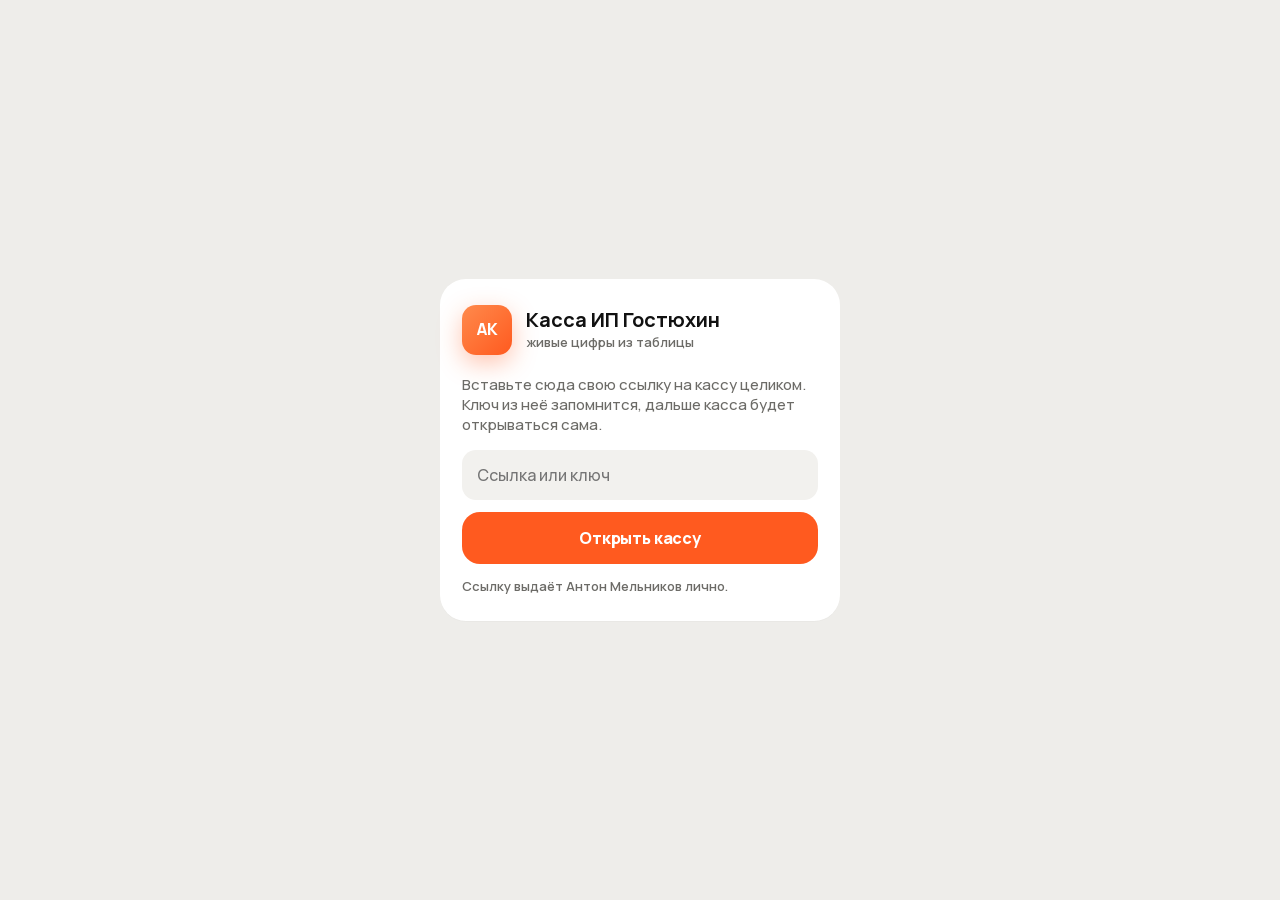
<file: kassa/index.html>
<!DOCTYPE html>
<html lang="ru">
<head>
<meta charset="utf-8">
<meta name="viewport" content="width=device-width, initial-scale=1, viewport-fit=cover">
<title>Касса</title>
<meta name="robots" content="noindex,nofollow,noarchive">
<meta name="theme-color" content="#07090F">
<meta name="apple-mobile-web-app-capable" content="yes">
<meta name="mobile-web-app-capable" content="yes">
<meta name="apple-mobile-web-app-title" content="Касса">
<meta name="apple-mobile-web-app-status-bar-style" content="black-translucent" id="sbstyle">
<script>document.documentElement.className='pm';document.getElementById('sbstyle').content='default';document.querySelector('meta[name=theme-color]').content='#EEEDEA';</script>
<meta name="format-detection" content="telephone=no">
<link rel="manifest" href="manifest.webmanifest">
<link rel="apple-touch-icon" href="[data-uri]">
<link rel="icon" href="[data-uri]">
<!-- Шрифты лежат рядом со страницей (fonts/), а не на Google Fonts: 21.09.2026 Google отдавал их с перебоями, и касса открывалась системным шрифтом -->
<link rel="stylesheet" href="fonts/fonts.css">
<!-- Касса ИП Гостюхин, стиль «Предметы» для всех видов с 17.09.2026 (стили «Сцены» ниже оставлены как основа). Исходник: Дашборд/app_scene.html, сборка: build_app.py (20261118-1426). -->
<style>
:root{
  color-scheme:dark;
  --ground:#07090F;--ink:#F3F6F9;--muted:rgba(243,246,249,.64);--faint:rgba(243,246,249,.42);
  --card:rgba(255,255,255,.07);--card-solid:rgba(255,255,255,.17);--line:rgba(255,255,255,.13);--sep:rgba(255,255,255,.08);
  --accent:#8AB8F5;--in:#3F86DD;--out:rgba(243,246,249,.36);--grid:rgba(255,255,255,.08);
  --tab:rgba(24,28,38,.58);--tab-on:rgba(255,255,255,.14);--seg:rgba(255,255,255,.08);
  --good-bg:rgba(76,213,143,.15);--good:#86E3B2;--warn-bg:rgba(255,190,70,.15);--warn:#FFD084;--bad-bg:rgba(255,110,100,.16);--bad:#FFA39B;
  --c-gost:#3F86DD;--c-bryl:#D95A28;--c-petr:#17A673;--c-adm:#BD8400;--c-tax:#7C8893;--c-oth:#56616B;
  --num:Unbounded,Geologica,system-ui,sans-serif;--head:Geologica,system-ui,sans-serif;
  --r:22px;--blur:24px;
  --top:env(safe-area-inset-top,0px);--bottom:env(safe-area-inset-bottom,0px);
}
*{box-sizing:border-box;-webkit-tap-highlight-color:transparent}
html,body{height:100%;margin:0;background:var(--ground);color:var(--ink);overflow:hidden;overscroll-behavior:none}
body{font:15px/1.35 Manrope,-apple-system,system-ui,sans-serif;-webkit-font-smoothing:antialiased;-webkit-text-size-adjust:100%}
button{font:inherit;color:inherit}
[hidden]{display:none!important}

.bg{position:fixed;inset:-12%;z-index:0;pointer-events:none;background:
  radial-gradient(55% 32% at 8% 2%,rgba(42,120,214,.55),transparent),
  radial-gradient(45% 30% at 100% 38%,rgba(235,104,52,.30),transparent),
  radial-gradient(52% 32% at 0% 88%,rgba(27,175,122,.24),transparent),var(--ground);
  animation:drift 30s ease-in-out infinite alternate}
@keyframes drift{from{transform:translate(0,0)}to{transform:translate(-5%,4%)}}

#app{position:fixed;top:0;bottom:0;left:0;right:0;margin:0 auto;max-width:520px;z-index:1}
.views{position:absolute;inset:0;overflow-y:auto;-webkit-overflow-scrolling:touch;overscroll-behavior:contain;scrollbar-width:none;
  padding:calc(var(--top) + 14px) 16px calc(var(--bottom) + 112px)}
.views::-webkit-scrollbar{display:none}
.views.in{animation:fadein .22s ease-out}
@keyframes fadein{from{opacity:.25;transform:translateY(6px)}to{opacity:1;transform:none}}
.topfade{position:absolute;top:0;left:0;right:0;height:calc(var(--top) + 10px);z-index:5;background:rgba(7,9,15,.4);
  -webkit-backdrop-filter:blur(16px);backdrop-filter:blur(16px);-webkit-mask-image:linear-gradient(#000 60%,transparent);mask-image:linear-gradient(#000 60%,transparent);pointer-events:none}

.tabbar{position:absolute;left:12px;right:12px;bottom:max(10px,calc(var(--bottom) - 6px));z-index:6;display:flex;gap:2px;padding:5px;border-radius:32px;
  background:var(--tab);border:1px solid var(--line);-webkit-backdrop-filter:blur(26px) saturate(180%);backdrop-filter:blur(26px) saturate(180%);
  box-shadow:0 14px 34px rgba(0,0,0,.35),inset 0 1px 0 rgba(255,255,255,.08)}
.tab{flex:1;appearance:none;border:0;background:transparent;color:var(--muted);font:500 10.5px/1.1 Manrope,sans-serif;display:flex;flex-direction:column;
  align-items:center;gap:3px;padding:7px 2px 6px;border-radius:26px;cursor:pointer;transition:background .2s,color .2s;-webkit-user-select:none;user-select:none}
.tab svg{width:23px;height:23px}
.tab[aria-selected="true"]{color:var(--accent);background:var(--tab-on)}
button:focus-visible{outline:2px solid var(--accent);outline-offset:2px}

.sheet{position:absolute;inset:0;z-index:8;overflow:hidden;background:var(--ground);transform:translateX(100%);visibility:hidden;
  transition:transform .34s cubic-bezier(.2,.8,.2,1),visibility 0s linear .34s;box-shadow:-12px 0 30px rgba(0,0,0,.4)}
.sheet.open{transform:none;visibility:visible;transition:transform .34s cubic-bezier(.2,.8,.2,1),visibility 0s}
.sheet .bg{position:absolute}
.sheet .views{padding-bottom:calc(var(--bottom) + 40px)}
.back{appearance:none;background:var(--tab);border:1px solid var(--line);-webkit-backdrop-filter:blur(20px);backdrop-filter:blur(20px);color:var(--accent);
  font:500 15px Manrope,sans-serif;padding:6px 14px 6px 9px;border-radius:999px;cursor:pointer;display:inline-flex;gap:4px;align-items:center;margin:0 0 8px}
.back svg{width:9px;height:15px}

.lt{margin:4px 4px 14px}
.lt h1{font-family:var(--head);font-weight:700;font-size:31px;letter-spacing:-.025em;margin:0;line-height:1.1;display:flex;align-items:center;gap:10px;text-wrap:balance}
.lt h1.long{font-size:24px}
.lt p{margin:4px 0 0;color:var(--muted);font-size:14px;display:flex;flex-wrap:wrap;gap:6px 8px;align-items:center}
.stack{display:flex;flex-direction:column;gap:10px}
.g{background:var(--card);border:1px solid var(--line);border-radius:var(--r);box-shadow:inset 0 1px 0 rgba(255,255,255,.09);
  -webkit-backdrop-filter:blur(var(--blur)) saturate(170%);backdrop-filter:blur(var(--blur)) saturate(170%)}
.pad{padding:15px 16px}
.tile{appearance:none;display:block;width:100%;text-align:left;cursor:pointer;transition:transform .15s}
.tile:active,button.row:active{transform:scale(.985)}
.tile-h{display:flex;justify-content:space-between;align-items:center;gap:8px}
.car{display:flex;gap:10px;overflow-x:auto;scroll-snap-type:x mandatory;margin:0 -16px;padding:2px 16px 4px;scroll-padding:0 16px;scrollbar-width:none;-webkit-overflow-scrolling:touch}
.car::-webkit-scrollbar{display:none}
.car::after{content:"";flex:0 0 6px}
.car-card{appearance:none;flex:0 0 86%;scroll-snap-align:start;min-height:158px;padding:17px 18px;display:flex;flex-direction:column;justify-content:space-between;text-align:left;cursor:pointer;transition:transform .15s}
.car-card:active{transform:scale(.985)}
.car-card.blue{background:linear-gradient(160deg,rgba(63,134,221,.34),rgba(63,134,221,.05) 62%),var(--card)}
.car-card.green{background:linear-gradient(160deg,rgba(23,166,115,.32),rgba(23,166,115,.05) 62%),var(--card)}
.car-card.orange{background:linear-gradient(160deg,rgba(217,90,40,.32),rgba(217,90,40,.05) 62%),var(--card)}
.car-card.grey{background:linear-gradient(160deg,rgba(124,136,147,.32),rgba(124,136,147,.05) 62%),var(--card)}
.car-num{font-size:28px;line-height:1.1}
.car-num.s{font-size:23px}
.car-more{display:inline-flex;align-items:center;gap:6px;font-size:12.5px;color:var(--muted)}
.dots{display:flex;gap:6px;justify-content:center;margin:8px 0 4px}
.dots i{width:6px;height:6px;border-radius:3px;background:rgba(255,255,255,.25);transition:width .2s,background .2s}
.dots i.on{width:16px;background:var(--ink)}
.okline{color:var(--good)}
.sec{margin:16px 6px 0;font-size:13px;font-weight:600;color:var(--muted);display:flex;justify-content:space-between;align-items:baseline;gap:10px}
.sec button{appearance:none;border:0;background:none;color:var(--accent);font:500 13px Manrope,sans-serif;cursor:pointer;padding:0}
.lbl{font-size:13px;color:var(--muted)}
.mt4{margin-top:4px}.mt8{margin-top:8px}.mt12{margin-top:12px}
.num{font-family:var(--num);font-weight:600;font-variant-numeric:tabular-nums;letter-spacing:-.035em;white-space:nowrap}
.big{font-size:27px;line-height:1.15;margin-top:3px}
.big.s{font-size:22px}
.mid{font-size:14.5px;line-height:1.2;margin-top:3px}
.two{display:grid;grid-template-columns:1fr 1fr;gap:10px}
.row{display:flex;align-items:center;gap:12px;padding:11px 14px;width:100%;appearance:none;border:0;background:transparent;text-align:left;min-height:52px}
button.row{cursor:pointer;transition:transform .15s}
button.g.row{border:1px solid var(--line)}
.list .row+.row{border-top:1px solid var(--sep)}
.list.inset{margin:8px -16px -15px}
.row .t{flex:1;min-width:0}
.row .t b{display:block;font-weight:500;font-size:15px;line-height:1.25;white-space:nowrap;overflow:hidden;text-overflow:ellipsis}
.row .t span{display:block;font-size:12.5px;color:var(--muted);white-space:nowrap;overflow:hidden;text-overflow:ellipsis;margin-top:1px}
.row.wrap .t b,.row.wrap .t span{white-space:normal;overflow:visible}
.row .v{font-variant-numeric:tabular-nums;font-weight:500;font-size:15px;white-space:nowrap;text-align:right}
.row .v small{display:block;font-size:12px;color:var(--muted);font-weight:400;margin-top:1px}
.plus{color:var(--good)}
.chev{color:var(--muted);opacity:.55;width:7px;height:12px;flex:none}
.dot{width:10px;height:10px;border-radius:50%;flex:none}
.chip{display:inline-flex;align-items:center;gap:4px;font-size:12px;font-weight:600;padding:3px 9px;border-radius:999px;white-space:nowrap}
.chip.good{background:var(--good-bg);color:var(--good)}.chip.warn{background:var(--warn-bg);color:var(--warn)}.chip.bad{background:var(--bad-bg);color:var(--bad)}
.chip.info{background:var(--seg);color:var(--muted)}
.ic{width:30px;height:30px;border-radius:50%;display:grid;place-items:center;font-weight:700;font-size:14px;flex:none}
.ic.good{background:var(--good-bg);color:var(--good)}.ic.warn{background:var(--warn-bg);color:var(--warn)}.ic.bad{background:var(--bad-bg);color:var(--bad)}
.dateb{width:44px;height:46px;border-radius:12px;background:var(--seg);display:flex;flex-direction:column;align-items:center;justify-content:center;flex:none}
.dateb b{font-family:var(--num);font-size:15px;line-height:1;font-weight:600}
.dateb span{font-size:10.5px;color:var(--muted);margin-top:4px}
.seg{display:flex;padding:3px;border-radius:12px;background:var(--seg)}
.seg button{flex:1;appearance:none;border:0;background:transparent;color:var(--muted);font:500 13.5px Manrope,sans-serif;padding:7px 6px;border-radius:9px;cursor:pointer;white-space:nowrap}
.seg button[aria-pressed="true"]{background:var(--card-solid);color:var(--ink);box-shadow:0 1px 3px rgba(0,0,0,.25)}
.chips{display:flex;gap:6px;overflow-x:auto;scrollbar-width:none;padding:1px}
.chips::-webkit-scrollbar{display:none}
.chips button{appearance:none;border:1px solid var(--line);background:var(--card);color:var(--ink);font:500 13.5px Manrope,sans-serif;padding:7px 13px;border-radius:999px;cursor:pointer;white-space:nowrap}
.chips button[aria-pressed="true"]{background:var(--ink);color:var(--ground);border-color:transparent}
.yseg{display:flex;flex-direction:column;gap:6px}
.tiles{display:flex;flex-direction:column;gap:24px;margin-top:30px}
.ht{display:block;width:100%;min-height:120px;padding:17px 16px 19px;box-shadow:inset 3px 0 0 var(--tone),inset 0 1px 0 rgba(255,255,255,.07)}
.ht.t1{--tone:#7A6BE8;background:linear-gradient(145deg,rgba(122,107,232,.20),rgba(122,107,232,.03) 70%),var(--card)}
.ht.t2{--tone:#19A3B8;background:linear-gradient(145deg,rgba(25,163,184,.20),rgba(25,163,184,.03) 70%),var(--card)}
.ht.t4{--tone:#B7791F;background:linear-gradient(145deg,rgba(183,121,31,.20),rgba(183,121,31,.03) 70%),var(--card)}
.cal button.off{color:var(--muted);font-weight:600;cursor:pointer}
.ht.t3{--tone:#C2589B;background:linear-gradient(145deg,rgba(194,88,155,.20),rgba(194,88,155,.03) 70%),var(--card)}
.ht .lbl{color:var(--tone);font-weight:600;font-size:12.5px;letter-spacing:.04em;text-transform:uppercase}
.ht .car-more{font-size:12px;opacity:.75}
.ht .ht-row{padding:16px 0 0}
.bar{height:8px;border-radius:4px;background:var(--seg);overflow:hidden;margin-top:7px}
.bar i{display:block;height:100%;border-radius:4px;background:var(--in)}
.split{display:flex;gap:2px;height:14px;margin:2px 0 4px}
.split i{display:block;height:100%;min-width:3px}
.split i:first-child{border-radius:4px 0 0 4px}.split i:last-child{border-radius:0 4px 4px 0}.split i:only-child{border-radius:4px}
.mswitch{display:flex;align-items:center;justify-content:space-between;gap:8px}
.mswitch b{font-family:var(--head);font-weight:600;font-size:17px}
.mswitch button{appearance:none;border:0;width:34px;height:34px;border-radius:50%;background:var(--seg);color:var(--ink);cursor:pointer;display:grid;place-items:center;flex:none}
.mswitch button:disabled{opacity:.3;cursor:default}
.mswitch svg{width:8px;height:14px}
.legend{display:flex;flex-wrap:wrap;gap:6px 14px;font-size:12.5px;color:var(--muted)}
.legend i{display:inline-block;width:10px;height:10px;border-radius:3px;margin-right:5px;vertical-align:-1px}
.readout{font-size:13px;margin:8px 0 2px;min-height:18px}
.chart svg{width:100%;height:auto;display:block;overflow:visible;margin-top:6px}
.gl{stroke:var(--grid);stroke-width:1}
.ax{fill:var(--muted);font-size:10px;font-family:Manrope,sans-serif}
.ax.on{fill:var(--ink);font-weight:600}
.bin{fill:var(--in)}.bout{fill:var(--out)}
.hit{fill:transparent;cursor:pointer}
.dim{opacity:.3}
.cal{display:grid;grid-template-columns:repeat(7,1fr);gap:3px;text-align:center;font-size:13.5px;margin-top:10px}
.cal .h{color:var(--muted);font-size:11px;padding-bottom:4px}
.cal .d{padding:7px 0;border-radius:10px;font-variant-numeric:tabular-nums;appearance:none;border:0;background:transparent;font:inherit;color:inherit}
.cal .past{color:var(--faint)}
.cal .today{box-shadow:inset 0 0 0 1.5px var(--accent)}.cal .d{position:relative}
.cal button.busy{color:#fff;font-weight:600;cursor:pointer}
.small{font-size:12.5px;color:var(--muted);margin:2px 6px 0;line-height:1.45}
.pill{display:inline-flex;align-items:center;gap:6px;font-size:12px;padding:3px 10px;border-radius:999px;background:var(--seg);color:var(--muted);white-space:nowrap}
.pill.warn{background:var(--warn-bg);color:var(--warn)}
.spin{width:11px;height:11px;border:2px solid rgba(255,255,255,.2);border-top-color:var(--accent);border-radius:50%;animation:r .8s linear infinite}
@keyframes r{to{transform:rotate(360deg)}}
.more{appearance:none;border:0;background:none;color:var(--accent);font:500 14px Manrope,sans-serif;padding:12px;width:100%;cursor:pointer}
.preview{appearance:none;display:flex;align-items:center;gap:8px;width:100%;margin:0 0 12px;padding:9px 14px;border-radius:14px;border:1px solid var(--line);
  background:var(--warn-bg);color:var(--warn);font:500 13.5px Manrope,sans-serif;cursor:pointer;text-align:left}
.preview svg{width:8px;height:13px;flex:none}

/* заставка, вход по ссылке, ошибка */
.shell{position:fixed;inset:0;z-index:20;display:flex;align-items:center;justify-content:center;padding:calc(var(--top) + 24px) 20px calc(var(--bottom) + 24px)}
.shell .card{position:relative;width:100%;max-width:400px;padding:26px 22px}
.brand{display:flex;align-items:center;gap:14px;margin-bottom:20px}
.logo{width:50px;height:50px;border-radius:14px;background:linear-gradient(150deg,#4A92E6,#1C5CAB);color:#fff;display:grid;place-items:center;font-family:var(--num);font-weight:600;font-size:16px;flex:none;
  box-shadow:0 8px 24px rgba(42,120,214,.45)}
.brand h2{font-family:var(--head);font-weight:700;font-size:20px;margin:0;line-height:1.2}
.brand .lbl{margin-top:2px}
.shell p{margin:0 0 14px;color:var(--muted)}
.btn{display:flex;align-items:center;justify-content:center;width:100%;padding:15px 18px;border-radius:14px;border:0;background:var(--in);color:#fff;font-weight:600;font-size:16px;cursor:pointer}
.btn.ghost{background:transparent;color:var(--accent);border:1px solid var(--line);margin-top:10px}
.field{width:100%;padding:13px 14px;border:1px solid var(--line);border-radius:14px;background:rgba(0,0,0,.25);color:var(--ink);font:16px Manrope,sans-serif;margin-bottom:12px}
.field:focus{outline:2px solid var(--accent);outline-offset:0;border-color:transparent}
.err{color:var(--bad);font-size:14px;margin:-4px 0 12px}
.lock{z-index:300;background:var(--ground)}
#curtain{position:fixed;inset:0;z-index:400;background:var(--ground)}#curtain[hidden]{display:none}
.lkdots{display:flex;justify-content:center;gap:16px;margin:6px 0 8px}
.lkdots i{width:14px;height:14px;border-radius:50%;border:2px solid var(--faint);display:block;transition:background .15s,border-color .15s}
.lkdots i.on{background:var(--accent);border-color:var(--accent)}
.lkdots.shake{animation:shake .4s}
@keyframes shake{20%{transform:translateX(-8px)}40%{transform:translateX(8px)}60%{transform:translateX(-5px)}80%{transform:translateX(5px)}}
.lmsg{min-height:20px;text-align:center;font-size:14px;color:var(--bad);margin:0 0 10px !important}
.lkpad{display:grid;grid-template-columns:repeat(3,1fr);gap:10px;margin-bottom:10px}
.lkpad button{appearance:none;border:0;border-radius:16px;background:var(--sep);color:var(--ink);font:500 24px Manrope,sans-serif;height:60px;cursor:pointer;transition:transform .12s}
.lkpad button:active{transform:scale(.94)}
.lkpad button.sym{background:transparent}
.lkpad button.sym svg{width:30px;height:30px;stroke:var(--muted);fill:none;stroke-width:1.6;stroke-linecap:round;stroke-linejoin:round}
.lkpad button[hidden]{visibility:hidden;display:block!important}
.lnk{appearance:none;border:0;background:none;color:var(--accent);font:500 14px Manrope,sans-serif;cursor:pointer;padding:6px 0;width:100%;text-align:center}
.loadrow{display:flex;align-items:center;gap:12px;color:var(--muted)}
.loadrow .spin{width:22px;height:22px;border-width:3px;flex:none}

/* касса Петрушенко: зелёный акцент, кнопки действий, встроенный калькулятор, заявка */
#app.petr{--accent:#7EDDB4}
#app.petr .bin{fill:#17A673}
.acts{display:grid;grid-template-columns:1fr 1fr;gap:10px;margin-top:14px}
.act{appearance:none;display:flex;flex-direction:column;align-items:flex-start;gap:10px;padding:15px 16px;text-align:left;cursor:pointer;transition:transform .15s}
.act:active{transform:scale(.985)}
.act .aic{width:38px;height:38px;border-radius:12px;display:grid;place-items:center}
.act .aic svg{width:21px;height:21px}
.act .aic.a1{background:rgba(23,166,115,.22);color:var(--good)}.act .aic.a2{background:rgba(63,134,221,.22);color:#8AB8F5}
.act b{font-weight:600;font-size:15px;line-height:1.2}
.act span{font-size:12.5px;color:var(--muted);margin-top:-6px}
.btns{display:flex;flex-direction:column;gap:10px;margin-top:12px}
.btns .btn{gap:8px}
.btns .btn svg{width:19px;height:19px}
.btn.green{background:#17A673}
.btns .two .btn.ghost{margin-top:0}
.linkbox{display:flex;align-items:center;gap:10px;padding:14px;border-radius:14px;background:rgba(0,0,0,.28);border:1px solid var(--line);margin-top:10px}
.linkbox b{flex:1;font-family:var(--num);font-weight:500;font-size:15px;letter-spacing:-.02em;word-break:break-all}
.msg{white-space:pre-wrap;font-size:14px;line-height:1.45;color:var(--muted);margin:8px 0 0;padding:12px 14px;border-radius:14px;background:rgba(0,0,0,.22);border:1px solid var(--sep)}
.calcwrap{position:absolute;top:calc(var(--top) + 6px);left:0;right:0;bottom:calc(var(--bottom) + 84px);z-index:2}
.calcwrap iframe{width:100%;height:100%;border:0;display:block;background:transparent}
.calcwrap .loadrow{position:absolute;top:40%;left:0;right:0;justify-content:center;z-index:-1}
.toast{position:fixed;left:50%;bottom:calc(var(--bottom) + 96px);transform:translate(-50%,20px);opacity:0;z-index:30;max-width:calc(100% - 40px);
  padding:11px 16px;border-radius:14px;background:rgba(30,36,48,.94);border:1px solid var(--line);font-size:14px;text-align:center;transition:opacity .2s,transform .2s;pointer-events:none}
.toast.on{opacity:1;transform:translate(-50%,0)}


/* ───────── общий вид (admin): стиль «Предметы» (решение Мельникова 17.09.2026, регламент 08). Всё ниже действует только при html.pm ───────── */
html.pm{
  color-scheme:light;
  --ground:#EEEDEA;--ink:#111111;--muted:#6C6B67;--faint:#A6A5A0;
  --card:#FFFFFF;--card-solid:#FFFFFF;--line:transparent;--sep:#EFEEEA;
  --accent:#FF5A1F;--in:#1E9E63;--out:#D6D4CE;--grid:#ECEBE7;
  --tab:rgba(255,255,255,.58);--tab-on:rgba(255,255,255,.92);--seg:#E4E3DF;
  --good-bg:#E1F4EA;--good:#157A4C;--warn-bg:#FFEBD9;--warn:#A64A12;--bad-bg:#FDE2DE;--bad:#B3301D;
  --c-tax:#8A8F98;--c-oth:#B4B2AC;
  --num:Manrope,system-ui,sans-serif;--head:Manrope,system-ui,sans-serif;--mono:'Martian Mono',ui-monospace,monospace;
  --spring:cubic-bezier(.3,1.35,.5,1);
  --r:26px;
}
html.pm body{font-family:Manrope,-apple-system,system-ui,sans-serif;font-weight:500;font-variant-numeric:lining-nums}
html.pm .bg{display:none}
html.pm .topfade{background:rgba(238,237,234,.7)}
html.pm .views.in{animation:none}
html.pm .views.in>*{animation:pmrise .5s var(--spring) both}
html.pm .views.in>*:nth-child(2){animation-delay:.03s}html.pm .views.in>*:nth-child(3){animation-delay:.06s}
html.pm .views.in>*:nth-child(4){animation-delay:.09s}html.pm .views.in>*:nth-child(n+5){animation-delay:.12s}
@keyframes pmrise{from{opacity:0;transform:translateY(14px) scale(.985)}to{opacity:1;transform:none}}
html.pm .g{border:0;box-shadow:0 1px 0 rgba(0,0,0,.02);-webkit-backdrop-filter:none;backdrop-filter:none}
html.pm button.g.row{border:0}
html.pm button.g,html.pm button.row,html.pm .qa button,html.pm .bx{transition:transform .35s var(--spring)}
html.pm button.g:active,html.pm button.row:active,html.pm .qa button:active,html.pm .bx:active{transform:scale(.965);transition-duration:.12s}
html.pm .lt h1{font-weight:800;font-size:34px;letter-spacing:-.045em}
html.pm .lt p{font-size:14.5px}
html.pm .num{font-weight:800;letter-spacing:-.045em;font-variant-numeric:tabular-nums lining-nums}
html.pm .big{font-size:32px}
html.pm .sec{margin:24px 6px 2px;font:800 19px/1.2 Manrope,sans-serif;letter-spacing:-.03em;color:var(--ink)}
html.pm .sec button{font:700 13.5px Manrope,sans-serif;letter-spacing:0}
html.pm .lbl{font-weight:600}
html.pm .row{padding:12px 16px;min-height:56px}
html.pm .row .t b{font-weight:700;font-size:15.5px;letter-spacing:-.01em}
html.pm .row .t span{margin-top:2px}
html.pm .row .v{font-weight:800;font-size:15.5px;letter-spacing:-.03em}
html.pm .row .v small{font-weight:600;letter-spacing:0}
html.pm .plus{color:var(--in)}
html.pm .chev{color:var(--faint);opacity:1}
html.pm .dot{width:11px;height:11px}
html.pm .chip{font-weight:700;padding:4px 10px}
html.pm .dateb{width:46px;height:48px;border-radius:14px;background:#F2F1EE}
html.pm .dateb b{font:500 16px/1 var(--mono);letter-spacing:-.06em}
html.pm .dateb span{font-weight:700}
html.pm .seg{padding:4px;border-radius:16px}
html.pm .seg button{font:700 13.5px Manrope,sans-serif;padding:9px 6px;border-radius:12px}
html.pm .seg button[aria-pressed="true"]{background:var(--accent);color:#fff;box-shadow:0 4px 12px rgba(0,0,0,.14)}
html.pm .chips button{border:0;background:#fff;font:700 13.5px Manrope,sans-serif}
html.pm .chips button[aria-pressed="true"]{background:var(--accent);color:#fff;box-shadow:0 4px 12px rgba(0,0,0,.14)}
html.pm .mswitch b{font-weight:800;letter-spacing:-.03em;font-size:18px}
html.pm .mswitch button{background:#F2F1EE}
html.pm .bar{height:8px;background:#F2F1EE}
html.pm .ax{font-family:Manrope,sans-serif;font-weight:700}
html.pm .legend{font-weight:600}
html.pm .more{color:var(--accent);font:700 14px Manrope,sans-serif}
html.pm .spin{border-color:rgba(0,0,0,.12);border-top-color:var(--accent)}
html.pm .small{font-weight:500}
html.pm .toast{background:rgba(17,17,17,.92);border:0;color:#fff;border-radius:18px;font:600 14px Manrope,sans-serif}
html.pm .shell .card{background:#fff}
html.pm .logo{background:linear-gradient(135deg,#FF8A4C,#FF5A1F);box-shadow:0 8px 24px rgba(255,90,31,.35);font-family:Manrope,sans-serif;font-weight:800}
html.pm .btn{background:var(--accent)}
html.pm .field{background:#F2F1EE;color:var(--ink)}

/* плавающее стеклянное меню, сжимается при прокрутке */
html.pm .tabbar{left:14px;right:14px;bottom:max(14px,calc(var(--bottom) - 4px));padding:6px;border-radius:36px;
  background:rgba(255,255,255,.58);border:1px solid rgba(255,255,255,.85);-webkit-backdrop-filter:blur(20px) saturate(1.9);backdrop-filter:blur(20px) saturate(1.9);
  box-shadow:0 12px 34px rgba(0,0,0,.13),inset 0 1px 0 #fff;transition:left .45s var(--spring),right .45s var(--spring),padding .45s var(--spring)}
html.pm .tab{color:#5E5D59;font:600 10.5px/1.1 Manrope,sans-serif;padding:8px 2px 7px;border-radius:30px;transition:background .25s,color .25s,padding .45s var(--spring)}
html.pm .tab svg{width:24px;height:24px}
html.pm .tab span{max-height:14px;overflow:hidden;transition:max-height .35s var(--spring),opacity .2s}
html.pm .tab[aria-selected="true"]{color:var(--accent);background:rgba(255,255,255,.92);box-shadow:0 2px 8px rgba(0,0,0,.06)}
html.pm #app.compact .tabbar{left:48px;right:48px;padding:4px}
html.pm #app.compact .tab{padding:7px 2px}
html.pm #app.compact .tab span{max-height:0;opacity:0}

/* подробные экраны выезжают на пружине, «Назад» — стеклянная кнопка */
html.pm .sheet{transition:transform .5s var(--spring),visibility 0s linear .5s;box-shadow:-18px 0 40px rgba(0,0,0,.14)}
html.pm .sheet.open{transition:transform .5s var(--spring),visibility 0s}
html.pm .back{position:sticky;top:0;z-index:3;background:#fff;border:1px solid rgba(0,0,0,.06);box-shadow:0 8px 24px rgba(0,0,0,.18),0 0 0 1px rgba(0,0,0,.04);
  color:var(--accent);font:700 15px Manrope,sans-serif;padding:9px 18px 9px 12px;margin:0 0 10px}

/* главная */
.hd{display:flex;justify-content:space-between;align-items:center;margin:2px 2px 16px}
.hd .hi{font-size:14px;color:var(--muted);font-weight:600}
.hd .hi b{display:block;color:var(--ink);font-size:17px;font-weight:800;letter-spacing:-.02em}
.hd .me{width:40px;height:40px;border-radius:50%;background:linear-gradient(135deg,#FF8A4C,#FF5A1F);color:#fff;display:grid;place-items:center;font:800 14px Manrope,sans-serif;border:0;cursor:pointer;box-shadow:0 4px 12px rgba(255,90,31,.35)}
.total-k{font-size:14px;color:var(--muted);font-weight:700;margin:0 4px}
.total-v{font:800 44px/1.02 Manrope,sans-serif;letter-spacing:-.055em;margin:4px 4px 0;font-variant-numeric:tabular-nums lining-nums;white-space:nowrap}
.total-v.s{font-size:38px}
.total-s{margin:6px 4px 0;font-size:13px;font-weight:700;display:flex;align-items:center;gap:6px;color:var(--in)}
.total-s i{width:7px;height:7px;border-radius:50%;background:currentColor;box-shadow:0 0 0 4px rgba(30,158,99,.15)}
.total-s.bad{color:var(--bad)}
.tripbad{display:block;color:var(--bad);font-style:normal;font-weight:600;margin-top:2px}.tripwarn{border-left:4px solid var(--bad)}
.viewer{position:fixed;inset:0;z-index:200;background:#141414;display:flex;flex-direction:column}.viewer[hidden]{display:none}
.vbar{display:flex;align-items:center;gap:8px;padding:calc(env(safe-area-inset-top) + 8px) 12px 8px;background:#1f1f1f;color:#fff;flex:none}
.vbar button{background:rgba(255,255,255,.14);color:#fff;border:0;border-radius:10px;padding:9px 13px;font:600 14px/1 inherit;font-family:inherit}
.vbar span{flex:1;text-align:center;font-size:13px;opacity:.85;white-space:nowrap;overflow:hidden;text-overflow:ellipsis}
.vbody{flex:1;overflow:auto;-webkit-overflow-scrolling:touch;padding:8px 8px calc(env(safe-area-inset-bottom) + 24px);touch-action:pan-x pan-y pinch-zoom}
.vbody canvas,.vbody img{display:block;width:100%;height:auto;background:#fff;border-radius:6px;margin:0 auto 8px}.vmsg{color:#fff;opacity:.8;text-align:center;padding:48px 16px;font-size:15px}
.total-s span{color:var(--muted);font-weight:600}
.wallet{position:relative;display:block;width:100%;height:196px;margin:18px 0 4px;padding:0;border:0;background:none;cursor:pointer;text-align:left;transition:height .6s var(--spring)}
.cd{position:absolute;top:0;left:0;right:0;height:172px;border-radius:24px;padding:18px 20px;color:#fff;display:flex;flex-direction:column;justify-content:space-between;
  transition:transform .6s var(--spring);box-shadow:0 18px 34px -14px rgba(0,0,0,.42);overflow:hidden}
.cd::before{content:"";position:absolute;inset:0;background:repeating-linear-gradient(115deg,rgba(255,255,255,.035) 0 2px,transparent 2px 7px);pointer-events:none}
.cd::after{content:"";position:absolute;inset:0;background:linear-gradient(120deg,transparent 30%,rgba(255,255,255,.16) 45%,transparent 60%);transform:translateX(-120%);animation:pmshine 6s 1.2s ease-in-out infinite;pointer-events:none}
@keyframes pmshine{0%,70%{transform:translateX(-120%)}100%{transform:translateX(120%)}}
.cd .top{display:flex;justify-content:space-between;align-items:flex-start;position:relative}
.cd .nm{font-weight:800;font-size:17px;letter-spacing:-.02em}
.cd .nm small{display:block;font-size:12px;opacity:.65;font-weight:600;letter-spacing:0;margin-top:2px}
.cd .chipc{width:38px;height:28px;border-radius:7px;background:linear-gradient(135deg,#F1E3B6,#B99A53);box-shadow:inset 0 0 0 1px rgba(0,0,0,.12)}
.cd .bt{position:relative;display:flex;justify-content:space-between;align-items:flex-end;gap:10px}
.cd .bal{font:500 27px/1 var(--mono);letter-spacing:-.07em;white-space:nowrap}
.cd .bal small{font-size:14px;opacity:.6}
.cd .bt span{font-size:12px;opacity:.7;font-weight:600;text-align:right}
.cd.c1{background:linear-gradient(140deg,#3A3A40,#1B1B1F 70%);transform:translateY(24px);z-index:2}
.cd.c2{background:linear-gradient(140deg,#8763FF,#4B2BD3 75%);transform:scale(.93);z-index:1}
.wallet.open{height:344px}
.wallet.open .cd.c2{transform:none}
.wallet.open .cd.c1{transform:translateY(172px)}
.cd.c3{background:linear-gradient(140deg,#FFE45C,#E9C400 75%);color:#1B1B1F;transform:scale(.86);z-index:0}
.wallet.w3{height:212px}
.wallet.w3 .cd.c2{transform:translateY(14px) scale(.93)}
.wallet.w3 .cd.c1{transform:translateY(40px)}
.wallet.w3.open{height:516px}
.wallet.w3.open .cd.c3{transform:none}
.wallet.w3.open .cd.c2{transform:translateY(172px)}
.wallet.w3.open .cd.c1{transform:translateY(344px)}
.wallet-h{display:flex;justify-content:space-between;align-items:center;margin:6px 6px 0;font-size:12.5px;color:var(--muted);font-weight:600}
.wallet-h button{appearance:none;border:0;background:none;color:var(--accent);font:700 12.5px Manrope,sans-serif;cursor:pointer;padding:4px 0}
.qa{display:grid;grid-template-columns:repeat(4,1fr);gap:8px;margin-top:18px}
.qa button{appearance:none;border:0;background:none;display:flex;flex-direction:column;align-items:center;gap:7px;cursor:pointer;font:700 11.5px/1.15 Manrope,sans-serif;color:var(--ink);text-align:center;padding:0}
.qa i{width:58px;height:58px;border-radius:20px;background:#fff;display:grid;place-items:center;color:var(--ink)}
.qa svg{width:25px;height:25px}
/* яркие кнопки на главной Петрушенко (решение Мельникова 17.09.2026: белые плитки сливались с фоном) */
.qa.hot i{color:#fff;box-shadow:0 10px 18px -9px var(--c)}
.qa.hot button:nth-child(1) i{--c:#12915F;background:linear-gradient(140deg,#2FC08A,#12915F)}
.qa.hot button:nth-child(2) i{--c:#2A6FD6;background:linear-gradient(140deg,#5B97EE,#2A6FD6)}
.qa.hot button:nth-child(3) i{--c:#6A5AE0;background:linear-gradient(140deg,#8E80F0,#6A5AE0)}
.qa.hot button:nth-child(4) i{--c:#FF5A1F;background:linear-gradient(140deg,#FF8A5C,#FF5A1F)}
.brief{margin-top:18px;padding:16px 17px;border-radius:var(--r);background:linear-gradient(150deg,#FFF3EC,#FFFFFF 60%)}
.brief .h{display:flex;align-items:center;gap:8px;font-size:13px;font-weight:800;color:var(--accent)}
.brief .h svg{width:17px;height:17px}
.brief .h small{margin-left:auto;color:var(--faint);font-weight:600;font-size:11.5px}
.brief p{margin:8px 0 0;font-size:16px;line-height:1.42;font-weight:600;letter-spacing:-.01em}
.bento{display:grid;grid-template-columns:1fr 1fr;gap:10px;margin-top:10px}
.bx{appearance:none;border:0;background:#fff;border-radius:var(--r);padding:15px 16px;text-align:left;cursor:pointer;display:flex;flex-direction:column;min-height:136px;min-width:0;color:var(--ink);font:inherit}
.bx.w{grid-column:span 2;min-height:0}
.bx h5{margin:0;font-size:12.5px;color:var(--muted);font-weight:700;display:flex;justify-content:space-between;align-items:center;gap:6px;width:100%}
.bx .bv{font:800 23px/1.1 Manrope,sans-serif;letter-spacing:-.05em;margin-top:6px;font-variant-numeric:tabular-nums lining-nums;white-space:nowrap}
.bx .bv.l{font-size:32px}
.bx .bs{font-size:12px;color:var(--muted);font-weight:600;margin-top:auto;padding-top:8px;line-height:1.3}
.bx.hot{background:linear-gradient(150deg,#FF7A3D,#FF5A1F);color:#fff}
.bx.hot h5,.bx.hot .bs{color:rgba(255,255,255,.85)}
.bx.dark{background:linear-gradient(150deg,#2D2D33,#161619);color:#fff}
.bx.dark h5,.bx.dark .bs{color:rgba(255,255,255,.62)}
.bx ul{list-style:none;margin:10px 0 0;padding:0;display:flex;flex-direction:column;gap:6px;font-size:13.5px;font-weight:700;line-height:1.25}
.bx li{display:flex;gap:7px;align-items:baseline}
.bx li i{width:6px;height:6px;border-radius:50%;background:currentColor;flex:none;transform:translateY(-2px)}
.bx .ring{width:70px;height:70px;margin-top:8px}
.eq{display:flex;height:12px;border-radius:6px;overflow:hidden;gap:2px;margin-top:12px}
.eq i{display:block;height:100%;border-radius:3px}
.eqk{display:flex;flex-wrap:wrap;gap:4px 12px;margin-top:8px;font-size:12px;color:var(--muted);font-weight:600}
.eqk span{display:inline-flex;align-items:center;gap:5px}
.eqk b{width:8px;height:8px;border-radius:2px;display:inline-block}
.wk{display:flex;align-items:flex-end;gap:7px;height:60px;margin-top:10px}
.wk i{flex:1;display:flex;align-items:flex-end;gap:2px;height:100%;transform-origin:bottom;animation:pmgrow .7s var(--spring) both}
.wk i:nth-child(2){animation-delay:.05s}.wk i:nth-child(3){animation-delay:.1s}.wk i:nth-child(4){animation-delay:.15s}.wk i:nth-child(5){animation-delay:.2s}
.wk u{flex:1;border-radius:4px;min-height:3px}
@keyframes pmgrow{from{transform:scaleY(.1)}to{transform:none}}

/* ───────── экраны Гостюхина и Петрушенко в «Предметах» (решение Мельникова 17.09.2026: структура прежняя, меняется вид) ───────── */
html.pm #app.gost{--accent:#2A6FD6}
html.pm #app.petr{--accent:#12915F}
html.pm #app.gost .bin{fill:#2A6FD6}
html.pm #app.petr .bin{fill:#17A673}
/* карусель сумм — карты, как счета на главной общего вида */
html.pm .car{gap:10px;padding:4px 16px 36px}
html.pm .car-card{position:relative;overflow:hidden;min-height:172px;border-radius:24px;padding:18px 20px;color:#fff;border:0;
  box-shadow:0 18px 30px -16px rgba(0,0,0,.45);transition:transform .35s var(--spring)}
html.pm .car-card:active{transform:scale(.965);transition-duration:.12s}
html.pm .car-card::before{content:"";position:absolute;inset:0;background:repeating-linear-gradient(115deg,rgba(255,255,255,.035) 0 2px,transparent 2px 7px);pointer-events:none}
html.pm .car-card::after{content:"";position:absolute;inset:0;background:linear-gradient(120deg,transparent 30%,rgba(255,255,255,.16) 45%,transparent 60%);transform:translateX(-120%);animation:pmshine 6s 1.2s ease-in-out infinite;pointer-events:none}
html.pm .car-card>*{position:relative}
html.pm .car-card.blue{background:linear-gradient(140deg,#4C8DF0,#1F4FB8 75%)}
html.pm .car-card.green{background:linear-gradient(140deg,#2FC08A,#0E7A52 75%)}
html.pm .car-card.orange{background:linear-gradient(140deg,#FF8A4C,#E0470F 75%)}
html.pm .car-card.grey{background:linear-gradient(140deg,#3A3A40,#1B1B1F 70%)}
html.pm .car-card .lbl{color:#fff;font-weight:800;font-size:16px;letter-spacing:-.02em}
html.pm .car-card .lbl.mt8{font-size:12.5px;font-weight:600;letter-spacing:0;opacity:.75;margin-top:8px}
html.pm .car-card .car-more{color:rgba(255,255,255,.72);font-weight:700;font-size:12px}
html.pm .car-card .chev{color:#fff;opacity:.7}
html.pm .car-num{font:500 29px/1 var(--mono);letter-spacing:-.07em}
html.pm .car-num.s{font-size:24px}
html.pm .dots{margin:-22px 0 4px;position:relative}
html.pm .dots i{background:rgba(0,0,0,.16)}
html.pm .dots i.on{width:18px;background:var(--ink)}
/* плитки главной: белые, цветная подпись и полоса слева (цвета утверждены 16.09.2026) */
html.pm .ht{background:#fff;padding:18px 18px 20px;box-shadow:inset 4px 0 0 var(--tone)}
html.pm .ht.t1{--tone:#6A5AE0;background:linear-gradient(150deg,rgba(106,90,224,.10),#fff 55%)}
html.pm .ht.t2{--tone:#0F93A8;background:linear-gradient(150deg,rgba(15,147,168,.10),#fff 55%)}
html.pm .ht.t4{--tone:#A66A12;background:linear-gradient(150deg,rgba(183,121,31,.12),#fff 55%)}
html.pm .bx.cashbx{background:linear-gradient(150deg,rgba(183,121,31,.10),#fff 60%)}
html.pm .ht.t3{--tone:#B8468C;background:linear-gradient(150deg,rgba(184,70,140,.10),#fff 55%)}
html.pm .ht .lbl{font:800 11.5px Manrope,sans-serif;letter-spacing:.07em}
html.pm .ht .car-more{color:var(--faint);font-weight:700;opacity:1}
html.pm .ht .ht-row{padding:14px 0 0}
html.pm .tile.g.pad .lbl{font-weight:700}
/* кнопки «Посчитать концерт» и «Отправить заявку» */
html.pm .acts{margin-top:10px}
html.pm .act{background:#fff;border-radius:var(--r);padding:16px;gap:12px;transition:transform .35s var(--spring)}
html.pm .act:active{transform:scale(.965);transition-duration:.12s}
html.pm .act .aic{width:44px;height:44px;border-radius:15px}
html.pm .act .aic.a1{background:#E1F4EA;color:#12915F}
html.pm .act .aic.a2{background:#E4EDFC;color:#2A6FD6}
html.pm .act b{font-weight:800;letter-spacing:-.02em;font-size:15.5px}
html.pm .act span{font-weight:600}
/* заявка */
html.pm .btn{border-radius:18px;font:800 16px Manrope,sans-serif;letter-spacing:-.01em;transition:transform .35s var(--spring)}
html.pm .btn:active{transform:scale(.97);transition-duration:.12s}
html.pm .btn.green{background:linear-gradient(140deg,#2FC08A,#12915F);box-shadow:0 10px 22px -10px rgba(18,145,95,.7)}
html.pm .btn.ghost{background:#F2F1EE;color:var(--ink);border:0;font-weight:700;font-size:15px}
html.pm .linkbox{background:#F2F1EE;border:0;border-radius:16px}
html.pm .linkbox b{font:500 14px var(--mono);letter-spacing:-.05em}
html.pm .msg{background:#fff;border:0;border-radius:var(--r);color:var(--ink);font-weight:500;padding:16px 17px}
/* календарь, плашка «Так видит…», загрузка калькулятора */
html.pm .cal{gap:4px}
html.pm .cal .h{font-weight:700}
html.pm .cal .d{border-radius:12px;font-weight:600}
html.pm .cal button.busy{font-weight:800;box-shadow:0 4px 10px -4px rgba(0,0,0,.35)}
html.pm .cal .today{box-shadow:none;outline:2.5px solid var(--accent);outline-offset:2px;font-weight:800;color:var(--accent)}
html.pm .cal button.busy.today{color:#fff}
html.pm .cal .today::after{content:'';position:absolute;left:50%;bottom:3px;width:4px;height:4px;margin-left:-2px;border-radius:50%;background:currentColor}
html.pm .preview{border:0;border-radius:16px;font:700 13.5px Manrope,sans-serif}
html.pm .calcwrap .loadrow{font-weight:600}

@media (prefers-reduced-motion:reduce){.bg{animation:none}.views.in{animation:none}.sheet,.sheet.open{transition:none}html.pm .views.in>*,html.pm .wk i,html.pm .cd::after,html.pm .car-card::after{animation:none!important}html.pm .cd,html.pm .tabbar{transition:none}}

/* ───────── два кошелька Петрушенко (17.09.2026): АК-47 синий — доля из таблицы «ИП Гостюхин», ИП Петрушенко зелёный — всё из его таблицы ───────── */
html.pm{--ak:#3F86DD;--ak-bg:#E6F0FC;--ip:#1E9E63;--ip-bg:#E1F4EA}
#app.petr .cd.c1{background:linear-gradient(140deg,#23A56B,#0E5A38 75%)}
#app.petr .cd.c2{background:linear-gradient(140deg,#5B9BEA,#2A5FC4 75%)}
.bx h5 i{width:8px;height:8px;border-radius:50%;flex:none;margin-right:6px;display:inline-block}
.bx h5>span:first-child{display:flex;align-items:center}
.bx.blue{background:linear-gradient(150deg,#5B9BEA,#2A5FC4);color:#fff}
.bx.blue h5,.bx.blue .bs{color:rgba(255,255,255,.82)}
.bx.warnbx{background:var(--warn-bg)}.bx.warnbx h5,.bx.warnbx .bs{color:var(--warn)}.bx.warnbx .bv{color:var(--bad)}
.bar2{display:flex;height:12px;border-radius:6px;overflow:hidden;margin-top:12px;gap:2px;width:100%}
.bar2 i{display:block;height:100%;border-radius:3px}
.kv{display:grid;grid-template-columns:1fr 1fr;gap:10px;margin-top:14px;width:100%}
.kv.three{grid-template-columns:1fr 1fr 1fr;gap:8px}
.kv div{padding:12px 13px;border-radius:18px;background:#F6F5F2;min-width:0}
.kv .lbl{display:block;white-space:nowrap;overflow:hidden;text-overflow:ellipsis;font-size:12px}
.kv b{display:block;font:800 17px Manrope,sans-serif;letter-spacing:-.04em;margin-top:3px;white-space:nowrap;font-variant-numeric:tabular-nums}
.kv.three b{font-size:15px}
.wm{width:5px;align-self:stretch;border-radius:3px;flex:none}
.row.total{background:#F6F5F2}
.chip.ak{background:var(--ak-bg);color:#245FB0}.chip.ip{background:var(--ip-bg);color:var(--good)}
.seg .dot{width:9px;height:9px;display:inline-block;margin-right:6px;vertical-align:1px}
.rule{display:grid;grid-template-columns:1fr 1fr;gap:10px}
.rule div{padding:14px 15px;border-radius:20px}
.rule .ak{background:var(--ak-bg)}.rule .ip{background:var(--ip-bg)}
.rule b{display:block;font-size:15px;font-weight:800;letter-spacing:-.02em}
.rule span{display:block;font-size:12.5px;color:var(--muted);margin-top:4px;line-height:1.35;font-weight:600}
.tile-hh{display:flex;justify-content:space-between;align-items:center;gap:8px}
.row .t.wrap b,.row .t.wrap span{white-space:normal}
/* документы (18.09.2026): карточки реквизитов и данных ИП, поле копируется нажатием */
.ht.t5{--tone:#2A6FD6;background:linear-gradient(145deg,rgba(42,111,214,.20),rgba(42,111,214,.03) 70%),var(--card)}
html.pm .ht.t5{--tone:#2A6FD6;background:linear-gradient(150deg,rgba(42,111,214,.10),#fff 55%)}
.docic{width:46px;height:48px;border-radius:14px;background:#F2F1EE;display:grid;place-items:center;flex:none;color:var(--tone,#2A6FD6)}
.docic svg{width:23px;height:23px}
.sec .secv{font:600 13px Manrope,sans-serif;color:var(--muted);letter-spacing:0}
.row.miss .t b{color:var(--muted);font-weight:500}.row.miss .v{color:var(--faint)}
.qgrid{display:grid;grid-template-columns:repeat(4,1fr);gap:6px}
.qchip{display:flex;flex-direction:column;align-items:center;gap:3px;padding:9px 4px 8px;border-radius:10px;background:var(--sep);font-size:11.5px;color:var(--faint);line-height:1.1}
.qchip b{font:600 12.5px Manrope,sans-serif;color:var(--faint)}
.qchip.on{background:var(--ground);color:var(--muted)}.qchip.on b{color:var(--ink)}
.ic.plain{background:var(--sep);color:var(--muted);font-size:13px}
.qcard .qh{display:flex;justify-content:space-between;align-items:center;gap:10px;padding:13px 16px 7px}
.qcard .qh b{font:800 16px Manrope,sans-serif;letter-spacing:-.02em}
.qcard .qh .v{font-weight:800;font-size:15.5px}
.sec .secsub{font:600 12.5px Manrope,sans-serif;color:var(--muted);letter-spacing:0;text-align:right}
.docip{display:flex;align-items:center;gap:10px;margin:10px 4px 2px}
.docip .chip{font:800 13px Manrope,sans-serif;padding:6px 12px;border-radius:999px}
.docip span:last-child{font-size:12.5px;color:var(--muted);font-weight:600}
.docip .chip+span{flex:1}
.docsec{margin-top:6px}
.docsec-h{display:flex;align-items:center;gap:12px;padding:6px 4px 10px}
.docsec-h .docic{background:color-mix(in srgb,var(--tone) 14%,#fff);color:var(--tone);width:44px;height:44px;border-radius:14px}
.docsec-h div{flex:1;min-width:0}
.docsec-h b{display:block;font:800 19px/1.2 Manrope,sans-serif;letter-spacing:-.03em;color:var(--ink)}
.docsec-h span{display:block;font-size:12.5px;color:var(--muted);font-weight:600;margin-top:2px}
.docsec-h em{font:800 13px Manrope,sans-serif;font-style:normal;color:var(--tone);background:color-mix(in srgb,var(--tone) 12%,#fff);padding:5px 10px;border-radius:999px}
html.pm .docsec-list{box-shadow:inset 4px 0 0 var(--tone);background:linear-gradient(150deg,color-mix(in srgb,var(--tone) 9%,#fff),#fff 45%)}
.docsec-list .row .dot{display:none}
.docsec-list .row{padding-left:18px}
.row.docf{align-items:center}
.row.docf .t span{font-size:12.5px;color:var(--muted);white-space:normal}
.row.docf .t b{white-space:normal;overflow:visible;font-size:15.5px;line-height:1.3;margin-top:2px;word-break:break-word}
.row.docf .t b.mono{font-family:var(--mono);font-weight:500;font-size:16.5px;letter-spacing:-.02em}
.row.docf .t b .empty{color:var(--faint);font-style:normal;font-weight:500}
.row.docf .t em.note{display:block;font-size:12px;color:var(--warn);margin-top:3px;font-style:normal;font-weight:600;white-space:normal}
.row.docf .cp{color:var(--faint);flex:none;display:grid;place-items:center;width:34px;height:34px;border-radius:12px;background:#F6F5F2}
.row.docf .cp svg{width:17px;height:17px}
.row.docf[disabled]{opacity:.6;cursor:default}
html.pm .row.docf .t b{font-weight:700}
html.pm .row.docf .t b.mono{font-weight:500}
html.pm .bx.docbx h5 span:first-child{color:var(--ink)}
/* нижняя панель вкладок (решение Мельникова 18.09.2026, регламент 08): непрозрачная белая плашка, активная вкладка залита цветом роли; выбрана из трёх вариантов */
html.pm .tabbar{background:transparent;border:0;box-shadow:none;-webkit-backdrop-filter:none;backdrop-filter:none}
html.pm .tabbar::before{content:"";position:absolute;left:-16px;right:-16px;bottom:-18px;height:calc(100% + 56px);z-index:-1;pointer-events:none;background:linear-gradient(to top,#EEEDEA 52%,rgba(238,237,234,0))}
html.pm .tabbar::after{content:"";position:absolute;inset:0;border-radius:inherit;z-index:-1;background:#fff;box-shadow:0 10px 30px rgba(0,0,0,.16),0 0 0 1px rgba(0,0,0,.05)}
html.pm .tab{color:#3A3A3F}
html.pm .tab[aria-selected="true"]{background:var(--accent);color:#fff;box-shadow:0 8px 18px -8px var(--accent)}
</style>
</head>
<body>
<div id="viewer" class="viewer" hidden aria-modal="true" role="dialog"><div class="vbar"><button data-vclose>Закрыть</button><span id="vtitle"></span><button data-vshare>Отправить</button></div><div class="vbody" id="vbody"></div></div>
<div class="bg" aria-hidden="true"></div>

<div id="app" hidden>
  <div class="topfade"></div>
  <main id="views" class="views"></main>
  <div id="calcwrap" class="calcwrap" hidden><div class="loadrow"><div class="spin"></div><div>Открываю калькулятор…</div></div></div>
  <nav id="tabbar" class="tabbar" role="tablist" aria-label="Разделы"></nav>
  <section id="sheet" class="sheet" aria-hidden="true"><div class="bg"></div><div id="sheetViews" class="views"></div></section>
</div>

<div id="shell" class="shell">
  <div class="card g">
    <div class="brand"><div class="logo">АК</div><div><h2>Касса ИП Гостюхин</h2><div class="lbl">живые цифры из таблицы</div></div></div>
    <div id="s-load"><div class="loadrow"><div class="spin"></div><div>Открываю кассу… первое открытие занимает до 20 секунд.</div></div></div>
    <div id="s-gate" hidden>
      <p>Вставьте сюда свою ссылку на кассу целиком. Ключ из неё запомнится, дальше касса будет открываться сама.</p>
      <input id="key" class="field" type="text" inputmode="url" autocomplete="off" autocapitalize="off" spellcheck="false" placeholder="Ссылка или ключ">
      <div id="gateerr" class="err" hidden>В ссылке нет ключа. Скопируйте её целиком, как получили.</div>
      <button id="ok" class="btn" type="button">Открыть кассу</button>
      <p class="lbl mt12" style="margin:14px 0 0">Ссылку выдаёт Антон Мельников лично.</p>
    </div>
    <div id="s-fail" hidden>
      <p id="failtext">Не получилось получить цифры.</p>
      <button id="retry" class="btn" type="button">Попробовать ещё раз</button>
      <button id="forget" class="btn ghost" type="button">Ввести другую ссылку</button>
    </div>
  </div>
</div>

<div id="curtain" hidden aria-hidden="true"></div>
<div id="lock" class="shell lock" hidden>
  <div class="card g">
    <div class="brand"><div class="logo">АК</div><div><h2 id="l-title">Введите код</h2><div class="lbl" id="l-sub">касса закрыта</div></div></div>
    <div id="l-pin">
      <div class="lkdots" id="l-dots"><i></i><i></i><i></i><i></i></div>
      <p id="l-msg" class="lmsg">&nbsp;</p>
      <div class="lkpad" id="l-pad">
        <button type="button" data-d="1">1</button><button type="button" data-d="2">2</button><button type="button" data-d="3">3</button>
        <button type="button" data-d="4">4</button><button type="button" data-d="5">5</button><button type="button" data-d="6">6</button>
        <button type="button" data-d="7">7</button><button type="button" data-d="8">8</button><button type="button" data-d="9">9</button>
        <button type="button" id="l-bio" class="sym" data-bio aria-label="Face ID" hidden><svg viewBox="0 0 24 24" aria-hidden="true"><path d="M3 8V5a2 2 0 0 1 2-2h3M16 3h3a2 2 0 0 1 2 2v3M21 16v3a2 2 0 0 1-2 2h-3M8 21H5a2 2 0 0 1-2-2v-3"/><path d="M8.5 9.5v1.5M15.5 9.5v1.5M12 9.5v3.5h-1M9 15.2c.8.9 1.8 1.3 3 1.3s2.2-.4 3-1.3"/></svg></button>
        <button type="button" data-d="0">0</button>
        <button type="button" class="sym" data-del aria-label="Стереть"><svg viewBox="0 0 24 24" aria-hidden="true"><path d="M9 5h11a1 1 0 0 1 1 1v12a1 1 0 0 1-1 1H9l-6-7z"/><path d="m12 9.5 5 5M17 9.5l-5 5"/></svg></button>
      </div>
      <button id="l-forgot" class="lnk" type="button">Забыл код</button>
    </div>
    <div id="l-bioq" hidden>
      <p>Включить Face ID? Касса будет открываться по лицу, а код останется запасным.</p>
      <button id="l-bioyes" class="btn" type="button">Включить Face ID</button>
      <button id="l-biono" class="btn ghost" type="button">Только код</button>
    </div>
  </div>
</div>

<div id="toast" class="toast" role="status" aria-live="polite"></div>

<script id="testdata" type="application/json">null</script>
<script>
(function () {
'use strict';
const DATA_URL = 'https://script.google.com/macros/s/AKfycbwx8r4nKNHThs8vxuW87kl3GVC83iAIz2VwQPQg_M0gY9HSo6tp_hV5oRNgb6BAsBtN/exec', TRIPS_URL = 'https://script.google.com/macros/s/AKfycbzFn2mfSv1GHijvuuXXRo_PXEdb95KkzjVMQOL2eftDrAYG6ejdmByMxehmi-WbXzBc/exec', USE_SW = true;   // TRIPS_URL — скрипт «Билеты», отдаёт файл билета по ключу
const LS_KEY = 'kassa_key', LS_DATA = 'kassa_app_data', LS_TS = 'kassa_app_ts', LS_LOCK = 'kassa_lock', LS_NAV = 'kassa_nav';   // LS_NAV — где был человек (вкладка, открытые экраны, год): айфон выгружает кассу из памяти, и без этого она открывалась с главной (аудит 20.10.2026)
const TIMEOUT = 45000;

/* ───────── помощники ───────── */
const $ = id => document.getElementById(id);
const NB = ' ';
const esc = s => String(s == null ? '' : s).replace(/[&<>"]/g, c => ({ '&': '&amp;', '<': '&lt;', '>': '&gt;', '"': '&quot;' }[c]));
const fmt = n => Math.round(Math.abs(n || 0)).toLocaleString('ru-RU');
const rub = n => ((n || 0) <= -0.5 ? '−' : '') + fmt(n) + NB + '₽';
const plus = n => '+' + fmt(n) + NB + '₽';
const minus = n => '−' + fmt(n) + NB + '₽';
const sum = (a, f) => a.reduce((s, x) => s + (f ? f(x) : x), 0);
const pct = x => (x * 100).toLocaleString('ru-RU', { maximumFractionDigits: x < 0.1 ? 1 : 0 }) + NB + '%';
const MON = ['янв', 'фев', 'мар', 'апр', 'мая', 'июн', 'июл', 'авг', 'сен', 'окт', 'ноя', 'дек'];
const MONS = ['Янв', 'Фев', 'Мар', 'Апр', 'Май', 'Июн', 'Июл', 'Авг', 'Сен', 'Окт', 'Ноя', 'Дек'];
const MONF = ['Январь', 'Февраль', 'Март', 'Апрель', 'Май', 'Июнь', 'Июль', 'Август', 'Сентябрь', 'Октябрь', 'Ноябрь', 'Декабрь'];
const MONG = ['января', 'февраля', 'марта', 'апреля', 'мая', 'июня', 'июля', 'августа', 'сентября', 'октября', 'ноября', 'декабря'];
const dm = s => s ? (+s.slice(8, 10)) + ' ' + MONG[+s.slice(5, 7) - 1] : '';
const dmy = s => s ? s.slice(8, 10) + '.' + s.slice(5, 7) + '.' + s.slice(0, 4) : '';
const ym = s => (s || '').slice(0, 7);
const byDate = (a, b) => a.date < b.date ? -1 : a.date > b.date ? 1 : 0;
const tourIso = t => { const d = String(t.date || '').slice(0, 10); return d.slice(6, 10) + '-' + d.slice(3, 5) + '-' + d.slice(0, 2); };
const datesIn = name => { const out = [], re = /(\d{2})\.(\d{2})\.(\d{4})/g; let m; while ((m = re.exec(name || ''))) out.push(m[3] + '-' + m[2] + '-' + m[1]); return out; };
const bigCls = s => s.length > 12 ? ' s' : '';
function compact(v) {
  const a = Math.abs(v);
  if (a >= 1e6) return (v / 1e6).toLocaleString('ru-RU', { maximumFractionDigits: a >= 1e7 ? 0 : 1 }) + NB + 'млн';
  if (a >= 1e3) return Math.round(v / 1e3) + NB + 'тыс';
  return String(Math.round(v));
}
function niceStep(x) { const p = Math.pow(10, Math.floor(Math.log10(x || 1))), f = x / p; return (f <= 1 ? 1 : f <= 2 ? 2 : f <= 2.5 ? 2.5 : f <= 5 ? 5 : 10) * p; }
function opTitle(n) {
  const parts = String(n || '').split(' — '), a = parts[0], b = parts.slice(1).join(' — ');
  if (b && /ТБанк|Точка|банк/i.test(a)) return b.replace(/^Оплата по карте\s*\S*\s*/i, '').replace(/\s+[A-Z]{3}$/, '') || a;
  return a || b;
}

const I = {
  home: '<path d="M3.5 10.5 12 3.6l8.5 6.9V19a1.5 1.5 0 0 1-1.5 1.5h-4.2v-5.6H9.2v5.6H5A1.5 1.5 0 0 1 3.5 19z"/>',
  wallet: '<rect x="3" y="5.5" width="18" height="14" rx="3.2"/><path d="M3 10h18M15.5 14.8h2.5"/>',
  ticket: '<path d="M3.5 7h17v3.2a1.8 1.8 0 0 0 0 3.6V17h-17v-3.2a1.8 1.8 0 0 0 0-3.6z"/><path d="M14 7.5v9" stroke-dasharray="1.6 2.2"/>',
  people: '<circle cx="9" cy="8.2" r="3.2"/><path d="M3.3 19.5c.6-3.2 2.9-5 5.7-5s5.1 1.8 5.7 5"/><circle cx="17.2" cy="9.2" r="2.5"/><path d="M16.6 14.4c2.3.2 3.7 1.8 4.1 4.4"/>',
  more: '<circle cx="5.5" cy="12" r="1.5" fill="currentColor"/><circle cx="12" cy="12" r="1.5" fill="currentColor"/><circle cx="18.5" cy="12" r="1.5" fill="currentColor"/>',
  cal: '<rect x="3.5" y="5" width="17" height="15.5" rx="3.2"/><path d="M3.5 10h17M8.2 3v4M15.8 3v4"/>',
  list: '<path d="M9 6.5h11.5M9 12h11.5M9 17.5h11.5"/><circle cx="4.6" cy="6.5" r=".9" fill="currentColor"/><circle cx="4.6" cy="12" r=".9" fill="currentColor"/><circle cx="4.6" cy="17.5" r=".9" fill="currentColor"/>',
  pie: '<path d="M11 4.1a8.4 8.4 0 1 0 8.9 8.9H11z"/><path d="M14 3.2a7.6 7.6 0 0 1 6.8 6.8H14z"/>',
  calc: '<rect x="5" y="2.5" width="14" height="19" rx="2.5"/><path d="M8.5 6.5h7M8.5 11h.01M12 11h.01M15.5 11h.01M8.5 14.5h.01M12 14.5h.01M15.5 14.5h.01M8.5 18h.01M12 18h.01M15.5 18h.01"/>',
  form: '<path d="M14 3H7a2 2 0 0 0-2 2v14a2 2 0 0 0 2 2h10a2 2 0 0 0 2-2V8z"/><path d="M14 3v5h5M9 13h6M9 17h4"/>',
  share: '<path d="M12 15V3M7.5 7.5 12 3l4.5 4.5M5 12v7a2 2 0 0 0 2 2h10a2 2 0 0 0 2-2v-7"/>',
  copy: '<rect x="8.5" y="8.5" width="12" height="12" rx="2.5"/><path d="M15.5 8.5V5.5a2 2 0 0 0-2-2h-8a2 2 0 0 0-2 2v8a2 2 0 0 0 2 2h3"/>',
  eye: '<path d="M2.5 12S6 5.5 12 5.5 21.5 12 21.5 12 18 18.5 12 18.5 2.5 12 2.5 12z"/><circle cx="12" cy="12" r="3"/>',
  send: '<path d="M21 3 10 14M21 3l-7 18-4-7-7-4z"/>'
};
const icon = k => '<svg viewBox="0 0 24 24" fill="none" stroke="currentColor" stroke-width="1.8" stroke-linecap="round" stroke-linejoin="round" aria-hidden="true">' + I[k] + '</svg>';
const chev = '<svg class="chev" viewBox="0 0 7 12" fill="none" stroke="currentColor" stroke-width="2" stroke-linecap="round" stroke-linejoin="round" aria-hidden="true"><path d="M1 1l5 5-5 5"/></svg>';
const chevL = '<svg viewBox="0 0 9 15" fill="none" stroke="currentColor" stroke-width="2.2" stroke-linecap="round" stroke-linejoin="round" aria-hidden="true"><path d="M7.5 1.5 1.5 7.5l6 6"/></svg>';
const chevR = '<svg viewBox="0 0 9 15" fill="none" stroke="currentColor" stroke-width="2.2" stroke-linecap="round" stroke-linejoin="round" aria-hidden="true"><path d="M1.5 1.5l6 6-6 6"/></svg>';
const col = k => 'var(--c-' + (k || 'oth') + ')';

/* ───────── справочники ───────── */
const CAT2ENT = {
  'Перевод на физлицо Гостюхин': 'gost', 'Личные траты Гостюхин': 'gost', 'Займ Брылину': 'gost',
  'ИП Брылин': 'bryl', 'Петрушенко': 'petr', 'Админ (Мельников)': 'adm', 'Админ (офис)': 'adm',
  'Налоги': 'tax', 'НДС': 'tax', 'Менеджер': 'oth', 'Банк и сервисы': 'oth', 'Прочее (с оборотки)': 'oth', 'Возврат контрагенту': 'oth', 'Доп. расходы концертов': 'oth'
};
const WHO = [
  [/^Гостюхин/, 'gost', 'Гостюхин', 'переводы, личные траты, займ Брылину', ['Перевод на физлицо Гостюхин', 'Личные траты Гостюхин', 'Займ Брылину']],
  [/^ИП Брылин/, 'bryl', 'Брылин', 'ИП, выплаты за концерты', ['ИП Брылин']],
  [/^Петрушенко/, 'petr', 'Петрушенко', 'концертный директор', ['Петрушенко']],
  [/^Админ/, 'adm', 'Админ', 'Мельников и офис', ['Админ (Мельников)', 'Админ (офис)']],
  [/^Налоги/, 'tax', 'Налоги', 'УСН и взносы', ['Налоги']],
  [/^НДС/, 'tax', 'НДС', 'налог на добавленную стоимость', ['НДС']],
  [/^Менеджер/, 'oth', 'Менеджер', 'выплаты менеджеру', ['Менеджер']],
  [/^Оборотка/, 'oth', 'Оборотка', 'банк, сервисы, возвраты, прочее', ['Банк и сервисы', 'Прочее (с оборотки)', 'Возврат контрагенту']],
  [/^Доп/, 'oth', 'Доп. расходы концертов', '', ['Доп. расходы концертов']]
];
const PT = { card: ['Переводы на карту', 'gost'], pers: ['Личные траты с карты ИП', 'petr'], loan: ['Займ Брылину', 'adm'] };
const CAT2PT = { 'Перевод на физлицо Гостюхин': 'card', 'Личные траты Гостюхин': 'pers', 'Займ Брылину': 'loan' };
const KIND = [
  { key: 'tour', label: 'Туры', c: 'gost', test: p => /^Тур|АК47-ТГК Осень 2026/.test(p) },
  { key: 'conc', label: 'Концерты и корпоративы', c: 'petr', test: p => /^Концерты/.test(p) },
  { key: 'mon', label: 'Монетизация', c: 'bryl', test: p => /^Монетизация/.test(p) },
  { key: 'show', label: 'Шоу и реклама', c: 'adm', test: p => /^Шоу/.test(p) },
  { key: 'oth', label: 'Возвраты и прочее', c: 'oth', test: () => true }
];
const kindOf = p => KIND.find(k => k.test(p || ''));
/* выплаты Петрушенко: вид и подпись считает «Касса — данные» (petrPay), здесь то же для просмотра админом */
const PPT = { bank: ['На счёт ИП', 'petr'], cash: ['Наличными', 'adm'], offset: ['Зачёт', 'gost'] };
const CALC_URL = 'https://kalkulator.ak47-tgk.ru/';
const FORM_URL = 'https://zayavka.ak47-tgk.ru';
const FORM_MSG_ADMIN = 'Здравствуйте! Для договора заполните, пожалуйста, заявку: ' + FORM_URL + '\nПонадобятся реквизиты юрлица или ИП, площадка и дата концерта.';
const FORM_MSG = 'Здравствуйте! Это Антон Петрушенко. Для договора заполните, пожалуйста, заявку: ' + FORM_URL + '\nПонадобятся реквизиты юрлица или ИП, площадка и дата концерта.';
const CTYPE = t => /Тур/.test(t) ? ['тур', 'gost'] : /Корпоратив|Фест|Реклама/.test(t) ? [String(t).toLowerCase(), 'bryl'] : ['концерт', 'petr'];

/* ───────── состояние ───────── */
const S = { role: null, view: null, tab: null, wal: 'ip', seg: 'ahead', month: null, year: null, gyear: null, tyear: 'all', tbar: null, gbar: null, showAll: false, net: 'ok', fetchedAt: 0 };
let D = null, M = null, G = null, P = null;
const STACK = [];
const TABS = {
  full: [['home', 'Главная', 'home'], ['money', 'Деньги', 'wallet'], ['concerts', 'Концерты', 'ticket'], ['people', 'Люди', 'people'], ['more', 'Ещё', 'more']],
  gost: [['me', 'Главная', 'home'], ['calendar', 'Календарь', 'cal'], ['payouts', 'Выплаты', 'list'], ['share', 'Доля', 'pie']],
  petr: [['phome', 'Главная', 'home'], ['pcalc', 'Считать', 'calc'], ['pform', 'Заявка', 'form'], ['pcal', 'Календарь', 'cal'], ['pmoney', 'Деньги', 'wallet']]
};

/* ───────── модели ───────── */
function concertFrom2026(c, i) {
  return { id: 'c' + i, date: c.date, city: c.city, cp: c.cp, type: c.type || 'Концерт', price: c.sum || 0, gost: c.gost || 0, bryl: c.bryl || 0, petr: c.petr || 0,
    adm: c.adm || 0, mgr: c.mgr || 0, nds: c.nds || 0, usn: c.usn || 0, extra: c.extra || 0, obor: c.obor || 0, split: !!c.split, tour: false };
}
function concertFromTour(t, i) {
  return { id: 't' + i, date: tourIso(t), city: t.city, cp: 'Тур осень 2026', type: 'Тур', price: t.price || 0, gost: t.gost || 0, bryl: t.bryl || 0, petr: t.petr || 0,
    adm: t.adm || 0, mgr: 0, nds: 0, usn: 0, extra: 0, obor: 0, split: true, tour: true };
}
function allConcerts(d) {
  const a = (d.concerts2026 || []).map(concertFrom2026).concat((d.tour2026 || []).map(concertFromTour)).filter(c => /^\d{4}-\d{2}-\d{2}$/.test(c.date));
  const today = d.today;
  return {
    list: a,
    upcoming: a.filter(c => c.date >= today && !/11-2026/.test(c.cp || '')).sort(byDate),
    past: a.filter(c => c.date < today && !/11-2026/.test(c.cp || '')).sort(byDate).reverse()
  };
}
function monthsUpTo(today) {
  const cy = +today.slice(0, 4), cm = +today.slice(5, 7), out = [];
  for (let y = 2024; y <= cy; y++) for (let m = (y === 2024 ? 9 : 1); m <= (y === cy ? cm : 12); m++) out.push(y + '-' + String(m).padStart(2, '0'));
  return out;
}
function modelFull(d) {
  const incomes = d.incomes.slice().sort(byDate), payments = d.payments.slice().sort(byDate);
  const months = monthsUpTo(d.today);
  const inc = {}, out = {};
  months.forEach(m => { inc[m] = 0; out[m] = 0; });
  incomes.forEach(i => { const k = ym(i.date); if (k in inc) inc[k] += i.sum; });
  payments.forEach(p => { const k = ym(p.date); if (k in out) out[k] += p.sum; });
  const people = (d.balances || []).map(b => {
    const w = WHO.find(x => x[0].test(b.who)) || [null, 'oth', b.who, '', []];
    return { who: b.who, c: w[1], name: w[2], sub: w[3], cats: w[4], accrued: b.accrued, paid: b.paid, debt: b.debt };
  }).filter(p => p.accrued > 0 || p.paid > 0);
  const ops = incomes.map(i => ({ kind: 'in', date: i.date, title: String(i.name).split(' — ')[0], sub: i.cp, sum: i.sum, ref: i }))
    .concat(payments.map(p => ({ kind: 'out', date: p.date, title: opTitle(p.name), sub: p.cat, sum: p.sum, ref: p })))
    .sort(byDate).reverse();
  const conc = allConcerts(d);
  return { incomes, payments, months, inc, out, people, ops, conc, curY: d.today.slice(0, 4) };
}
function slimForGost(d) {
  const cats = { 'Перевод на физлицо Гостюхин': 1, 'Личные траты Гостюхин': 1, 'Займ Брылину': 1 };
  return {
    incomes: d.incomes.filter(i => i.gost !== 0).map(i => ({ name: i.name, cp: i.cp, date: i.date, sum: i.sum, gost: i.gost, project: i.project })),
    payments: d.payments.filter(p => cats[p.cat]),
    concerts2026: (d.concerts2026 || []).map(c => ({ date: c.date, city: c.city, cp: c.cp, sum: c.sum, gost: c.gost, type: c.type, split: c.split })),
    tour2026: (d.tour2026 || []).map(t => ({ date: t.date, city: t.city, price: t.price, gost: t.gost })),
    today: d.today, asOf: d.asOf, generated: d.generated
  };
}
function modelGost(d) {
  const accruals = d.incomes.filter(i => i.gost !== 0).map(i => ({ date: i.date, name: i.name, cp: i.cp, sum: i.sum || 0, gost: i.gost, project: i.project || 'Без проекта' }));
  /* Зачёт 13.07.2026 без движения по счёту ИП — как в прежнем экране Гостюхина (регламент 08, «Решения»). */
  accruals.push({ date: '2026-07-13', name: 'Зачёт: кэш с корпоративов (Москва 21.06, Петербург 10.10) закрыл долг ИП перед Петрушенко', cp: 'без движения по счёту ИП', sum: 0, gost: 1955000, project: 'Зачёт (кэш с корпоративов)' });
  accruals.sort(byDate);
  const payouts = d.payments.filter(p => CAT2PT[p.cat]).map(p => ({ date: p.date, name: p.name, sum: p.sum, type: CAT2PT[p.cat], note: p.note })).sort(byDate);
  const total = sum(accruals, a => a.gost) - sum(payouts, p => p.sum);
  const advances = accruals.filter(a => datesIn(a.name).some(x => x > d.today));
  const advSum = sum(advances, a => a.gost);
  const years = []; for (let y = 2024; y <= +d.today.slice(0, 4); y++) years.push(String(y));
  return { accruals, payouts, total, advances, advSum, earned: Math.max(0, total - advSum), over: Math.max(0, advSum - total), conc: allConcerts(d), years, curY: d.today.slice(0, 4) };
}
function petrPay(p) {
  const n = p.name || '', note = p.note || '';
  const type = /ЗАЧ[ЁЕ]Т/i.test(n) ? 'offset' : /налич/i.test(note) ? 'cash' : 'bank';
  const m = n.match(/дог\.?\s*№?\s*(\d{2}-\d{4})/i);
  const label = type === 'offset' ? 'Зачёт без движения по счёту' : type === 'cash' ? 'Наличными' : (m ? 'Оплата по договору № ' + m[1] : 'Перевод на счёт ИП');
  return { date: p.date, sum: p.sum, type: type, label: label };
}
/* то же, что отдаёт «Касса — данные» по ключу petr (slimPetr) — для кнопки «Экран Петрушенко» у админа */
function slimForPetr(d) {
  const b = (d.balances || []).filter(x => /^Петрушенко/.test(x.who))[0] || { accrued: 0, paid: 0, debt: 0 };
  return {
    incomes: d.incomes.filter(i => i.petr !== 0).map(i => ({ name: i.name, cp: i.cp, date: i.date, sum: i.sum, petr: i.petr, project: i.project })),
    payments: d.payments.filter(p => p.cat === 'Петрушенко').map(petrPay),
    balance: { accrued: b.accrued, paid: b.paid, debt: b.debt },
    concerts2026: (d.concerts2026 || []).map(c => ({ date: c.date, city: c.city, cp: c.cp, sum: c.sum, petr: c.petr, type: c.type, split: c.split })),
    tour2026: (d.tour2026 || []).map(t => ({ date: t.date, city: t.city, price: t.price, petr: t.petr })),
    today: d.today, asOf: d.asOf, generated: d.generated, calcKey: d.calcKey || ''
  };
}
function modelPetr(d) {
  const accruals = d.incomes.filter(i => i.petr !== 0).map(i => ({ date: i.date, name: i.name, cp: i.cp, sum: i.sum || 0, share: i.petr, project: i.project || 'Без проекта' })).sort(byDate);
  const payouts = (d.payments || []).map(p => ({ date: p.date, sum: p.sum, type: PPT[p.type] ? p.type : 'bank', label: p.label || '' })).sort(byDate);
  const total = sum(accruals, a => a.share) - sum(payouts, p => p.sum);
  const bal = d.balance || { accrued: 0, paid: 0, debt: total };
  /* к выплате: выплаты закрывают начисления по очереди с самых ранних, непокрытый хвост — то, что ещё должны (как у Гостюхина, регламент 08) */
  const due = []; let acc = 0;
  for (let i = accruals.length - 1; i >= 0 && acc < total - 0.5; i--) {
    const a = accruals[i]; if (!(a.share > 0)) continue;
    const take = Math.min(a.share, total - acc);
    due.push({ a: a, take: take, part: take < a.share - 0.5, ahead: datesIn(a.name).some(x => x > d.today) });
    acc += take;
  }
  const years = []; for (let y = 2024; y <= +d.today.slice(0, 4); y++) years.push(String(y));
  return { accruals, payouts, total, bal, due, conc: allConcerts(d), years, curY: d.today.slice(0, 4), calcKey: d.calcKey || '' };
}
/* ───────── два кошелька Петрушенко (прототип «Касса Петрушенко», решение Мельникова 17.09.2026) ─────────
   АК-47: заказчик платит ИП Гостюхин — видна только доля (модель P, таблица «ИП Гостюхин»).
   ИП Петрушенко: заказчик платит его ИП — видно всё (модель W: блок ip из «Касса — данные», лист «Касса_данные» его таблицы). */
const WCOL = { tax: '#8A8F98', nds: '#D39A10', aver: '#9AA3AC', vibe: '#3FBF7F', petr: '#E86C9E', mik: '#E3B341', adm: '#6A55E8', obor: '#B4B2AC' };
const WAL = {
  ak: { name: 'АК-47', sub: 'через ИП Гостюхин · моя доля', col: 'var(--ak)', table: 'ИП Гостюхин' },
  ip: { name: 'ИП Петрушенко', sub: 'моё ИП · ТГК, тур, реклама', col: 'var(--ip)', table: 'ИП Петрушенко (Тбанк)' }
};
let W = null;
const rub2 = n => ((n || 0) < -0.004 ? '−' : '') + Math.abs(n || 0).toLocaleString('ru-RU', { minimumFractionDigits: 2, maximumFractionDigits: 2 }) + NB + '₽';
function modelIp(ip) {
  if (!ip || ip.bank == null) return null;
  const parts = (c, tourRow) => [['НДС 5 %', c.nds, WCOL.nds], [tourRow ? 'Налоги, УСН' : 'УСН', c.usn, WCOL.tax], ['ИП Аверин', c.aver, WCOL.aver], ['ИП Вибе', c.vibe, WCOL.vibe],
    ['ИП Микрюков', c.mik, WCOL.mik], ['Петрушенко', c.petr, WCOL.petr], ['Админ', c.adm, WCOL.adm], ['Остаток', c.tail, WCOL.obor]];
  const conc = (ip.tgk || []).map((c, i) => ({ id: 'k' + i, w: 'ip', date: c.date, city: c.city, cp: c.cp, type: 'Концерт ТГК', price: c.price, mine: c.petr, parts: parts(c, false), tour: false }))
    .concat((ip.tour || []).map((c, i) => ({ id: 'r' + i, w: 'ip', date: c.date, city: c.city, cp: 'Тур ТГК осень ' + c.date.slice(0, 4), type: 'Тур ТГК', price: c.price, mine: c.petr, parts: parts(c, true), tour: true })))
    .filter(c => /^\d{4}-\d{2}-\d{2}$/.test(c.date)).sort(byDate);
  const rest = (ip.rest || []).map(r => ({ key: r.key, name: r.name, sum: r.sum, col: WCOL[r.key] || WCOL.obor }));
  /* оборотка — деньги Петрушенко (Мельников, 26.10.2026): «мне» = свой остаток + оборотка; оборотка остаётся видна отдельно, в итог второй раз не идёт */
  const own = (rest.filter(r => r.key === 'petr')[0] || { sum: 0 }).sum, obor = (rest.filter(r => r.key === 'obor')[0] || { sum: 0 }).sum;
  const mine = Math.round((own + obor) * 100) / 100;
  return Object.assign({}, ip, { rest: rest, mine: mine, own: own, obor: obor, conc: conc, ok: Math.abs(ip.diff || 0) < 0.005 });
}
/* общий список дат для календаря и главной: АК-47 из таблицы Гостюхина + ТГК и тур из таблицы Петрушенко */
function pAll() {
  const ak = P.conc.list.filter(c => !/11-2026/.test(c.cp || '')).map(c => Object.assign({ w: 'ak', mine: c.split || c.tour ? c.petr : 0 }, c));
  return ak.concat(W ? W.conc : []).sort((a, b) => byDate(a, b) || (a.w < b.w ? -1 : 1));
}
function wRow(c) {
  const k = c.w === 'ip' ? 'ip' : 'ak';
  return '<button class="row" data-open="' + (k === 'ip' ? 'ipc:' : 'concert:') + c.id + '"><span class="wm" style="background:' + WAL[k].col + '"></span>' + dateBadge(c.date) +
    '<div class="t"><b>' + esc(c.city) + '</b><span>' + esc(k === 'ip' ? c.type : CTYPE(c.type)[0]) + ' · ' + WAL[k].name + '</span></div>' +
    '<div class="v">' + (c.mine ? rub(c.mine) : '—') + '<small>мне</small></div>' + chev + '</button>';
}
const wchip = k => '<span class="chip ' + k + '">' + WAL[k].name + '</span>';
const ipOpRow = o => '<div class="row">' + dateBadge(o.date) + '<div class="t"><b>' + esc(o.name) + '</b><span>' + (o.kind === 'in' ? 'приход' : 'оплата') + (o.cat ? ' · ' + esc(o.cat) : '') + '</span></div>' +
  '<div class="v' + (o.kind === 'in' ? ' plus' : '') + '">' + (o.kind === 'in' ? plus(o.sum) : minus(o.sum)) + '</div></div>';
const restBar = () => '<div class="bar2">' + W.rest.filter(r => r.key !== 'obor').map(r => r.key === 'petr' ? Object.assign({}, r, { sum: W.mine }) : r).filter(r => r.sum > 1).map(r => '<i style="width:' + (r.sum / W.bank * 100).toFixed(2) + '%;background:' + r.col + '"></i>').join('') + '</div>';
const restList = () => W.rest.map(r => r.key === 'petr'
    ? '<div class="row"><span class="dot" style="background:' + r.col + '"></span><div class="t"><b>Петрушенко с обороткой</b><span>свой остаток ' + rub2(W.own) + ' + оборотка ' + rub2(W.obor) + '</span></div><div class="v">' + rub2(W.mine) + '</div></div>'
    : r.key === 'obor'
    ? '<div class="row"><span class="dot" style="background:' + r.col + '"></span><div class="t"><b>в т.ч. оборотка</b><span>уже внутри строки Петрушенко, в итог второй раз не входит</span></div><div class="v"><small>' + rub2(r.sum) + '</small></div></div>'
    : '<div class="row"><span class="dot" style="background:' + r.col + '"></span><div class="t"><b>' + esc(r.name) + '</b></div><div class="v">' + (Math.abs(r.sum) > 0.004 ? rub2(r.sum) : '—') + '</div></div>').join('') +
  '<div class="row total"><div class="t"><b>Итого = деньги в банках</b><span>расхождение ' + rub2(W.diff) + '</span></div><div class="v">' + rub2(W.bank) + '</div></div>';
const wseg = () => '<div class="seg" role="group" aria-label="Кошелёк"><button data-wal="ip" aria-pressed="' + (S.wal === 'ip') + '"><span class="dot" style="background:var(--ip)"></span>ИП Петрушенко</button>' +
  '<button data-wal="ak" aria-pressed="' + (S.wal === 'ak') + '"><span class="dot" style="background:var(--ak)"></span>АК-47 · доля</button></div>';
function pBrief() {
  const p = [], tot = P.total, next = pAll().filter(c => c.date >= D.today)[0];
  p.push('В вашем ИП свободно ' + rub(W.free) + (W.ok ? ', касса сходится с таблицей.' : ', касса не сходится: расхождение ' + rub2(W.diff) + '.'));
  if (W.taxGap > 0.5) p.push('На налоги и НДС в копилках не хватает ' + rub(W.taxGap) + '.');
  p.push(tot > 0.5 ? 'По АК-47 вам ещё должны ' + rub(tot) + '.' : 'По АК-47 долга перед вами нет.');
  if (next) p.push('Ближайший концерт — ' + String(next.city).split(',')[0] + ', ' + dm(next.date) + ' (' + WAL[next.w === 'ip' ? 'ip' : 'ak'].name + ').');
  return p.join(' ');
}
/* календарь на четыре месяца по двум кошелькам: день с обеими группами — двуцветный и открывает обе строки */
function calWallets(list) {
  const ev = {}; list.forEach(c => { (ev[c.date] = ev[c.date] || []).push(c); });
  const bg = e => { const ks = e.map(c => c.w === 'ip' ? 'ip' : 'ak'); return ks.indexOf('ak') >= 0 && ks.indexOf('ip') >= 0 ? 'linear-gradient(135deg,var(--ak) 50%,var(--ip) 50%)' : WAL[ks[0]].col; };
  const today = D.today, y0 = +today.slice(0, 4), m0 = +today.slice(5, 7);
  let cal = '';
  for (let k = 0; k < 4; k++) {
    const y = y0 + Math.floor((m0 - 1 + k) / 12), m = ((m0 - 1 + k) % 12) + 1, mm = y + '-' + String(m).padStart(2, '0');
    const lead = (new Date(Date.UTC(y, m - 1, 1)).getUTCDay() + 6) % 7, days = new Date(Date.UTC(y, m, 0)).getUTCDate();
    const cnt = new Set(Object.keys(ev).concat(cashDates()).filter(d => d.startsWith(mm))).size;
    let cells = ['пн', 'вт', 'ср', 'чт', 'пт', 'сб', 'вс'].map(w => '<div class="h">' + w + '</div>').join('');
    for (let i = 0; i < lead; i++) cells += '<div></div>';
    for (let d = 1; d <= days; d++) {
      const iso = mm + '-' + String(d).padStart(2, '0'), e = ev[iso];
      const cls = (iso < today ? ' past' : '') + (iso === today ? ' today' : '');
      cells += calCell(iso, d, cls, e, e ? bg(e) : '', e ? (e.length > 1 ? 'day:' + iso : (e[0].w === 'ip' ? 'ipc:' : 'concert:') + e[0].id) : '', e ? dm(iso) + ', ' + e.map(c => c.city).join(', ') : '');
    }
    cal += '<div class="g pad"><div class="mswitch"><b>' + MONF[m - 1] + (y !== y0 ? ' ' + y : '') + '</b><span class="lbl">' + (cnt ? cnt + ' ' + (cnt === 1 ? 'дата' : cnt < 5 ? 'даты' : 'дат') : 'свободно') + '</span></div><div class="cal">' + cells + '</div></div>';
  }
  const ahead = list.filter(c => c.date >= today);
  return '<div class="stack"><div class="legend" style="margin:0 6px"><span><i style="background:var(--ak)"></i>АК-47 (через Гостюхина)</span><span><i style="background:var(--ip)"></i>ТГК и тур (моё ИП)</span>' +
    '<span><i style="background:linear-gradient(135deg,var(--ak) 50%,var(--ip) 50%)"></i>обе группы</span>' + cashLegend() + '</div>' + cal + cashAhead() +
    sec('Впереди') + (ahead.length ? '<div class="g list">' + ahead.map(wRow).join('') + '</div>' : '<p class="small">Дат впереди нет.</p>') +
    '<p class="small">АК-47 — таблица «ИП Гостюхин»; ТГК и тур — таблица «ИП Петрушенко (Тбанк)». Совместный концерт — одна дата, две строки: заказчик платит каждому ИП отдельно.</p></div>';
}
function petrYear(y) {
  const inY = s => y === 'all' || s.slice(0, 4) === y;
  const accY = P.accruals.filter(a => inY(a.date)), payY = P.payouts.filter(p => inY(p.date));
  return { accY, payY, accrued: sum(accY, a => a.share), paid: sum(payY, p => p.sum) };
}
const pTypes = list => Object.keys(PPT).map(k => ({ name: PPT[k][0], c: PPT[k][1], v: sum(list.filter(p => p.type === k), p => p.sum) })).filter(r => r.v > 0).sort((a, b) => b.v - a.v);
function pPayRow(p) {
  return '<div class="row"><span class="dot" style="background:' + col(PPT[p.type][1]) + '"></span><div class="t"><b>' + esc(p.label || PPT[p.type][0]) + '</b><span>' + esc(dm(p.date) + ' ' + p.date.slice(0, 4)) + ' · ' + esc(PPT[p.type][0]) + '</span></div><div class="v">' + rub(p.sum) + '</div></div>';
}
function pAccRow(a, v, small) {
  return '<div class="row">' + dateBadge(a.date) + '<div class="t"><b>' + esc(opTitle(a.name)) + '</b><span>' + esc(a.cp) + ' · ' + esc(a.project) + '</span></div><div class="v plus">' + plus(v) + (small ? '<small>' + small + '</small>' : '') + '</div></div>';
}
const nWord = (n, a, b, c) => n + ' ' + (n % 10 === 1 && n % 100 !== 11 ? a : n % 10 >= 2 && n % 10 <= 4 && (n % 100 < 10 || n % 100 >= 20) ? b : c);
function toast(t) { const el = $('toast'); el.textContent = t; el.classList.add('on'); clearTimeout(toast.t); toast.t = setTimeout(() => el.classList.remove('on'), 2600); }
function copyText(text, done) {
  const fallback = () => { try { const ta = document.createElement('textarea'); ta.value = text; ta.style.position = 'fixed'; ta.style.opacity = '0'; document.body.appendChild(ta); ta.select(); const ok = document.execCommand('copy'); ta.remove(); toast(ok ? done : 'Не получилось скопировать: выделите текст вручную'); } catch (e) { toast('Не получилось скопировать: выделите текст вручную'); } };
  try { navigator.clipboard.writeText(text).then(() => toast(done), fallback); } catch (e) { fallback(); }
}
function shareForm() {
  const msg = S.view === 'full' ? FORM_MSG_ADMIN : FORM_MSG;
  if (navigator.share) navigator.share({ text: msg }).catch(err => { if (err && err.name !== 'AbortError') copyText(msg, 'Текст со ссылкой скопирован — вставьте в чат заказчику'); });
  else copyText(msg, 'Текст со ссылкой скопирован — вставьте в чат заказчику');
}
/* встроенный калькулятор: один раз создаётся и живёт, пока открыта касса, чтобы обновление цифр не стирало введённое */
function syncCalc() {
  const w = $('calcwrap'), on = S.view === 'petr' && S.tab === 'pcalc';
  w.hidden = !on;
  if (!on || w.querySelector('iframe') || !P) return;
  if (!P.calcKey) { w.innerHTML = '<p class="small" style="margin:40px 22px">Калькулятор не подключён к этому ключу. Напишите Антону Мельникову.</p>'; return; }
  const f = document.createElement('iframe');
  f.title = 'Калькулятор концерта';
  f.src = CALC_URL + '?k=' + encodeURIComponent(P.calcKey);
  w.appendChild(f);
}
function gostYear(y) {
  const inY = s => y === 'all' || s.slice(0, 4) === y;
  const before = s => y !== 'all' && s.slice(0, 4) < y;
  const accY = G.accruals.filter(a => inY(a.date)), payY = G.payouts.filter(p => inY(p.date));
  const open = sum(G.accruals.filter(a => before(a.date)), a => a.gost) - sum(G.payouts.filter(p => before(p.date)), p => p.sum);
  return { accY, payY, open, accrued: sum(accY, a => a.gost), paid: sum(payY, p => p.sum) };
}

/* ───────── общие блоки ───────── */
function netLine() {
  if (S.net === 'loading') return '<span class="pill"><span class="spin"></span>обновляю цифры</span>';
  if (S.net === 'offline') return '<span class="pill warn">нет связи · цифры от ' + esc(D.generated || '') + '</span>';
  if (S.net === 'bad') return '<span class="pill warn">цифры не обновились · показаны от ' + esc(D.generated || '') + '</span>';
  return '';
}
function lt(title, sub, withNet) {
  return '<div class="lt"><h1' + (String(title).replace(/<[^>]+>/g, '').length > 18 ? ' class="long"' : '') + '>' + title + '</h1>' +
    ((sub || withNet) ? '<p>' + (sub ? '<span>' + esc(sub) + '</span>' : '') + (withNet ? netLine() : '') + '</p>' : '') + '</div>';
}
const sec = (t, go) => '<div class="sec"><span>' + esc(t) + '</span>' + (go ? '<button data-tab="' + go[0] + '">' + esc(go[1]) + '</button>' : '') + '</div>';
const backBtn = '<button class="back" data-back>' + chevL + 'Назад</button>';
function dateBadge(s) { return '<div class="dateb"><b>' + (+s.slice(8, 10)) + '</b><span>' + MON[+s.slice(5, 7) - 1] + '</span></div>'; }
function splitBlock(parts, total, desc) {
  parts = parts.filter(p => p[2] > 0.5);
  if (desc) parts = parts.slice().sort((a, b) => b[2] - a[2]);
  if (!parts.length) return '';
  const t = total || sum(parts, p => p[2]);
  return '<div class="g pad"><div class="split">' + parts.map(p => '<i style="flex:' + p[2] + ';background:' + col(p[1]) + '"></i>').join('') + '</div>' +
    '<div class="list inset">' + parts.map(p => (p[3] ? '<button class="row" data-open="' + p[3] + '">' : '<div class="row">') + '<span class="dot" style="background:' + col(p[1]) + '"></span><div class="t"><b>' + esc(p[0]) + '</b></div><div class="v">' + rub(p[2]) + '<small>' + pct(p[2] / t) + '</small></div>' + (p[3] ? chev + '</button>' : '</div>')).join('') + '</div></div>';
}
function hbars(rows) {
  const max = Math.max(1, ...rows.map(r => r.v));
  return '<div class="g list">' + rows.map(r => (r.open ? '<button class="row" data-open="' + r.open + '">' : '<div class="row">') +
    (r.c ? '<span class="dot" style="background:' + col(r.c) + '"></span>' : '') +
    '<div class="t"><b>' + esc(r.name) + '</b><div class="bar"><i style="width:' + (r.v / max * 100).toFixed(1) + '%;background:' + col(r.c || 'gost') + '"></i></div></div>' +
    '<div class="v">' + rub(r.v) + (r.sub ? '<small>' + esc(r.sub) + '</small>' : '') + '</div>' + (r.open ? chev + '</button>' : '</div>')).join('') + '</div>';
}
function barChart(labels, series, sel, attr, ids) {
  const W = 340, H = 176, L = 40, B = 22, T = 10, n = labels.length;
  const max = Math.max(1, ...series.flatMap(s => s.values));
  const step = niceStep(max / 3), top = Math.ceil(max / step) * step;
  const y = v => T + (H - T - B) * (1 - v / top);
  const slot = (W - L) / n, gap = 2;
  const bw = Math.max(3, Math.min(14, (slot * 0.72 - gap * (series.length - 1)) / series.length));
  const gw = bw * series.length + gap * (series.length - 1);
  let g = '';
  for (let v = 0; v <= top + 1e-6; v += step) { const yy = y(v).toFixed(1); g += '<line class="gl" x1="' + L + '" x2="' + W + '" y1="' + yy + '" y2="' + yy + '"/><text class="ax" x="' + (L - 6) + '" y="' + (+yy + 3.5) + '" text-anchor="end">' + esc(v ? compact(v) : '0') + '</text>'; }
  const every = n > 12 ? Math.ceil(n / 8) : 1;
  labels.forEach((lab, i) => {
    const x0 = L + slot * i + (slot - gw) / 2;
    g += '<g' + (sel != null && sel !== i ? ' class="dim"' : '') + '>';
    series.forEach((s, k) => {
      const v = s.values[i]; if (!(v > 0)) return;
      const h = y(0) - y(v), r = Math.min(4, h, bw / 2), x = x0 + k * (bw + gap), yy = y(v), b0 = y(0);
      g += '<path class="' + s.cls + '" d="M' + x.toFixed(1) + ',' + b0.toFixed(1) + 'V' + (yy + r).toFixed(1) + 'Q' + x.toFixed(1) + ',' + yy.toFixed(1) + ' ' + (x + r).toFixed(1) + ',' + yy.toFixed(1) +
        'H' + (x + bw - r).toFixed(1) + 'Q' + (x + bw).toFixed(1) + ',' + yy.toFixed(1) + ' ' + (x + bw).toFixed(1) + ',' + (yy + r).toFixed(1) + 'V' + b0.toFixed(1) + 'Z"/>';
    });
    g += '</g>';
    if (i % every === 0 || sel === i) g += '<text class="ax' + (sel === i ? ' on' : '') + '" x="' + (L + slot * i + slot / 2).toFixed(1) + '" y="' + (H - 6) + '" text-anchor="middle">' + esc(lab) + '</text>';
    g += '<rect class="hit" ' + attr + '="' + (ids ? ids[i] : i) + '" x="' + (L + slot * i).toFixed(1) + '" y="0" width="' + slot.toFixed(1) + '" height="' + H + '"/>';
  });
  return '<svg viewBox="0 0 ' + W + ' ' + H + '" role="img" aria-label="Диаграмма по месяцам">' + g + '</svg>';
}
function carCard(attr, tone, label, value, note) {
  return '<button class="g car-card ' + tone + '" ' + attr + '><div class="tile-h"><span class="lbl">' + label + '</span><span class="car-more">подробнее' + chev + '</span></div>' +
    '<div><div class="num car-num' + (value.length > 11 ? ' s' : '') + '">' + value + '</div><div class="lbl mt8">' + note + '</div></div></button>';
}
/* годы в одну строку, «Всё время» отдельной кнопкой выше (решение Мельникова 16.09.2026) */
function yearSeg(attr, cur, years) {
  return '<div class="yseg"><div class="seg"><button ' + attr + '="all" aria-pressed="' + (cur === 'all') + '">Всё время</button></div>' +
    '<div class="seg">' + years.map(y => '<button ' + attr + '="' + y + '" aria-pressed="' + (y === cur) + '">' + y + '</button>').join('') + '</div></div>';
}
/* что ещё не выведено: выплаты закрывают начисления по порядку, здесь — непокрытый хвост (по убыванию даты) */
function freeItems() {
  const worked = G.accruals.filter(a => G.advances.indexOf(a) < 0).slice().sort(byDate);
  const target = Math.max(0, sum(worked, a => a.gost) - sum(G.payouts, p => p.sum));
  const out = []; let acc = 0;
  for (let i = worked.length - 1; i >= 0 && acc < target - 0.5; i--) {
    const a = worked[i]; if (!(a.gost > 0)) continue;
    const take = Math.min(a.gost, target - acc);
    out.push({ a: a, take: take, part: take < a.gost - 0.5 });
    acc += take;
  }
  return out;
}
/* плитка на главной: подпись, одна запись, переход на свою страницу (решение Мельникова 16.09.2026) */
function homeTile(tone, act, label, date, title, sub, value, vcls) {
  const attr = act.slice(0, 5) === 'open:' ? 'data-open="' + act.slice(5) + '"' : 'data-tab="' + act + '"';
  return '<button class="g tile ht ' + tone + '" ' + attr + '>' +
    '<div class="tile-h"><span class="lbl">' + esc(label) + '</span><span class="car-more">развернуть' + chev + '</span></div>' +
    '<div class="row ht-row">' + dateBadge(date) + '<div class="t"><b>' + esc(title) + '</b><span>' + esc(sub) + '</span></div>' +
    '<div class="v' + (vcls || '') + '">' + value + '</div></div></button>';
}
const payTypes = list => Object.keys(PT).map(k => ({ name: PT[k][0], c: PT[k][1], v: sum(list.filter(p => p.type === k), p => p.sum) })).filter(r => r.v > 0).sort((a, b) => b.v - a.v);
function payRow(p, withType) {
  return '<div class="row"><span class="dot" style="background:' + col(PT[p.type][1]) + '"></span><div class="t"><b>' + esc(opTitle(p.name)) + '</b><span>' + esc(dm(p.date)) + (withType ? ' · ' + esc(PT[p.type][0]) : '') + '</span></div><div class="v">' + minus(p.sum) + '</div></div>';
}
function yearChips(attr, cur, years) {
  return '<div class="chips">' + years.concat(['all']).map(y => '<button ' + attr + '="' + y + '" aria-pressed="' + (y === cur) + '">' + (y === 'all' ? 'Всё время' : y) + '</button>').join('') + '</div>';
}
function checksOk() { const c = D.checks || {}; return Math.abs(c.diff || 0) < 0.01 && Math.abs(c.uncat || 0) < 0.01 && !c.control; }

/* ───────── экраны: общий формат ───────── */
function concertRow(c, gostView) {
  const [tl] = CTYPE(c.type);
  const right = gostView
    ? (c.split ? '<div class="v">' + rub(c.gost) + '<small>вам</small></div>' : '<div class="v"><small>после оплаты</small></div>')
    : (!c.split ? '<span class="chip warn">… не разнесён</span>' : '<div class="v">' + rub(c.price) + '<small>' + esc(tl) + '</small></div>');
  return '<button class="row" data-open="concert:' + c.id + '">' + dateBadge(c.date) + '<div class="t"><b>' + esc(c.city) + '</b><span>' + esc(c.cp) + '</span></div>' + right + chev + '</button>';
}
function payPurpose(p) {
  const n = String(p.note || '').split(/[;(]/)[0].trim();
  if (n) return n;
  const parts = String(p.name || '').split(' — ');
  return parts.length > 1 ? parts.slice(1).join(' — ') : parts[0];
}
function opRow(o, i, title) {
  return '<button class="row" data-open="op:' + i + '"><div class="t"><b>' + esc(title || o.title) + '</b><span>' + esc(dm(o.date)) + ' · ' + esc(o.sub) + '</span></div><div class="v' + (o.kind === 'in' ? ' plus' : '') + '">' + (o.kind === 'in' ? plus(o.sum) : minus(o.sum)) + '</div>' + chev + '</button>';
}
/* ───────── наличные концерты и занятые даты (лист «Наличные 2026», решение Мельникова 17.09.2026) ─────────
   Строго отдельно от денег ИП: в суммы «На счетах», «К выплате», долги и проверки не входят. Участвуют Гостюхин и Петрушенко (10 %). */
const CASH_COL = '#B7791F', BUSY_BG = 'repeating-linear-gradient(135deg,#CFCDC6 0 4px,#ECEBE7 4px 8px)';
const cashList = () => ((D && D.cash2026) || []).map((c, i) => Object.assign({ i: i }, c)).filter(c => /^\d{4}-\d{2}-\d{2}$/.test(c.date));
const isBusyRow = c => /Занят/i.test(c.type || '');
const cashEvents = () => cashList().filter(c => !isBusyRow(c));
const cashOn = iso => cashEvents().filter(c => c.date === iso);
const busyOn = iso => cashList().filter(c => isBusyRow(c) && c.date <= iso && iso <= (c.dateTo || c.date));
const cashDates = () => cashEvents().map(c => c.date);
const cashMine = c => S.view === 'gost' ? [c.gost, 'вам'] : S.view === 'petr' ? [c.petr, 'мне, 10 %'] : [c.sum, 'сумма'];
const cashDueLbl = () => S.view === 'petr' ? 'Получить от Вити сейчас' : 'Отдать Петрушенко сейчас';
function calCell(iso, d, cls, e, bg, open, label) {
  const cs = cashOn(iso), bs = busyOn(iso);
  if (e && !cs.length) return '<button class="d busy' + cls + '" style="background:' + bg + '" data-open="' + open + '" aria-label="' + esc(label) + '">' + d + '</button>';
  if (e) return '<button class="d busy' + cls + '" style="background:linear-gradient(135deg,#2B2B2B 50%,' + CASH_COL + ' 50%)" data-open="cday:' + iso + '" aria-label="' + esc(label + ', наличные: ' + cs.map(c => c.city).join(', ')) + '">' + d + '</button>';
  if (cs.length) return '<button class="d busy' + cls + '" style="background:' + CASH_COL + '" data-open="' + (cs.length === 1 ? 'cashd:' + cs[0].i : 'cday:' + iso) + '" aria-label="' + esc(dm(iso) + ', наличные: ' + cs.map(c => c.city).join(', ')) + '">' + d + '</button>';
  if (bs.length) return '<button class="d off' + cls + '" style="background:' + BUSY_BG + '" data-open="cashd:' + bs[0].i + '" aria-label="' + esc(dm(iso) + ', ' + (bs[0].who || 'занято')) + '">' + d + '</button>';
  return '<div class="d' + cls + '">' + d + '</div>';
}
const cashLegend = () => cashList().length ? '<span><i style="background:' + CASH_COL + '"></i>наличные</span><span><i style="background:' + BUSY_BG + '"></i>Витя занят</span>' : '';
function cashRow(c) {
  const busy = isBusyRow(c), m = cashMine(c);
  const v = busy ? '<div class="v"><small>занято</small></div>' : '<div class="v">' + rub(m[0]) + '<small>' + m[1] + '</small></div>';
  return '<button class="row" data-open="cashd:' + c.i + '"><span class="wm" style="background:' + (busy ? '#B4B2AC' : CASH_COL) + '"></span>' + dateBadge(c.date) +
    '<div class="t"><b>' + esc(busy ? (c.who || c.city) : c.city) + '</b><span>' + esc(busy ? 'по ' + dm(c.dateTo || c.date) + (c.city ? ' · ' + c.city : '') : String(c.type || 'концерт').toLowerCase() + ' · наличные' + (c.time ? ' · ' + c.time : '')) + '</span></div>' + v + chev + '</button>';
}
function cashAhead() {
  const a = cashList().filter(c => (c.dateTo || c.date) >= D.today).sort(byDate);
  return a.length ? sec('Наличные и занятость') + '<div class="g list">' + a.map(cashRow).join('') + '</div><p class="small">Наличные идут отдельно от денег ИП: в остатки на счетах, долги и налоги не входят.</p>' : '';
}
function cashTotals() {
  const e = cashEvents();
  return { n: e.length, sum: sum(e, c => c.sum), got: sum(e, c => c.got), petr: sum(e, c => c.petr), paid: sum(e, c => c.petrPaid), due: sum(e, c => c.petrDue), gost: sum(e, c => c.gost),
    next: e.filter(c => c.date >= D.today).sort(byDate)[0] };
}
/* календарь на четыре месяца: общий для экранов Гостюхина и Петрушенко */
function calMonths(conc) {
  const ev = {};
  conc.list.filter(c => !/11-2026/.test(c.cp || '')).forEach(c => { (ev[c.date] = ev[c.date] || []).push(c); });
  const today = D.today, y0 = +today.slice(0, 4), m0 = +today.slice(5, 7);
  let cal = '';
  for (let k = 0; k < 4; k++) {
    const y = y0 + Math.floor((m0 - 1 + k) / 12), m = ((m0 - 1 + k) % 12) + 1, mm = y + '-' + String(m).padStart(2, '0');
    const lead = (new Date(Date.UTC(y, m - 1, 1)).getUTCDay() + 6) % 7, days = new Date(Date.UTC(y, m, 0)).getUTCDate();
    const cnt = new Set(Object.keys(ev).concat(cashDates()).filter(d => d.startsWith(mm))).size;
    let cells = ['пн', 'вт', 'ср', 'чт', 'пт', 'сб', 'вс'].map(w => '<div class="h">' + w + '</div>').join('');
    for (let i = 0; i < lead; i++) cells += '<div></div>';
    for (let d = 1; d <= days; d++) {
      const iso = mm + '-' + String(d).padStart(2, '0'), e = ev[iso];
      const cls = (iso < today ? ' past' : '') + (iso === today ? ' today' : '');
      cells += calCell(iso, d, cls, e, e ? col(CTYPE(e[0].type)[1]) : '', e ? 'concert:' + e[0].id : '', e ? dm(iso) + ', ' + e[0].city : '');
    }
    cal += '<div class="g pad"><div class="mswitch"><b>' + MONF[m - 1] + (y !== y0 ? ' ' + y : '') + '</b><span class="lbl">' + (cnt ? cnt + ' ' + (cnt === 1 ? 'дата' : cnt < 5 ? 'даты' : 'дат') : 'свободно') + '</span></div><div class="cal">' + cells + '</div></div>';
  }
  return '<div class="stack">' +
    '<div class="legend" style="margin:0 6px"><span><i style="background:var(--c-gost)"></i>тур</span><span><i style="background:var(--c-petr)"></i>концерт</span><span><i style="background:var(--c-bryl)"></i>корпоратив, фест</span>' + cashLegend() + '</div>' +
    cal + '<p class="small">Нажмите на дату, чтобы открыть концерт.</p>' + cashAhead() + '</div>';
}
/* ───────── общий вид «Предметы»: помощники главной (регламент 08) ───────── */
I.refresh = '<path d="M20 11a8 8 0 1 0-2.3 5.7"/><path d="M20 4.5V11h-6.5"/>';
const SPARK = '<svg viewBox="0 0 24 24" fill="currentColor" aria-hidden="true"><path d="M12 2l1.9 5.6 5.6 1.9-5.6 1.9L12 17l-1.9-5.6-5.6-1.9 5.6-1.9zM19 14l.9 2.6 2.6.9-2.6.9L19 21l-.9-2.6-2.6-.9 2.6-.9z"/></svg>';
let pmCounted = false;
function setPm(on) {
  document.documentElement.classList.toggle('pm', on);
  const sb = $('sbstyle'); if (sb) sb.content = on ? 'default' : 'black-translucent';
  const tc = document.querySelector('meta[name=theme-color]');
  if (tc) tc.content = on ? '#EEEDEA' : '#07090F';
}
const daysTo = iso => Math.round((Date.parse(iso) - Date.parse(D.today)) / 864e5);
const daysWord = n => n === 0 ? 'сегодня' : n === 1 ? 'завтра' : 'через ' + n + ' ' + (n % 10 === 1 && n % 100 !== 11 ? 'день' : n % 10 >= 2 && n % 10 <= 4 && (n % 100 < 10 || n % 100 >= 20) ? 'дня' : 'дней');
/* что пришло на счёт по концерту: приходы, в названии которых есть дата концерта (как на экране концерта) */
const gotFor = c => sum(M.incomes.filter(i => datesIn(i.name).indexOf(c.date) >= 0), i => i.sum);
/* ближайший налоговый срок по общему правилу регламента 06: НДС до 25-го месяца после квартала, авансы УСН до 28 апреля, июля, октября */
function nextTax() {
  const y = +D.today.slice(0, 4), out = [];
  [y, y + 1].forEach(yy => {
    [1, 4, 7, 10].forEach(m => out.push({ d: yy + '-' + String(m).padStart(2, '0') + '-25', t: 'НДС за квартал' }));
    [4, 7, 10].forEach(m => out.push({ d: yy + '-' + String(m).padStart(2, '0') + '-28', t: m === 4 ? 'УСН за год' : 'аванс УСН' }));
  });
  return out.filter(x => x.d >= D.today).sort(byDate0)[0];
}
const byDate0 = (a, b) => a.d < b.d ? -1 : a.d > b.d ? 1 : 0;
function checkList() {
  const c = D.checks || {};
  return [Math.abs(c.diff || 0) < 0.01, Math.abs(c.uncat || 0) < 0.01, !c.control];
}
/* «Требует внимания»: только то, что видно из данных */
function attention() {
  const out = [];
  if (!checksOk()) out.push({ t: 'Касса не сходится с банками', go: 'data-tab="more"' });
  (D.warnings || []).slice(0, 3).forEach(w => out.push({ t: String(w), go: 'data-tab="more"' }));   // предупреждения «Касса — данные» (аудит 25.10.2026)
  if (staleAsOf()) out.push({ t: 'Выписки не разносились с ' + D.asOf, go: 'data-tab="more"' });
  const uns = M.conc.past.filter(c => !c.split && c.price > 0);
  if (uns.length) out.push({ t: 'Не разнесены: ' + uns.map(c => c.city).slice(0, 2).join(', ') + (uns.length > 2 ? ' и ещё ' + (uns.length - 2) : ''), go: 'data-tab="concerts"' });
  M.conc.upcoming.filter(c => c.price > 0 && daysTo(c.date) <= 14 && gotFor(c) < 1).forEach(c => out.push({ t: c.city + ': денег нет, концерт ' + daysWord(daysTo(c.date)), go: 'data-open="concert:' + c.id + '"' }));
  return out;
}
function brief() {
  const c = D.cash, next = M.conc.upcoming[0], owedT = sum(D.owed || [], o => o.sum), tax = nextTax();
  const parts = [checksOk() ? 'Касса сходится с банками.' : 'Касса не сходится с банками — загляните в проверки.'];
  parts.push('Свободно ' + compact(c.free) + ' ₽.');
  if (next) {
    const got = gotFor(next), n = daysTo(next.date);
    let t = 'Ближайший концерт — ' + next.city + ' ' + dm(next.date) + ' (' + daysWord(n) + ')';
    if (next.price > 0) t += got >= next.price - 1 ? ', оплачен полностью.' : got > 0 ? ', пришло ' + compact(got) + ' ₽ из ' + compact(next.price) + ' ₽.' : ', денег по нему пока нет.';
    else t += '.';
    parts.push(t);
  }
  if (owedT > 0.5) parts.push('Нам должны ' + compact(owedT) + ' ₽.');
  if (tax) parts.push('Ближайший налог — ' + tax.t + ' до ' + dm(tax.d) + '.');
  return parts.join(' ');
}
/* текущий месяц по неделям: пришло и ушло */
function weeksOf(m) {
  const w = [0, 1, 2, 3, 4].map(() => ({ i: 0, o: 0 }));
  const k = d => Math.min(4, Math.floor((+d.slice(8, 10) - 1) / 7));
  M.incomes.filter(x => ym(x.date) === m).forEach(x => { w[k(x.date)].i += x.sum; });
  M.payments.filter(x => ym(x.date) === m).forEach(x => { w[k(x.date)].o += x.sum; });
  return w.filter((x, i) => i < 4 || x.i || x.o);
}
function ring(ok, n) {
  const C = 2 * Math.PI * 27, part = n ? ok / n : 1;
  return '<svg class="ring" viewBox="0 0 70 70" aria-label="' + ok + ' из ' + n + '"><circle cx="35" cy="35" r="27" fill="none" stroke="#ECEBE7" stroke-width="8"/>' +
    '<circle cx="35" cy="35" r="27" fill="none" stroke="' + (ok === n ? '#1E9E63' : '#FF5A1F') + '" stroke-width="8" stroke-linecap="round" stroke-dasharray="' + C.toFixed(1) + '" stroke-dashoffset="' + (C * (1 - part)).toFixed(1) + '" transform="rotate(-90 35 35)"/>' +
    '<text x="35" y="40" text-anchor="middle" font-family="Manrope" font-weight="800" font-size="16" fill="#111">' + ok + '/' + n + '</text></svg>';
}
/* сумма «На счетах» набегает при первом открытии */
function pmAfter() {
  const tv = views.querySelector('.total-v');
  if (!tv || pmCounted) return;
  pmCounted = true;
  let calm = false; try { calm = matchMedia('(prefers-reduced-motion: reduce)').matches; } catch (e) {}
  if (calm) return;
  const to = +tv.dataset.n, t0 = performance.now();
  const st = t => { const k = Math.min(1, (t - t0) / 1300), e = 1 - Math.pow(1 - k, 4); tv.textContent = rub(to * e); if (k < 1) requestAnimationFrame(st); };
  requestAnimationFrame(st);
}
/* документы (решение Мельникова 18.09.2026, регламент 08): реквизиты банков, данные ИП, личные данные — из таблицы «Документы ИП Гостюхин».
   Кто что видит, решает «Касса — данные» (колонка «Кому видно»); здесь только показ, копирование и «Поделиться». */
const DOC_SECS = { 'Реквизиты': ['Реквизиты', 'для договоров и счетов', '#2A6FD6', 'wallet'], 'ИП': ['Данные ИП', 'регистрация, налоги, коды', '#12915F', 'form'], 'Личные': ['Личные', 'паспорт, СНИЛС — только для своих', '#B8468C', 'people'] };
/* Два ИП (решение Мельникова 21.09.2026): документы Гостюхина и Петрушенко в двух одинаковых таблицах; строка помечена владельцем ip.
   Документ-шапка раздела «Реквизиты» называется как ИП и идёт первым в тексте каждой карточки банка. Ключ карточки — «ip|Документ». */
const DOC_OWNERS = { gost: ['ИП Гостюхин', '#2A6FD6'], petr: ['ИП Петрушенко', '#12915F'] };
/* ───────── Дорога: билеты и брони из таблицы «Билеты» (решение Мельникова 24.09.2026; регламент 02 «Дорога», 08). Блок trips даёт «Касса — данные» по ролям. ───────── */
function tripIso(s) { const m = String(s || '').match(/^(\d{2})\.(\d{2})\.(\d{4})/); return m ? m[3] + '-' + m[2] + '-' + m[1] : String(s || '').slice(0, 10); }
function tripList() { return ((D && D.trips) || []).filter(t => t && t.file && (S.view !== 'gost' || t.key === 'gost')); }  // в предпросмотре «Так видит Гостюхин» — только его
const tripCity = s => String(s || '').split(/[,(]/)[0].trim().toLowerCase().replace(/ё/g, 'е');
const byTrip = (a, b) => (tripIso(a.date) + a.time).localeCompare(tripIso(b.date) + b.time);
// переезд между соседними городами тура — в обоих концертах (02 «Дорога» п. 4, решение Мельникова 16.10.2026): билет из города концерта в течение 0–2 дней после него
function tripMove(t, c) { if (t.kind === 'гостиница' || tripCity(t.from) !== tripCity(c.city)) return false; const n = Math.round((new Date(tripIso(t.date)) - new Date(c.date)) / 864e5); return n >= 0 && n <= 2; }
function tripsFor(c) { return tripList().filter(t => (tripIso(t.cdate) === c.date && tripCity(t.concert) === tripCity(c.city)) || tripMove(t, c)).sort(byTrip); }
const tripOk = t => t.status === '✅';
// посадочный талон (02 «Дорога» п. 8, решение Мельникова 23.10.2026): отдельная строка вида «посадочный», а на билете того же человека на тот же рейс — «зарегистрирован»
const tripNum = s => String(s || '').toLowerCase().replace(/[^a-zа-я0-9]/g, '');
function tripReg(t) { if (!t || t.kind === 'посадочный' || t.kind === 'гостиница' || !t.key || !tripIso(t.date) || !tripNum(t.num)) return null; return tripList().filter(b => b.kind === 'посадочный' && b.key === t.key && tripIso(b.date) === tripIso(t.date) && tripNum(b.num) === tripNum(t.num))[0] || null; }
function regWord(list) { const n = list.filter(tripReg).length; return n ? (n === list.length ? (list.length > 1 ? 'все зарегистрированы' : 'зарегистрирован') : (n % 10 === 1 && n % 100 !== 11 ? 'зарегистрирован ' : 'зарегистрированы ') + n + ' из ' + list.length) : ''; }
const regMark = w => w ? '<br><span style="color:var(--good)">' + w + '</span>' : '';   // отметка отдельной строкой: в хвосте строки её съедало многоточие (ревизия 23.10.2026)
function tripTitle(t) { return t.kind === 'гостиница' ? (t.num || 'Гостиница') : ([t.from, t.to].filter(Boolean).join(' → ') || t.kind); }
function tripSub(t) {   // строка 1: дата · вид и номер · кто
  const d = tripIso(t.date);
  return (d ? dm(d) : '') + (t.kind === 'гостиница' && t.checkout ? ' – ' + dm(tripIso(t.checkout)) : '') + ' · ' + t.kind +
    (t.num && t.kind !== 'гостиница' ? ' ' + t.num : '') + (S.view === 'gost' || !t.who ? '' : ' · ' + whoShort(t));
}
function tripSub2(t) {  // строка 2: вокзал и время отправления, прибытие (просьба Мельникова 24.09.2026); у гостиницы — адрес и заезд
  if (t.kind === 'гостиница') return [t.addr, t.time ? 'заезд ' + t.time : ''].filter(Boolean).join(' · ');
  const arr = String(t.arr || '').trim(), am = arr.match(/^(\S+)\s*(\S*)$/), arrTxt = am ? (tripIso(am[1]) !== tripIso(t.date) && am[1] ? dm(tripIso(am[1])) + ' ' : '') + (am[2] || '') : '';
  return [t.st1 ? t.st1 + (t.time ? ', отправление ' + t.time : '') : (t.time ? 'отправление ' + t.time : ''), arrTxt ? 'прибытие ' + arrTxt.trim() + (t.st2 ? ' · ' + t.st2 : '') : (t.st2 || '')].filter(Boolean).join(' → ');
}
function tripRow(t) {
  return '<button class="row" data-open="trip:' + t.i + '"><span class="dot" style="background:' + (tripOk(t) ? 'var(--good)' : 'var(--bad)') + '"></span><div class="t"><b>' + esc(tripTitle(t)) + '</b><span>' + esc(tripSub(t)) + (tripSub2(t) ? '<br>' + esc(tripSub2(t)) : '') + regMark(tripReg(t) ? 'зарегистрирован' : '') +
    (tripOk(t) ? '' : '<em class="tripbad">' + esc(t.err || 'ошибка сверки') + '</em>') + '</span></div>' + chev + '</button>';
}
const KEY_NAMES = { gost: 'Гостюхин', petr: 'Петрушенко', bryl: 'Брылин', sneg: 'Снегирёв', aver: 'Аверин', vibe: 'Вибе', mikr: 'Микрюков' };   // ключи из таблицы «Документы — поездки»
function whoName(t) { if (KEY_NAMES[t.key]) return KEY_NAMES[t.key]; const w = String(t.who || '?').trim().split(/\s+/); return w.map(x => x.charAt(0).toUpperCase() + x.slice(1).toLowerCase()).join(' '); }
function whoShort(t) { if (KEY_NAMES[t.key]) return KEY_NAMES[t.key]; const w = whoName(t).split(' '); return w[0] + (w[1] ? ' ' + w[1].charAt(0) + '.' : ''); }
// один поезд/рейс/гостиница — несколько людей (просьба Мельникова 24.09.2026: у Петрушенко видно, чей билет, до открытия)
function tripGroups(list) {
  const idx = {}, out = [];
  list.forEach(t => { const k = [t.kind, tripIso(t.date), t.time, t.from, t.to, t.num].join('|'); if (idx[k] == null) { idx[k] = out.length; out.push({ k: k, first: t, people: [] }); } out[idx[k]].people.push(t); });
  return out;
}
function groupRow(g) {
  const bad = g.people.filter(t => !tripOk(t)).length, names = g.people.map(whoShort);
  const who = names.length > 4 ? names.slice(0, 3).join(', ') + ' +' + (names.length - 3) : names.join(', ');
  return '<button class="row" data-open="tripg:' + g.first.i + '"><span class="dot" style="background:' + (bad ? 'var(--bad)' : 'var(--good)') + '"></span><div class="t"><b>' + esc(tripTitle(g.first)) + '</b><span>' +
    esc(tripSub(Object.assign({}, g.first, { who: '' })).replace(/ · $/, '')) + '<br>' + esc(who) + (bad ? ' · <em class="tripbad" style="display:inline">' + bad + ' с ошибкой</em>' : '') + (tripSub2(g.first) ? '<br>' + esc(tripSub2(g.first)) : '') + regMark(regWord(g.people)) + '</span></div>' + chev + '</button>';
}
function personRow(t) {
  return '<button class="row" data-open="trip:' + t.i + '"><span class="dot" style="background:' + (tripOk(t) ? 'var(--good)' : 'var(--bad)') + '"></span><div class="t"><b>' + esc(whoName(t)) + '</b><span>' +
    (tripOk(t) ? (t.kind === 'посадочный' ? 'посадочный, паспорт сверен по билету' : 'сверка совпала') + (tripReg(t) ? ' · зарегистрирован' : '') : '<em class="tripbad">' + esc(t.err || 'ошибка сверки') + '</em>') + '</span></div>' + chev + '</button>';
}
function tripsRows(list) { return S.view === 'gost' ? list.map(tripRow).join('') : tripGroups(list).map(groupRow).join(''); }
function tripsBlock(list) {
  return sec('Дорога') + (list.length ? '<div class="g list">' + tripsRows(list) + '</div>' :
    '<p class="small">' + (D && D.tripsError ? 'Таблица «Билеты» не прочиталась.' : 'Билетов и броней на этот концерт пока нет: организатор присылает их в группу, бот раскладывает сюда.') + '</p>');
}
function tripsEntry(title) {
  const n = tripList().filter(t => tripIso(t.date) >= D.today).length;
  return '<div class="stack" style="margin-bottom:12px"><div class="g list"><button class="row" data-open="trips"><span class="dot" style="background:#7C4DFF"></span><div class="t"><b>' + esc(title) + '</b><span>' + (n ? nWord(n, 'билет', 'билета', 'билетов') + ' впереди' : 'билеты и гостиницы из группы тура') + '</span></div>' + chev + '</button></div></div>';
}
const TRIP_BLOBS = {};   // id → {blob, name, mime, url}; файлы хранятся в IndexedDB и подгружаются заранее (решение Мельникова 24.09.2026: открывать сразу и во весь экран)
function idb() { return new Promise((res, rej) => { try { const r = indexedDB.open('kassa_files', 1); r.onupgradeneeded = () => r.result.createObjectStore('files'); r.onsuccess = () => res(r.result); r.onerror = () => rej(r.error); } catch (e) { rej(e); } }); }
async function idbGet(id) { try { const db = await idb(); return await new Promise((res, rej) => { const q = db.transaction('files').objectStore('files').get(id); q.onsuccess = () => res(q.result || null); q.onerror = () => rej(q.error); }); } catch (e) { return null; } }
async function idbPut(id, v) { try { const db = await idb(); await new Promise((res, rej) => { const tx = db.transaction('files', 'readwrite'); tx.objectStore('files').put(v, id); tx.oncomplete = res; tx.onerror = () => rej(tx.error); }); } catch (e) {} }
function idbClear() { try { indexedDB.deleteDatabase('kassa_files'); } catch (e) {} }
async function tripFetch(t) {
  if (TRIP_BLOBS[t.id]) return TRIP_BLOBS[t.id];
  let rec = await idbGet(t.id);
  if (!rec) {
    if (!TRIPS_URL) throw new Error('файлы билетов недоступны');
    const url = TRIPS_URL + '?k=' + encodeURIComponent(KEY) + '&file=' + encodeURIComponent(t.id);
    const txt = await viaFetch(url).catch(() => viaJsonp(url));
    const j = JSON.parse(txt); if (!j || j.error || !j.b64) throw new Error((j && j.error === '403') ? 'этот билет вам не показывается' : (j && j.error) || 'файл не пришёл');
    const bin = atob(j.b64), arr = new Uint8Array(bin.length); for (let i = 0; i < bin.length; i++) arr[i] = bin.charCodeAt(i);
    rec = { blob: new Blob([arr], { type: j.mime || 'application/pdf' }), name: j.name || t.file, mime: j.mime || 'application/pdf' };
    await idbPut(t.id, rec);
  }
  rec.url = URL.createObjectURL(rec.blob); TRIP_BLOBS[t.id] = rec; return rec;
}
let PREFETCHING = false;
const HAVE = {};   // id билетов, которые уже лежат в базе телефона (в память не поднимаем — аудит 25.10.2026: десятки МБ Blob выгружали кассу)
async function tripStore(t) {
  if (HAVE[t.id] || TRIP_BLOBS[t.id]) return; if (await idbGet(t.id)) { HAVE[t.id] = 1; return; }
  if (!TRIPS_URL) return;
  const url = TRIPS_URL + '?k=' + encodeURIComponent(KEY) + '&file=' + encodeURIComponent(t.id);
  const txt = await viaFetch(url).catch(() => viaJsonp(url)); const j = JSON.parse(txt); if (!j || j.error || !j.b64) return;
  const bin = atob(j.b64), arr = new Uint8Array(bin.length); for (let i = 0; i < bin.length; i++) arr[i] = bin.charCodeAt(i);
  await idbPut(t.id, { blob: new Blob([arr], { type: j.mime || 'application/pdf' }), name: j.name || t.file, mime: j.mime || 'application/pdf' }); HAVE[t.id] = 1;
}
async function tripPrefetch() {   // после загрузки цифр: билеты будущих концертов — в память телефона, чтобы открывались сразу
  if (PREFETCHING || !TRIPS_URL || !KEY || !D) return; PREFETCHING = true;
  try {
    const list = tripList().filter(t => t.id && tripIso(t.cdate || t.date) >= D.today).slice(0, 30);
    for (const t of list) { if (TRIP_BLOBS[t.id] || HAVE[t.id]) continue; try { await tripStore(t); } catch (e) {} if (CUR_TRIP && CUR_TRIP.id === t.id && $('tripfile')) $('tripfile').outerHTML = tripCard(t); }
  } finally { PREFETCHING = false; }
}
let CUR_TRIP = null;
function tripCard(t) {
  const f = TRIP_BLOBS[t.id] || HAVE[t.id];
  return '<div class="g pad" id="tripfile"><div class="lbl">Билет</div>' + (f
    ? '<div class="acts" style="margin-top:8px"><button class="g act" data-tripview="' + t.i + '"><span class="aic a2">' + icon('ticket') + '</span><b>Открыть билет</b><span>во весь экран</span></button>' +
      (navigator.share ? '<button class="g act" data-tripshare="' + t.id + '"><span class="aic a1">' + icon('send') + '</span><b>Отправить</b><span>в мессенджер</span></button>' : '') + '</div>'
    : '<p class="small" style="margin:6px 0 0">загружаю файл… <span class="spin"></span></p>') + '</div>';
}
function tripEnsure(t) { if (TRIP_BLOBS[t.id]) return; tripFetch(t).then(() => { if (CUR_TRIP && CUR_TRIP.id === t.id && $('tripfile')) $('tripfile').outerHTML = tripCard(t); })
  .catch(e => { if (CUR_TRIP && CUR_TRIP.id === t.id && $('tripfile')) $('tripfile').innerHTML = '<div class="lbl">Билет</div><p class="small">Файл не открылся: ' + esc(e && e.message || e) + '</p>'; }); }
let PDFJS_P = null, VIEW_ID = null;
function pdfjs() {
  if (!PDFJS_P) PDFJS_P = new Promise((res, rej) => { const sc = document.createElement('script'); sc.src = 'vendor/pdf.min.js';
    sc.onload = () => { try { window.pdfjsLib.GlobalWorkerOptions.workerSrc = 'vendor/pdf.worker.min.js'; res(window.pdfjsLib); } catch (e) { rej(e); } };
    sc.onerror = () => { PDFJS_P = null; rej(new Error('просмотрщик не загрузился')); }; document.head.appendChild(sc); });
  return PDFJS_P;
}
async function viewerOpen(t) {
  const body = $('vbody'); $('vtitle').textContent = tripTitle(t); $('viewer').hidden = false; body.innerHTML = '<p class="vmsg">загружаю…</p>'; VIEW_ID = t.id;
  try {
    const f = await tripFetch(t); if (VIEW_ID !== t.id) return;
    if (/^image\//.test(f.mime)) { body.innerHTML = ''; const img = new Image(); img.src = f.url; img.alt = f.name; body.appendChild(img); return; }
    const lib = await pdfjs(); const doc = await lib.getDocument({ data: await f.blob.arrayBuffer(), isEvalSupported: false }).promise; if (VIEW_ID !== t.id) { doc.destroy(); return; }   // isEvalSupported:false — CVE-2024-4367 (аудит 25.10.2026)
    body.innerHTML = ''; const w = body.clientWidth - 16, dpr = Math.min(3, window.devicePixelRatio || 1);
    for (let n = 1; n <= doc.numPages; n++) {
      const pg = await doc.getPage(n), v0 = pg.getViewport({ scale: 1 }), vp = pg.getViewport({ scale: w / v0.width * dpr });
      const c = document.createElement('canvas'); c.width = Math.round(vp.width); c.height = Math.round(vp.height); c.style.width = w + 'px'; body.appendChild(c);
      await pg.render({ canvasContext: c.getContext('2d'), viewport: vp }).promise;
    }
    try { doc.destroy(); } catch (e2) {}
  } catch (e) { body.innerHTML = '<p class="vmsg">Не открылось: ' + esc(e && e.message || e) + '</p>'; }
}
function viewerClose() { $('viewer').hidden = true; $('vbody').innerHTML = ''; VIEW_ID = null; }
function tripShare(id) { const f = TRIP_BLOBS[id]; if (!f) return; const file = new File([f.blob], f.name, { type: f.mime });
  if (navigator.canShare && navigator.canShare({ files: [file] })) navigator.share({ files: [file], title: f.name }).catch(() => {}); else { try { window.open(f.url, '_blank'); } catch (err) {} } }
$('viewer').addEventListener('click', e => { if (e.target.closest('[data-vclose]')) viewerClose(); else if (e.target.closest('[data-vshare]')) tripShare(VIEW_ID); });
const DOC_HEAD = 'ИП Гостюхин';
const docOwner = ip => DOC_OWNERS[ip] || DOC_OWNERS.gost;
const docMeta = sec => DOC_SECS[sec] || [sec, '', '#8A8987', 'list'];
const docIpOrder = () => S.view === 'petr' ? ['petr', 'gost'] : S.view === 'gost' ? ['gost'] : ['gost', 'petr'];
function docList() {
  const out = [], idx = {}, order = docIpOrder();
  ((D && D.docs) || []).forEach(r => { if (!r || !r.doc) return; const ip = DOC_OWNERS[r.ip] ? r.ip : 'gost'; if (order.indexOf(ip) < 0) return; const k = ip + '|' + r.sec + '|' + r.doc; if (idx[k] == null) { idx[k] = out.length; out.push({ ip: ip, sec: r.sec, doc: r.doc, key: ip + '|' + r.doc, rows: [] }); } out[idx[k]].rows.push(r); });
  return out.sort((a, b) => order.indexOf(a.ip) - order.indexOf(b.ip));
}
const docErr = ip => (((D && D.docs) || []).filter(r => r && r.error && (r.ip || 'gost') === ip)[0] || {}).error;
function docFind(key) {
  const i = String(key).indexOf('|'), list = docList();
  if (i < 0) return list.filter(d => d.doc === key)[0];   // старый ключ без ИП — первый подходящий
  let ip = key.slice(0, i); const doc = key.slice(i + 1);
  Object.keys(DOC_OWNERS).forEach(k => { if (DOC_OWNERS[k][0] === ip) ip = k; });   // ключ и по названию ИП: «ИП Петрушенко|ТБанк»
  return list.filter(d => d.ip === ip && d.doc === doc)[0];
}
const docIsBank = d => d.sec === 'Реквизиты' && d.doc !== docOwner(d.ip)[0];
const docHead = d => docIsBank(d) ? docFind(d.ip + '|' + docOwner(d.ip)[0]) : null;
function docText(d) {
  const head = docHead(d), lines = [];
  if (head) { head.rows.filter(r => r.value).forEach(r => lines.push(r.field + ': ' + r.value)); lines.push('', 'Банковские реквизиты'); }
  else lines.push(d.doc === docOwner(d.ip)[0] ? 'Реквизиты ' + d.doc : d.doc);
  d.rows.filter(r => r.value).forEach(r => lines.push(r.field + ': ' + r.value));
  return lines.join('\n');
}
function shareDoc(key) {
  const d = docFind(key); if (!d) return;
  const msg = docText(d), title = docIsBank(d) ? 'Реквизиты ' + docOwner(d.ip)[0] + ' · ' + d.doc : d.doc;
  const fallback = () => copyText(msg, 'Текст скопирован — вставьте в чат');
  if (navigator.share) navigator.share({ title: title, text: msg }).catch(err => { if (err && err.name !== 'AbortError') fallback(); });
  else fallback();
}
function docRow(d) {
  const filled = d.rows.filter(r => r.value), acc = docIsBank(d) ? filled.filter(r => /расч/i.test(r.field))[0] : null;
  const sub = acc ? 'счёт …' + acc.value.slice(-4) : filled.length ? nWord(filled.length, 'поле', 'поля', 'полей') + (filled.length < d.rows.length ? ' · ' + (d.rows.length - filled.length) + ' не заполнено' : '') : 'не заполнено';
  return '<button class="row" data-open="doc:' + esc(d.key) + '"><span class="dot" style="background:' + docMeta(d.sec)[2] + '"></span><div class="t"><b>' + esc(d.doc) + '</b><span>' + esc(sub) + '</span></div>' + chev + '</button>';
}
function docsTileBx() {
  const list = docList(); if (!list.length) return '';
  const banks = list.filter(docIsBank), n = s => list.filter(d => d.sec === s).length;
  return '<button class="bx w docbx" data-open="docs"><h5><span><i style="background:#2A6FD6"></i>Документы</span><span>открыть ›</span></h5>' +
    '<div class="kv three"><div><span class="lbl">Реквизиты</span><b>' + (banks.length ? nWord(banks.length, 'банк', 'банка', 'банков') : '—') + '</b></div>' +
    '<div><span class="lbl">Данные ИП</span><b>' + (n('ИП') ? nWord(n('ИП'), 'карточка', 'карточки', 'карточек') : '—') + '</b></div>' +
    '<div><span class="lbl">Личные</span><b>' + (n('Личные') ? nWord(n('Личные'), 'карточка', 'карточки', 'карточек') : '—') + '</b></div></div>' +
    '<div class="bs">нажал на карточку — отправил из окна «Поделиться»</div></button>';
}
function docsTileHt() {
  const list = docList(); if (!list.length) return '';
  const banks = list.filter(docIsBank);
  return '<button class="g tile ht t5" data-open="docs"><div class="tile-h"><span class="lbl">Документы</span><span class="car-more">открыть' + chev + '</span></div>' +
    '<div class="row ht-row"><span class="docic">' + icon('form') + '</span><div class="t"><b>Реквизиты и данные ИП</b><span>' + (banks.length ? nWord(banks.length, 'банк', 'банка', 'банков') + ' · ' : '') + 'нажал — отправил</span></div>' +
    '<div class="v"><small>' + nWord(list.length, 'карточка', 'карточки', 'карточек') + '</small></div></div></button>';
}
function docBlock(ip) {
  const list = docList().filter(d => d.ip === ip), o = docOwner(ip), err = docErr(ip);
  const secs = Object.keys(DOC_SECS).filter(s => list.some(d => d.sec === s)).concat(list.map(d => d.sec).filter((s, i, a) => !DOC_SECS[s] && a.indexOf(s) === i));
  return (err ? '<p class="small">Таблица «Документы ' + esc(o[0]) + '» не прочиталась: ' + esc(err) + '</p>' : '') +
    secs.map(s => { const m = docMeta(s); return '<div class="docsec" style="--tone:' + m[2] + '"><div class="docsec-h"><span class="docic">' + icon(m[3]) + '</span><div><b>' + esc(m[0]) + '</b><span>' + esc(m[1]) + '</span></div><em>' + list.filter(d => d.sec === s).length + '</em></div><div class="g list docsec-list">' + list.filter(d => d.sec === s).map(docRow).join('') + '</div></div>'; }).join('');
}
const docsFoot = ips => '<p class="small">Нажатие на поле копирует его значение. «Отправить» открывает окно «Поделиться» с текстом карточки, как у заявки. Данные — ' + (ips.length > 1 ? 'таблицы «Документы ИП Гостюхин» и «Документы ИП Петрушенко»' : 'таблица «Документы ' + esc(docOwner(ips[0])[0]) + '»') + (S.view === 'full' ? '; правки в них видны после «Обновить цифры»' : '') + '.</p>';
/* плитка «Наличные» на главных: отдельно от денег ИП */
function cashTileBx() {
  const t = cashTotals(); if (!t.n) return '';
  return '<button class="bx w cashbx" data-open="cashall"><h5><span><i style="background:' + CASH_COL + '"></i>Наличные · вне денег ИП</span><span>подробнее ›</span></h5>' +
    '<div class="kv three"><div><span class="lbl">' + (S.view === 'petr' ? 'От Вити сейчас' : 'Петрушенко сейчас') + '</span><b>' + fmt(t.due) + '</b></div><div><span class="lbl">Получено</span><b>' + fmt(t.got) + '</b></div>' +
    '<div><span class="lbl">Всего</span><b>' + fmt(t.sum) + '</b></div></div>' +
    (t.next ? '<div class="bs">ближайший — ' + esc(t.next.city) + ', ' + dm(t.next.date) + (t.next.time ? ' в ' + esc(t.next.time) : '') + '</div>' : '') + '</button>';
}
function cashTileHt() {
  const t = cashTotals(), c = t.next; if (!t.n || !c) return '';
  const m = cashMine(c);
  return homeTile('t4', 'open:cashall', 'Наличные · вне денег ИП', c.date, c.city, (S.view === 'petr' ? 'всего получить от Вити сейчас: ' : 'всего отдать Петрушенко сейчас: ') + fmt(t.due), rub(m[0]) + '<small>' + m[1] + '</small>', '');
}
/* плитка «В банке сейчас» (решение Мельникова 19.10.2026): остатки по проводкам из API банков и операции, ещё не разнесённые в таблицу.
   Только admin: блок bank «Касса — данные» отдаёт только ему. Учёт не трогает: «На счетах» выше — по таблице после разноски. */
const opsWord = n => n === 1 ? 'операция' : n < 5 ? 'операции' : 'операций';
const BANK_COL = '#6B4FD8';
function bankTileBx() {
  const b = D.bank; if (!b || S.view !== 'full') return '';
  const u = b.unposted || { n: 0 }, isN = x => x && typeof x.bal === 'number';
  const tb = isN(b.tbank) ? b.tbank.bal : null, tc = isN(b.tochka) ? b.tochka.bal : null;
  const rf = (D.cash || {}).raif || 0, tot = tb != null && tc != null ? tb + tc + rf : null, table = (D.cash || {}).total || 0;
  const when = b.fetched ? dm(b.fetched.slice(0, 10)) + ' ' + b.fetched.slice(11, 16) : '';
  const cell = (k, v) => '<div><span class="lbl">' + k + '</span><b>' + (v == null ? '—' : fmt(v)) + '</b></div>';
  const line = u.n ? 'не разнесено ' + u.n + ' ' + opsWord(u.n) + (u.inSum ? ' · пришло ' + compact(u.inSum) : '') + (u.outSum ? ' · ушло ' + compact(u.outSum) : '')
    : 'всё разнесено' + (tot == null ? '' : Math.abs(tot - table) < 0.5 ? ' · сходится с таблицей' : ' · с таблицей расходится на ' + compact(Math.abs(tot - table)));
  return '<button class="bx w" data-open="bankapi"><h5><span><i style="background:' + BANK_COL + '"></i>В банке сейчас</span><span>' + (when ? 'на ' + esc(when) + ' ›' : '›') + '</span></h5>' +
    '<div class="kv three">' + cell('ТБанк', tb) + cell('Точка', tc) + cell('Всего', tot) + '</div><div class="bs">' + line + '</div></button>';
}
function staleAsOf(asOf, days) {   // выписки старше N дней (по умолчанию 3) — повод подсветить (аудит 25.10.2026); asOf — чья дата (у Петрушенко — W.asOf)
  const m = String(asOf || (D && D.asOf) || '').match(/^(\d{2})\.(\d{2})\.(\d{4})/); if (!m || !D || !D.today) return false;
  return (new Date(D.today) - new Date(m[3] + '-' + m[2] + '-' + m[1])) / 864e5 > (days || 3);
}
const netText = () => S.net === 'loading' ? 'обновляю цифры' : S.net === 'offline' ? 'нет связи, цифры на ' + D.asOf : S.net === 'bad' ? 'цифры не обновились, показаны на ' + D.asOf : 'выписки на ' + D.asOf + (staleAsOf() ? ' · давно' : '');
const SCREENS = {
  home() {
    const c = D.cash, ok = checksOk(), next = M.conc.upcoming[0], owed = owedItems(), owedT = sum(owed, o => o.s);
    const hr = new Date().getHours(), greet = hr < 5 ? 'Доброй ночи' : hr < 12 ? 'Доброе утро' : hr < 18 ? 'Добрый день' : 'Добрый вечер';
    const card = (cls, name, bal) => '<div class="cd ' + cls + '"><div class="top"><div class="nm">' + name + '<small>расчётный счёт ИП</small></div><div class="chipc"></div></div>' +
      '<div class="bt"><div class="bal">' + fmt(bal) + ' <small>₽</small></div><span>по выписке<br>на ' + esc(D.asOf) + '</span></div></div>';
    const q = (ic, t, attr) => '<button ' + attr + '><i>' + icon(ic) + '</i>' + t + '</button>';
    const att = attention(), cl = checkList(), okN = cl.filter(Boolean).length;
    const m = M.months[M.months.length - 1], wk = weeksOf(m), wmax = Math.max(1, ...wk.map(x => Math.max(x.i, x.o)));
    const debtN = M.people.filter(p => p.name !== 'Оборотка' && p.debt >= 1).length;
    const eq = [['К выплате', 'var(--c-tax)', c.debts_all], ['Свободно', 'var(--accent)', c.free]].filter(x => x[2] > 0);
    const eqT = sum(eq, x => x[2]) || 1;
    return '<div class="hd"><div class="hi">' + greet + '<b>Антон</b></div><button class="me" data-tab="more" aria-label="Проверки и прочее">АМ</button></div>' +
      '<div class="total-k">На счетах</div><div class="total-v' + (rub(c.total).length > 13 ? ' s' : '') + '" data-n="' + c.total + '">' + rub(c.total) + '</div>' +
      '<div class="total-s' + (ok ? '' : ' bad') + '"><i></i>' + (ok ? 'Сходится с таблицей' : 'Не сходится с таблицей') + '<span>· ' + netText() + '</span></div>' +
      '<button class="wallet' + (c.raif ? ' w3' : '') + '" data-wallet aria-label="Раскрыть счета">' + (c.raif ? card('c3', 'Райффайзен', c.raif) : '') + card('c2', 'Точка', c.tochka) + card('c1', 'ТБанк', c.tbank) + '</button>' +
      '<div class="wallet-h"><span>Нажмите на карты — раскроются</span><button data-open="bank">' + (c.raif ? 'Все счета' : 'Оба счёта') + '</button></div>' +
      '<div class="qa hot">' + q('calc', 'Посчитать<br>концерт', 'data-calc') + q('send', 'Отправить<br>заявку', 'data-shareform') +
        q('cal', 'Календарь', 'data-open="calendar"') + q('refresh', S.net === 'loading' ? 'Обновляю…' : 'Обновить<br>цифры', 'data-refresh') + '</div>' +
      '<div class="brief"><div class="h">' + SPARK + 'Коротко<small>по таблице и выпискам</small></div><p>' + esc(brief()) + '</p></div>' +
      '<div class="bento">' +
        '<button class="bx w" data-open="free"><h5>Свободные деньги<span>из чего ›</span></h5><div class="bv l">' + rub(c.free) + '</div>' +
          '<div class="eq">' + eq.map(x => '<i style="flex:' + x[2] + ';background:' + x[1] + '"></i>').join('') + '</div>' +
          '<div class="eqk"><span><b style="background:var(--c-tax)"></b>к выплате ' + compact(c.debts_all) + '</span><span><b style="background:var(--accent)"></b>свободно ' + Math.round(c.free / eqT * 100) + ' % денег на счетах</span></div></button>' +
        (att.length
          ? '<button class="bx hot" ' + att[0].go + '><h5>Требует внимания<span>' + att.length + '</span></h5><ul>' + att.slice(0, 3).map(a => '<li><i></i>' + esc(a.t) + '</li>').join('') + '</ul></button>'
          : '<button class="bx" data-tab="concerts"><h5>Требует внимания</h5><div class="bv" style="color:var(--in)">Всё спокойно</div><div class="bs">касса сходится, концерты разнесены</div></button>') +
        '<button class="bx" data-tab="more"><h5>Проверки</h5>' + ring(okN, cl.length) + '<div class="bs">' + (okN === cl.length ? 'таблица в порядке' : 'есть расхождения') + '</div></button>' +
        '<button class="bx" data-open="owed"><h5>К получению</h5><div class="bv">' + compact(owedT) + '</div><div class="bs">' + (owed.length ? owed.length + ' ' + (owed.length === 1 ? 'долг' : owed.length < 5 ? 'долга' : 'долгов') + ' перед нами' : 'нам никто не должен') + '</div></button>' +
        '<button class="bx" data-open="debts"><h5>К выплате</h5><div class="bv">' + compact(c.debts_all) + '</div><div class="bs">' + debtN + ' получателей</div></button>' +
        (next ? '<button class="bx dark" data-open="concert:' + next.id + '"><h5>Ближайший концерт</h5><div class="bv" style="font-size:24px;white-space:normal">' + esc(next.city) + '</div>' +
          '<div class="bs">' + dm(next.date) + ' · ' + daysWord(daysTo(next.date)) + (next.price > 0 ? '<br>' + compact(next.price) + ' ₽ по договору' : '') + '</div></button>'
          : '<button class="bx dark" data-tab="concerts"><h5>Ближайший концерт</h5><div class="bv">—</div><div class="bs">дат впереди нет</div></button>') +
        '<button class="bx" data-tab="money"><h5>' + MONF[+m.slice(5, 7) - 1] + '</h5><div class="bv" style="font-size:19px;color:var(--in)">+' + compact(M.inc[m]) + '</div>' +
          '<div class="wk">' + wk.map(x => '<i><u style="height:' + (x.i / wmax * 100).toFixed(0) + '%;background:var(--in)"></u><u style="height:' + (x.o / wmax * 100).toFixed(0) + '%;background:#D6D4CE"></u></i>').join('') + '</div>' +
          '<div class="bs">ушло ' + compact(M.out[m]) + ' ₽ · по неделям</div></button>' +
        bankTileBx() + cashTileBx() + docsTileBx() +
      '</div>' +
      sec('Последние операции', ['money', 'Все']) + '<div class="g list">' + M.ops.slice(0, 4).map((o, i) => opRow(o, i)).join('') + '</div>';
  },
  money() {
    const mi = S.month, m = M.months[mi];
    const pays = M.payments.filter(p => ym(p.date) === m), incs = M.incomes.filter(i => ym(i.date) === m);
    const byC = {}; pays.forEach(p => { const k = p.cat || 'Без категории'; byC[k] = byC[k] || { v: 0, n: 0 }; byC[k].v += p.sum; byC[k].n++; });
    const cats = Object.entries(byC).map(([k, o]) => ({ name: k, v: o.v, sub: o.n + ' оп.', c: CAT2ENT[k] || 'oth', open: 'cat:' + encodeURIComponent(k) })).sort((a, b) => b.v - a.v);
    const start = Math.max(0, mi - 5), win = M.months.slice(start, mi + 1);
    const ids = win.map((_, i) => start + i);
    const title = MONF[+m.slice(5, 7) - 1] + ' ' + m.slice(0, 4);
    return lt('Деньги', 'приходы и оплаты по счетам ИП') + '<div class="stack">' +
      '<div class="g pad"><div class="mswitch"><button data-month="-1" aria-label="Предыдущий месяц"' + (mi === 0 ? ' disabled' : '') + '>' + chevL + '</button><b>' + title + '</b>' +
      '<button data-month="1" aria-label="Следующий месяц"' + (mi === M.months.length - 1 ? ' disabled' : '') + '>' + chevR + '</button></div>' +
      '<div class="two mt12"><div><div class="lbl">Пришло</div><div class="num mid plus">' + plus(M.inc[m]) + '</div></div><div><div class="lbl">Ушло</div><div class="num mid">' + minus(M.out[m]) + '</div></div></div></div>' +
      '<div class="g pad chart"><div class="legend"><span><i style="background:var(--in)"></i>Пришло</span><span><i style="background:var(--out)"></i>Ушло</span><span style="margin-left:auto">нажмите на месяц</span></div>' +
      barChart(win.map(x => MONS[+x.slice(5, 7) - 1]), [{ cls: 'bin', values: win.map(x => M.inc[x]) }, { cls: 'bout', values: win.map(x => M.out[x]) }], mi - start, 'data-mbar', ids) + '</div>' +
      sec('Куда ушли') + (cats.length ? hbars(cats) : '<p class="small">Оплат в этом месяце не было.</p>') +
      sec('Откуда пришли') + (incs.length ? '<div class="g list">' + incs.slice().reverse().map(i => { const k = M.ops.findIndex(o => o.ref === i); return opRow(M.ops[k], k); }).join('') + '</div>' : '<p class="small">Приходов в этом месяце не было.</p>') + '</div>';
  },
  concerts() {
    const list = S.seg === 'ahead' ? M.conc.upcoming : M.conc.past;
    return lt('Концерты', S.seg === 'ahead' ? list.length + ' дат впереди · по договорам ' + rub(sum(list, c => c.price)) : 'прошедшие концерты 2026 года') + '<div class="stack">' +
      '<div class="seg"><button data-seg="ahead" aria-pressed="' + (S.seg === 'ahead') + '">Впереди</button><button data-seg="past" aria-pressed="' + (S.seg === 'past') + '">Прошли</button></div>' +
      (list.length ? '<div class="g list">' + list.map(c => concertRow(c)).join('') + '</div>' : '<p class="small">Здесь пока пусто.</p>') + '</div>';
  },
  people() {
    const rows = M.people.filter(p => p.c !== 'oth' || p.name === 'Менеджер').slice().sort((a, b) => (Math.abs(b.debt) >= 1) - (Math.abs(a.debt) >= 1) || b.debt - a.debt);
    return lt('Люди', 'кому сколько к выплате') + '<div class="stack">' +
      '<div class="g pad"><div class="lbl">К выплате</div><div class="num big' + bigCls(rub(D.cash.debts_all)) + '">' + rub(D.cash.debts_all) + '</div><div class="lbl mt4">участникам, налоги, НДС и Гостюхину</div></div>' +
      '<div class="g list">' + rows.map(p => { const i = M.people.indexOf(p);
        const v = Math.abs(p.debt) < 1 ? '<span class="chip good">✓ закрыто</span>' : p.debt < 0 ? '<div class="v">' + rub(-p.debt) + '<small>переплата</small></div>' : '<div class="v">' + rub(p.debt) + '<small>к выплате</small></div>';
        return '<button class="row" data-open="person:' + i + '"><span class="dot" style="background:' + col(p.c) + '"></span><div class="t"><b>' + esc(p.name) + '</b><span>' + esc(p.sub) + '</span></div>' + v + chev + '</button>'; }).join('') + '</div>' +
      '<p class="small">Начислено и выплачено считаются с сентября 2024 года, по листу «Сверка».</p></div>';
  },
  more() {
    const c = D.checks || {}, y = S.year;
    const incY = M.incomes.filter(i => y === 'all' || i.date.slice(0, 4) === y);
    const parts = [['Гостюхин', 'gost', sum(incY, i => i.gost)], ['Брылин', 'bryl', sum(incY, i => i.bryl)], ['Петрушенко', 'petr', sum(incY, i => i.petr)], ['Админ', 'adm', sum(incY, i => i.adm)],
      ['Налоги и НДС', 'tax', sum(incY, i => i.nds + i.usn)], ['Менеджер и оборотка', 'oth', sum(incY, i => i.mgr + i.extra + i.obor)]];
    const byP = {}; incY.forEach(i => { const k = i.project || 'Без проекта'; byP[k] = byP[k] || { v: 0, n: 0 }; byP[k].v += i.sum; byP[k].n++; });
    const prow = Object.entries(byP).map(([k, o]) => ({ name: k, v: o.v, sub: o.n + ' пл.', c: 'gost', open: 'kind:' + kindOf(k).key })).filter(r => r.v > 0).sort((a, b) => b.v - a.v);
    const ck = (ok, t, okT, badT) => '<div class="row"><span class="ic ' + (ok ? 'good">✓' : 'bad">!') + '</span><div class="t"><b>' + t + '</b><span>' + (ok ? okT : badT) + '</span></div></div>';
    const obor = M.people.findIndex(p => p.name === 'Оборотка');
    const years = []; for (let k = 2024; k <= +M.curY; k++) years.push(String(k));
    return lt('Ещё') + '<div class="stack">' + sec('Проверки таблицы') + '<div class="g list">' +
      ck(Math.abs(c.diff || 0) < 0.01, 'На счетах = к выплате + свободные деньги', 'расхождение 0 ₽', 'расхождение ' + rub(c.diff)) +
      ck(Math.abs(c.uncat || 0) < 0.01, 'Все платежи с категорией', 'без категории — 0', 'без категории ' + rub(c.uncat)) +
      ck(!c.control, 'Реестр, колонка «Контроль»', 'все строки ✓', c.control + ' строк без ✓') + '</div>' +
      sec('Кому пошли деньги') + yearChips('data-year', y, years) + (sum(parts, p => p[2]) > 0 ? splitBlock(parts) : '<p class="small">Приходов за этот период нет.</p>') +
      sec('Приходы по проектам') + (prow.length ? hbars(prow) : '<p class="small">Приходов за этот период нет.</p>') +
      sec('Прочее') + '<div class="g list">' +
      '<button class="row" data-open="free"><span class="dot" style="background:' + col('petr') + '"></span><div class="t"><b>Свободные деньги</b><span>из чего складываются</span></div><div class="v">' + rub(D.cash.free) + '</div>' + chev + '</button>' +
      (obor >= 0 ? '' : '') +
      (S.role === 'admin' ? '<button class="row" data-gostview><span class="dot" style="background:' + col('gost') + '"></span><div class="t"><b>Экран Гостюхина</b><span>посмотреть, что видит он</span></div>' + chev + '</button>' : '') +
      (S.role === 'admin' && P ? '<button class="row" data-petrview><span class="dot" style="background:' + col('petr') + '"></span><div class="t"><b>Экран Петрушенко</b><span>посмотреть, что видит он</span></div>' + chev + '</button>' : '') +
      '<button class="row" data-open="docs"><span class="dot" style="background:#2A6FD6"></span><div class="t"><b>Документы</b><span>реквизиты, данные ИП, личные</span></div>' + chev + '</button>' +
      '<button class="row" data-open="trips"><span class="dot" style="background:#7C4DFF"></span><div class="t"><b>Дорога</b><span>билеты и гостиницы' + (D.tripsError ? ' · таблица не прочиталась' : '') + '</span></div>' + chev + '</button>' +
      '<button class="row" data-open="lock"><span class="dot" style="background:var(--accent)"></span><div class="t"><b>Замок</b><span>код и Face ID</span></div>' + chev + '</button>' +
      '<button class="row" data-refresh><div class="t"><b>Обновить цифры</b><span>прочитаны ' + esc(D.generated || '') + '</span></div>' + (S.net === 'loading' ? '<span class="spin"></span>' : '') + '</button></div>' +
      '<p class="small">Данные: Google-таблица «ИП Гостюхин» — реестр приходов, журнал оплат, «Сверка», «Концерты 2026», лист тура осени 2026.</p></div>';
  },

  /* ───────── экраны: формат Гостюхина ───────── */
  me() {
    const F = gostYear(G.curY), up = G.conc.upcoming.slice(0, 3), tot = G.total;
    const partE = Math.min(G.earned, Math.max(tot, 0)), partA = Math.min(G.advSum, Math.max(tot, 0));
    const lastAcc = G.accruals.filter(a => a.gost > 0).slice(-4).reverse(), lastPay = G.payouts.slice(-4).reverse();
    return previewBar() + lt('Моя касса', 'по выпискам на ' + D.asOf, true) +
      '<div class="car" id="car" aria-label="Мои суммы, листаются влево и вправо">' +
      carCard('data-open="gbal"', 'blue', 'Мой остаток', rub(tot), 'начислено, но ещё не выведено') +
      carCard('data-open="gfree"', 'green', 'Можно выводить', rub(partE), 'уже отработано концертами') +
      carCard('data-open="adv"', 'orange', 'Аванс', rub(partA), 'за концерты, которые впереди') +
      carCard('data-open="gpaid"', 'grey', 'Выплачено в ' + G.curY, rub(F.paid), 'на карту и личные траты') +
      '</div><div class="dots" id="dots" aria-hidden="true"><i class="on"></i><i></i><i></i><i></i></div><div class="stack">' +
      (G.over > 0 ? '<p class="small">Авансов больше остатка на ' + rub(G.over) + ': часть денег за будущие концерты уже выведена.</p>' : '') +
      '<div class="tiles">' +
      (up.length ? homeTile('t1', 'calendar', 'Ближайший концерт', up[0].date, up[0].city, up[0].cp,
        up[0].split ? rub(up[0].gost) + '<small>вам</small>' : '<small>после оплаты</small>', '') : '') +
      (lastAcc.length ? homeTile('t2', 'open:gacc', 'Начисления', lastAcc[0].date, opTitle(lastAcc[0].name), lastAcc[0].project, plus(lastAcc[0].gost), ' plus') : '') +
      (lastPay.length ? homeTile('t3', 'open:gplist:pers', 'Оплаты', lastPay[0].date, opTitle(lastPay[0].name), PT[lastPay[0].type][0], minus(lastPay[0].sum), '') : '') + cashTileHt() + docsTileHt() + '</div>' + lockLink() + '</div>';
  },
  calendar() {
    return previewBar() + lt('Календарь', G.conc.upcoming.length + ' концертов впереди') + tripsEntry('Мои билеты') + calMonths(G.conc);
  },
  /* ───────── экраны: касса Петрушенко (решение Мельникова 16.09.2026) ───────── */
  phome() {
    if (!W) return SCREENS.phomeAk();
    const tot = P.total, n = P.due.length, next = pAll().filter(c => c.date >= D.today)[0];
    const hr = new Date().getHours(), greet = hr < 5 ? 'Доброй ночи' : hr < 12 ? 'Доброе утро' : hr < 18 ? 'Добрый день' : 'Добрый вечер';
    const card = (cls, k, bal, foot) => '<div class="cd ' + cls + '"><div class="top"><div class="nm">' + WAL[k].name + '<small>' + WAL[k].sub + '</small></div><div class="chipc"></div></div>' +
      '<div class="bt"><div class="bal">' + fmt(bal) + ' <small>₽</small></div><span>' + foot + '</span></div></div>';
    const q = (ic, t, attr) => '<button ' + attr + '><i>' + icon(ic) + '</i>' + t + '</button>';
    const net = S.net === 'loading' ? 'обновляю цифры' : S.net === 'offline' ? 'нет связи, цифры на ' + W.asOf : S.net === 'bad' ? 'цифры не обновились, показаны на ' + W.asOf : 'выписки на ' + W.asOf + (staleAsOf(W.asOf) ? ' · давно' : '');
    const dueNote = tot > 0.5 ? 'за ' + nWord(n, 'приход', 'прихода', 'приходов') : tot < -0.5 ? 'переплата' : 'долга нет';
    return previewBar() + '<div class="hd"><div class="hi">' + greet + '<b>Антон</b></div><button class="me" data-open="wallets" aria-label="Как делятся кошельки">АП</button></div>' +
      '<div class="total-k">Свободно в моём ИП</div><div class="total-v' + (rub(W.free).length > 13 ? ' s' : '') + '" data-n="' + W.free + '">' + rub(W.free) + '</div>' +
      '<div class="total-s' + (W.ok ? '' : ' bad') + '"><i></i>' + (W.ok ? 'Сходится с таблицей' : 'Расхождение ' + rub2(W.diff)) + '<span>· ' + net + '</span></div>' +
      '<button class="wallet" data-wallet aria-label="Раскрыть кошельки">' + card('c2', 'ak', Math.abs(tot), (tot < -0.5 ? 'переплата' : 'ещё должны мне') + '<br>' + dueNote) +
        card('c1', 'ip', W.bank, 'в банках<br>долги всем ' + fmt(W.debts)) + '</button>' +
      '<div class="wallet-h"><span>Нажмите на карты — раскроются</span><button data-open="wallets">Как делятся</button></div>' +
      '<div class="qa hot">' + q('calc', 'Посчитать<br>концерт', 'data-tab="pcalc"') + q('send', 'Отправить<br>заявку', 'data-shareform') +
        q('cal', 'Занятые<br>даты', 'data-tab="pcal"') + q('refresh', S.net === 'loading' ? 'Обновляю…' : 'Обновить<br>цифры', 'data-refresh') + '</div>' +
      '<div class="brief"><div class="h">' + SPARK + 'Коротко<small>по двум таблицам</small></div><p>' + esc(pBrief()) + '</p></div>' +
      '<div class="bento">' +
        '<button class="bx w" data-open="ipw"><h5><span><i style="background:var(--ip)"></i>ИП Петрушенко · кому что причитается</span><span>подробнее ›</span></h5>' + restBar() +
          '<div class="kv three"><div><span class="lbl">Свободно</span><b style="color:var(--in)">' + fmt(W.free) + '</b></div><div><span class="lbl">Мне, с обороткой</span><b>' + fmt(W.mine) + '</b></div>' +
          '<div><span class="lbl">Налоги + НДС</span><b>' + fmt(W.taxNeed) + '</b></div></div></button>' +
        (W.taxGap > 0.5 ? '<button class="bx w warnbx" data-open="iptax"><h5><span>На налоги и НДС не хватает</span><span>подробнее ›</span></h5><div class="bv l">' + rub(W.taxGap) + '</div>' +
          '<div class="bs">должны ' + fmt(W.taxNeed) + ' · в копилках ' + fmt(W.reserved) + '</div></button>' : '') +
        '<button class="bx blue" data-open="pdue"><h5>АК-47 · ' + (tot < -0.5 ? 'переплата' : 'ещё должны') + '<span>›</span></h5><div class="bv">' + compact(Math.abs(tot)) + '</div><div class="bs">' + dueNote + '</div></button>' +
        '<button class="bx" data-open="ipowed"><h5><span><i style="background:var(--ip)"></i>Нам должны</span></h5><div class="bv">' + (W.owed != null ? compact(W.owed) : '—') + '</div><div class="bs">' + esc(W.owedNote) + '</div></button>' +
        (next ? '<button class="bx dark" data-open="' + (next.w === 'ip' ? 'ipc:' : 'concert:') + next.id + '"><h5>Ближайший концерт</h5><div class="bv" style="font-size:24px;white-space:normal">' + esc(String(next.city).split(',')[0]) + '</div>' +
          '<div class="bs">' + dm(next.date) + ' · ' + daysWord(daysTo(next.date)) + '<br>' + WAL[next.w === 'ip' ? 'ip' : 'ak'].name + (next.mine ? ' · мне ' + fmt(next.mine) : '') + '</div></button>' : '') +
        (W.tour.length ? '<button class="bx" data-open="iptour"><h5><span><i style="background:var(--ip)"></i>Тур осень ' + W.tour[0].date.slice(0, 4) + '</span></h5><div class="bv">' + compact(W.tourSum) + '</div>' +
          '<div class="bs">' + nWord(W.tour.length, 'концерт', 'концерта', 'концертов') + ' · мне ' + fmt(W.tourPetr) + '</div></button>' : '') +
        cashTileBx() + docsTileBx() +
      '</div>' +
      '<div class="sec"><span>Последние операции моего ИП</span></div><div class="g list">' + W.last.map(ipOpRow).join('') + '</div>' +
      '<p class="small">Журнал Оплат: ' + fmt(W.opsCount) + ' операций, реестр: ' + fmt(W.incomesCount) + ' приходов. Касса-факт по выпискам на ' + esc(W.asOf) + '.</p>' + lockLink();
  },
  phomeAk() {
    const F = petrYear(P.curY), up = P.conc.upcoming, tot = P.total, n = P.due.length;
    const lastAcc = P.accruals.filter(a => a.share > 0).slice(-1)[0], lastPay = P.payouts.slice(-1)[0];
    const next = up[0];
    return previewBar() + lt('Моя касса', 'Антон Петрушенко · по выпискам на ' + D.asOf, true) +
      '<div class="car" id="car" aria-label="Мои суммы, листаются влево и вправо">' +
      carCard('data-open="pdue"', 'green', tot < -0.5 ? 'Переплата' : 'Мне к выплате', rub(Math.abs(tot)), tot > 0.5 ? 'за ' + nWord(n, 'приход', 'прихода', 'приходов') + ', выплата после прихода денег' : tot < -0.5 ? 'выплачено больше начисленного' : 'всё выплачено') +
      carCard('data-open="ppaid"', 'blue', 'Получено в ' + P.curY, rub(F.paid), F.payY.length ? nWord(F.payY.length, 'выплата', 'выплаты', 'выплат') + ' за год' : 'выплат в этом году не было') +
      carCard('data-tab="pmoney"', 'grey', 'Моя доля в ' + P.curY, rub(F.accrued), 'начислено с приходов за год') +
      '</div><div class="dots" id="dots" aria-hidden="true"><i class="on"></i><i></i><i></i></div>' +
      '<div class="acts">' +
      '<button class="g act" data-tab="pcalc"><span class="aic a1">' + icon('calc') + '</span><b>Посчитать концерт</b><span>цена для договора</span></button>' +
      '<button class="g act" data-shareform><span class="aic a2">' + icon('send') + '</span><b>Отправить заявку</b><span>ссылка заказчику</span></button>' +
      '</div><div class="stack"><div class="tiles">' +
      (next ? homeTile('t1', 'pcal', 'Ближайший концерт', next.date, next.city, next.cp, next.split && next.petr ? rub(next.petr) + '<small>ваша доля</small>' : '<small>после оплаты</small>', '') : '') +
      (lastAcc ? homeTile('t2', 'open:pacc', 'Начисления', lastAcc.date, opTitle(lastAcc.name), lastAcc.project, plus(lastAcc.share), ' plus') : '') +
      (lastPay ? homeTile('t3', 'open:ppaid', 'Последняя выплата', lastPay.date, lastPay.label, PPT[lastPay.type][0], rub(lastPay.sum), '') : '') + cashTileHt() + docsTileHt() + '</div>' + lockLink() + '</div>';
  },
  pcalc() { return ''; },
  pform() {
    return previewBar() + lt('Заявка', 'ссылка на форму для заказчика') + '<div class="stack">' +
      '<div class="g pad"><span class="lbl">Форма заявки</span><div class="linkbox"><b>zayavka.ak47-tgk.ru</b></div>' +
      '<div class="btns"><button class="btn green" data-shareform>' + icon('share') + 'Отправить заказчику</button>' +
      '<div class="two"><button class="btn ghost" data-copyform>' + icon('copy') + 'Скопировать</button><button class="btn ghost" data-openform>' + icon('eye') + 'Открыть</button></div></div></div>' +
      sec('Что уйдёт заказчику') + '<div class="msg">' + esc(FORM_MSG) + '</div>' +
      '<p class="small">Отправлять лично заказчику, не в общие чаты. Цены в форме нет — её называете вы по калькулятору. Когда заказчик заполнит форму, заявка придёт в группу «Концерты/документы».</p></div>';
  },
  pcal() {
    if (W) { const all = pAll(); return previewBar() + lt('Календарь', 'занятые даты по АК-47 и ТГК вместе') + tripsEntry('Дорога') + calWallets(all); }
    return previewBar() + lt('Календарь', P.conc.upcoming.length + ' концертов впереди') + tripsEntry('Дорога') + calMonths(P.conc);
  },
  pmoney() {
    if (!W) return SCREENS.pmoneyAk('');
    const head = previewBar() + lt('Мои деньги', 'два кошелька, каждый из своей таблицы') + '<div class="stack">' + wseg() + '</div>';
    if (S.wal === 'ak') return head + SCREENS.pmoneyAk('<div class="mt12"></div>');
    return head + '<div class="stack mt12">' +
      '<div class="g pad"><div class="tile-hh"><span class="lbl">Свободно (живая оборотка)</span>' + wchip('ip') + '</div><div class="num big' + bigCls(rub(W.free)) + '" style="color:var(--in)">' + rub(W.free) + '</div>' +
        '<div class="kv three"><div><span class="lbl">В банках</span><b>' + fmt(W.bank) + '</b></div><div><span class="lbl">Долги всем</span><b>' + fmt(W.debts) + '</b></div><div><span class="lbl">Нам должны</span><b>' + (W.owed != null ? fmt(W.owed) : '—') + '</b></div></div></div>' +
      '<div class="sec"><span>Кому что причитается</span><button data-open="ipw">Счета</button></div><div class="g list">' + restList() + '</div>' +
      (W.taxGap != null ? '<div class="sec"><span>Налоги и НДС</span><button data-open="iptax">Подробнее</button></div><div class="g list"><div class="row"><div class="t"><b>' + (W.taxGap > 0.5 ? 'Не хватает в копилках' : 'Копилки покрывают долг') + '</b>' +
        '<span>должны ' + fmt(W.taxNeed) + ' · отложено ' + fmt(W.reserved) + '</span></div><div class="v"' + (W.taxGap > 0.5 ? ' style="color:var(--bad)"' : '') + '>' + rub(Math.abs(W.taxGap)) + '</div></div></div>' : '') +
      (W.tour.length ? '<div class="sec"><span>Тур ТГК</span><button data-open="iptour">Подробнее</button></div><div class="g list"><div class="row"><div class="t"><b>' + nWord(W.tour.length, 'концерт', 'концерта', 'концертов') + '</b>' +
        '<span>' + dm(W.tour[0].date) + ' – ' + dm(W.tour[W.tour.length - 1].date) + '</span></div><div class="v">' + rub(W.tourSum) + '<small>НДС 5 % внутри: ' + fmt(W.tourNds) + '</small></div></div>' +
        '<div class="row"><div class="t"><b>Мой фикс за тур</b><span>сумма колонки «Петрушенко»</span></div><div class="v">' + rub(W.tourPetr) + '</div></div></div>' : '') +
      '<div class="sec"><span>Последние операции</span></div><div class="g list">' + W.last.map(ipOpRow).join('') + '</div>' +
      '<p class="small">Таблица «ИП Петрушенко (Тбанк)». Журнал Оплат: ' + fmt(W.opsCount) + ' операций, касса-факт по выпискам на ' + esc(W.asOf) + '.</p></div>';
  },
  pmoneyAk(pre) {
    const y = S.gyear, F = petrYear(y), months = y === 'all' ? monthsUpTo(D.today) : monthsUpTo(D.today).filter(m => m.slice(0, 4) === y);
    const vals = months.map(m => sum(F.accY.filter(a => ym(a.date) === m), a => a.share));
    const sel = S.gbar != null && S.gbar < months.length ? S.gbar : null, rm = sel != null ? months[sel] : null;
    const byT = pTypes(F.payY), tot = P.total;
    const byP = {}; F.accY.forEach(a => { const k = kindOf(a.project).key === 'oth' ? 'Возвраты и прочее' : a.project; byP[k] = byP[k] || { v: 0, n: 0, c: kindOf(a.project).c }; byP[k].v += a.share; byP[k].n++; });
    const prow = Object.entries(byP).map(([k, o]) => ({ name: k, v: o.v, sub: o.n + ' пл.', c: o.c, open: 'kind:' + kindOf(k).key })).filter(r => r.v > 0).sort((a, b) => b.v - a.v);
    const lastPays = F.payY.slice(-5).reverse(), lastAcc = F.accY.filter(a => a.share !== 0).slice(-5).reverse();
    return (pre === '' ? previewBar() + lt('Мои деньги', 'доля с приходов и выплаты') : pre + '<div class="stack"><div class="g pad"><div class="tile-hh"><span class="lbl">АК-47 · ' + (tot < -0.5 ? 'переплата' : 'ещё должны мне') + '</span>' + wchip('ak') + '</div>' +
      '<div class="num big' + bigCls(rub(Math.abs(tot))) + '">' + rub(Math.abs(tot)) + '</div><div class="lbl mt4">начислено минус выплачено, лист «Сверка» · выплаченное уже лежит в ИП Петрушенко</div></div></div><div class="mt12"></div>') +
      '<div class="stack">' + yearSeg('data-gyear', y, P.years) +
      '<div class="g pad"><div class="lbl">Моя доля ' + (y === 'all' ? 'за всё время' : 'за ' + y + ' год') + '</div><div class="num big' + bigCls(rub(F.accrued)) + '">' + rub(F.accrued) + '</div>' +
      '<div class="lbl mt4">' + nWord(F.accY.length, 'приход', 'прихода', 'приходов') + ' на счёт ИП</div></div>' +
      '<div class="two"><button class="g pad tile" data-open="ppaid"><div class="lbl">Выплачено</div><div class="num mid">' + rub(F.paid) + '</div></button>' +
      '<button class="g pad tile" data-open="pdue"><div class="lbl">' + (tot < -0.5 ? 'Переплата' : 'К выплате') + '</div><div class="num mid" style="color:var(--warn)">' + rub(Math.abs(tot)) + '</div></button></div>' +
      (months.length ? sec('По месяцам') + '<div class="g pad chart"><div class="readout">' + (rm ? '<b>' + MONF[+rm.slice(5, 7) - 1] + ' ' + rm.slice(0, 4) + '</b> · ' + rub(vals[sel]) : 'Нажмите на столбик') + '</div>' +
        barChart(months.map(m => MONS[+m.slice(5, 7) - 1]), [{ cls: 'bin', values: vals }], sel, 'data-gbar') + '</div>' : '') +
      sec('Выплаты') + (byT.length ? hbars(byT) : '<p class="small">Выплат за этот период нет.</p>') +
      (lastPays.length ? '<div class="g list">' + lastPays.map(pPayRow).join('') + '</div><button class="more" data-open="ppaid">Все выплаты</button>' : '') +
      sec('Доля по проектам') + (prow.length ? hbars(prow) : '<p class="small">Начислений за этот период нет.</p>') +
      (lastAcc.length ? sec('Последние начисления') + '<div class="g list">' + lastAcc.map(a => pAccRow(a, a.share)).join('') + '</div><button class="more" data-open="pacc">Все начисления</button>' : '') +
      '<p class="small">Доля попадает в тот год, когда деньги пришли на счёт ИП, как в таблице и в выписках.</p></div>';
  },
  payouts() {
    const y = S.gyear, F = gostYear(y);
    const byT = payTypes(F.payY);
    const blocks = Object.keys(PT).map(k => {
      const rows = F.payY.filter(p => p.type === k).slice().reverse();
      if (!rows.length) return '';
      return '<div class="sec"><span>' + esc(PT[k][0]) + ' · ' + rows.length + '</span>' + (rows.length > 5 ? '<button data-open="gplist:' + k + '">Показать все</button>' : '') + '</div>' +
        '<div class="g list">' + rows.slice(0, 5).map(p => payRow(p)).join('') + '</div>';
    }).join('');
    return previewBar() + lt('Выплаты', 'что перевели и потратили с карты ИП') + '<div class="stack">' + yearSeg('data-gyear', y, G.years) +
      '<div class="g pad"><div class="lbl">Выплачено ' + (y === 'all' ? 'за всё время' : 'за ' + y + ' год') + '</div><div class="num big' + bigCls(rub(F.paid)) + '">' + rub(F.paid) + '</div></div>' +
      (byT.length ? hbars(byT) : '') +
      (blocks || '<p class="small">Выплат за этот период нет.</p>') + '</div>';
  },
  share() {
    const y = S.gyear, F = gostYear(y), months = y === 'all' ? monthsUpTo(D.today) : monthsUpTo(D.today).filter(m => m.slice(0, 4) === y);
    const vals = months.map(m => sum(F.accY.filter(a => ym(a.date) === m), a => a.gost));
    const sel = S.gbar != null && S.gbar < months.length ? S.gbar : null, rm = sel != null ? months[sel] : null;
    const kinds = KIND.map(k => [k.label, k.c, sum(F.accY.filter(a => kindOf(a.project) === k), a => a.gost), 'kind:' + k.key]);
    const byP = {}; F.accY.forEach(a => { const k = kindOf(a.project).key === 'oth' ? 'Возвраты и прочее' : a.project; byP[k] = byP[k] || { v: 0, n: 0, c: kindOf(a.project).c }; byP[k].v += a.gost; byP[k].n++; });
    const prow = Object.entries(byP).map(([k, o]) => ({ name: k, v: o.v, sub: o.n + ' пл.', c: o.c, open: 'kind:' + kindOf(k).key })).filter(r => r.v > 0).sort((a, b) => b.v - a.v);
    return previewBar() + lt('Моя доля', 'из чего сложились начисления') + '<div class="stack">' + yearSeg('data-gyear', y, G.years) +
      '<div class="g pad"><div class="lbl">Начислено ' + (y === 'all' ? 'за всё время' : 'за ' + y + ' год') + '</div><div class="num big' + bigCls(rub(F.accrued)) + '">' + rub(F.accrued) + '</div></div>' +
      (months.length ? sec('По месяцам') + '<div class="g pad chart"><div class="readout">' + (rm ? '<b>' + MONF[+rm.slice(5, 7) - 1] + ' ' + rm.slice(0, 4) + '</b> · ' + rub(vals[sel]) : 'Нажмите на столбик') + '</div>' +
        barChart(months.map(m => MONS[+m.slice(5, 7) - 1]), [{ cls: 'bin', values: vals }], sel, 'data-gbar') + '</div>' : '') +
      sec('По типу дохода') + (F.accrued > 0 ? splitBlock(kinds, 0, true) : '<p class="small">Начислений за этот период нет.</p>') +
      sec('По проектам') + (prow.length ? hbars(prow) : '<p class="small">Нет начислений.</p>') +
      '<p class="small">Доля попадает в тот год, когда деньги пришли на счёт ИП, как в таблице и в выписках. Разница между начисленным и выплаченным переходит на следующий год строкой «На начало года».</p></div>';
  }
};
function previewBar() {
  return S.role === 'admin' ? '<button class="preview" data-exitpreview>' + chevL + 'Так видит ' + (S.view === 'petr' ? 'Петрушенко' : 'Гостюхин') + ' · вернуться к общему виду</button>' : '';
}

/* ───────── тип дохода по контрагентам и кварталам (Монетизация и др.; просьба Мельникова 20.09.2026) ─────────
   Контрагенты в реестре записаны по-разному («ООО "ВК Мьюзик Рекордз"», «ВК Мьюзик Рекордс»…) — здесь сводятся к одному имени.
   Квартал — по дате прихода на счёт ИП, как в таблице. */
const CP_ALIAS = [[/вк\s*мьюзик/i, 'ВК Мьюзик Рекордз'], [/ленград/i, 'Ленград'], [/^(ооо\s*[«"']?\s*)?а\+/i, 'А+'], [/ворнер/i, 'Ворнер Мьюзик'], [/сп\s*диджитал/i, 'СП Диджитал'], [/^ооо\s*[«"']?\s*э\.\s*р|эффектив/i, 'Эффектив Рекорд']];
function cpName(s) {
  s = String(s || '').trim();
  for (const a of CP_ALIAS) if (a[0].test(s)) return a[1];
  return s.replace(/^(ООО|ИП|АО|ОАО|ЗАО|ПАО)\s*/i, '').replace(/[«»"']/g, '').trim() || 'без контрагента';
}
const cap = s => s ? s.charAt(0).toUpperCase() + s.slice(1) : s;
const qOf = d => d.slice(0, 4) + '-' + Math.ceil(+d.slice(5, 7) / 3);
const qLabel = q => q.slice(5) + ' кв. ' + q.slice(0, 4);
const qShort = q => q.slice(5) + 'кв ' + q.slice(2, 4);
function qNext(q) { let y = +q.slice(0, 4), k = +q.slice(5) + 1; if (k > 4) { k = 1; y++; } return y + '-' + k; }
function qPrev(q, n) { let y = +q.slice(0, 4), k = +q.slice(5); for (let i = 0; i < n; i++) { k--; if (k < 1) { k = 4; y--; } } return y + '-' + k; }
const qFor = d => qPrev(qOf(d), 1);
const qPayEnd = q => ['31.03', '30.06', '30.09', '31.12'][+qNext(q).slice(5) - 1];
function qRange(from, to) { const out = []; let q = from; while (q <= to && out.length < 60) { out.push(q); q = qNext(q); } return out; }
function kindSrc() {
  if (S.view === 'gost') return { rows: G.accruals, val: a => a.gost, years: G.years, lbl: 'Ваша доля' };
  if (S.view === 'petr') return { rows: P.accruals, val: a => a.share, years: P.years, lbl: 'Ваша доля' };
  const years = []; for (let y = 2024; y <= +M.curY; y++) years.push(String(y));
  return { rows: M.incomes, val: i => i.sum, years, lbl: 'Сумма приходов', full: true };
}
function kindRows(k) {
  const K = KIND.find(x => x.key === k) || KIND[KIND.length - 1], src = kindSrc();
  return { K, src, all: src.rows.filter(r => kindOf(r.project) === K && src.val(r) !== 0).slice().sort(byDate) };
}
/* ───────── треки лейбла (решение Мельникова 05.11.2026; регламент 13 «Доход по трекам») ─────────
   D.tracks — строка на трек × квартал отчёта лейбла («2026-3» — за какой квартал отчёт). У admin значение — приход по реестру,
   разложенный по трекам пропорционально доле трека в доходе лейбла; у Гостюхина — его доля из той же строки реестра.
   Квартал без прихода (статус «не оплачено» / «ждём оплату») в суммы не входит, показывается отдельно. */
function trkVal(t) { return S.view === 'gost' ? (t.gost || 0) : (t.pay || 0); }
function trkFor(cp) { return S.view === 'petr' ? [] : (D && D.tracks || []).filter(t => cpName(t.cp) === cp); }
/* квартал, за который пришёл платёж: по листу «Треки_доход» (дата прихода), иначе — квартал прихода минус один (08) */
function qPay(r) { const t = (D && D.tracks || []).find(x => x.date === r.date && cpName(x.cp) === cpName(r.cp)); return t ? t.q : qFor(r.date); }
const trkYear = t => (t.date || t.q).slice(0, 4);   // год — по дате прихода, как в экране типа дохода; без прихода — по кварталу отчёта
function trkYears(rows) { return Array.from(new Set(rows.map(trkYear))).sort(); }
function trkPaid(t) { return !t.st || t.st === 'оплачено'; }
function trkStatus(t) { return trkPaid(t) ? '' : (t.st === 'ждём оплату' ? 'ждём оплату' : 'не оплачено'); }
function trkGroup(rows) {
  const by = {};
  rows.forEach(t => { const o = by[t.code] = by[t.code] || { code: t.code, name: t.name, art: t.art, alb: t.alb, v: 0, n: 0 }; if (trkPaid(t)) o.v += trkVal(t); o.n++; });
  return Object.values(by).sort((a, b) => b.v - a.v || a.name.localeCompare(b.name, 'ru'));
}
const trkAlb = t => t.alb && t.alb !== '—' ? t.alb : '';
function trkDue(rows, full) {   // подпись «не оплачено … · ждём …» (только admin: суммы к выплате Гостюхину не отдаются)
  if (!full) return '';
  const debt = sum(rows.filter(t => t.st === 'не оплачено'), t => t.pay || 0), wait = sum(rows.filter(t => t.st === 'ждём оплату'), t => t.pay || 0);
  return (debt > 0.5 ? ' · не оплачено ' + rub(debt) : '') + (wait > 0.5 ? ' · ждём ' + rub(wait) : '');
}
function trkBars(g, cp) {   // список треков: название и альбом слева, полоска, сумма справа
  const max = Math.max(1, ...g.map(x => x.v));
  return '<div class="g list">' + g.map(x => '<button class="row" data-open="ktq:' + esc(cp + '|' + x.code) + '"><span class="dot" style="background:' + col('bryl') + '"></span>' +
    '<div class="t"><b>' + esc(x.name) + '</b>' + (trkAlb(x) ? '<span>' + esc(trkAlb(x)) + '</span>' : '') + '<div class="bar"><i style="width:' + (x.v / max * 100).toFixed(1) + '%;background:' + col('bryl') + '"></i></div></div>' +
    '<div class="v">' + rub(x.v) + '</div>' + chev + '</button>').join('') + '</div>';
}
const nPay = n => nWord(n, 'платёж', 'платежа', 'платежей');
/* ───────── документы контрагента (решение Мельникова 09.11.2026: «внутри контрагента видно документы, которые мы с ним подписываем,
   треки и выплаты по кварталам»; регламент 08). D.cpdocs — лист «Контрагенты_документы» (сборщик архива, 14): grp contract / close / report.
   У Гостюхина документы без сумм (сумма УПД — приход целиком, не его доля); Петрушенко документов контрагентов не получает. */
function cpDocs(cp) { return S.view === 'petr' ? [] : (D && D.cpdocs || []).filter(x => cpName(x.cp) === cp && !/аннулир/i.test(x.state || '')); }
const DOC_KIND = { 'договор': 'Договор', 'допсоглашение': 'Допсоглашение', 'приложение': 'Приложение', 'акт': 'Акт', 'УПД': 'УПД', 'КСФ': 'КСФ', 'счёт-фактура': 'Счёт-фактура', 'отчёт лейбла': 'Отчёт лейбла', 'документ': 'Документ' };
function docName(x) {
  if (!x.num && !x.date && x.title) return cap(x.title.replace(/\s*\+\s*акт$/i, ' с актом'));
  if (x.kind === 'акт' && /согл/i.test(x.title || '')) return 'Акт к допсоглашению' + (x.num ? ' № ' + x.num : '') + (x.date ? ' от ' + dmy(x.date) : '');
  return (DOC_KIND[x.kind] || cap(x.kind)) + (x.num ? ' № ' + x.num : '') + (/\+\s*акт/i.test(x.title || '') ? ' с актом' : '') + (x.date ? ' от ' + dmy(x.date) : '');
}
function docAbout(x) {   // о чём документ — из названия файла («… изменение долей Не раз убивало»)
  const t = String(x.title || ''), m = t.match(/(изменени\S*\s+дол\S*)\s*[—-]?\s*(.+)$/i);
  return m ? '«' + m[2].trim() + '» — ' + m[1].toLowerCase() : '';
}
function docSign(x) {   // [класс значка, знак, подпись]
  if (x.signed === 'обе') return ['good', '✓', 'подписан обеими'];
  if (x.signed === 'наша') return ['warn', '…', /Доставлен|Отправлен/.test(x.state) ? 'ждём подписи контрагента' : 'подписан только нами'];
  if (x.signed === 'их') return ['warn', '!', 'подписать нам'];
  if (x.signed === 'нет') return ['bad', '!', 'не подписан'];
  return ['plain', '▤', 'скан в архиве'];
}
function cpDocRow(x, full) {
  const sg = docSign(x), ab = docAbout(x);
  return '<div class="row"><span class="ic ' + sg[0] + '">' + sg[1] + '</span><div class="t"><b>' + esc(docName(x)) + '</b><span>' + esc(sg[2] + (full && x.grp === 'close' && !x.sum ? ' · сумма не указана' : '') + (ab ? ' · ' + ab : '')) + '</span></div>' +
    (full && x.grp === 'close' && x.sum ? '<div class="v">' + rub(x.sum) + '</div>' : '') + '</div>';
}
const DOC_RANK = { 'договор': 0, 'допсоглашение': 1, 'приложение': 2, 'акт': 3 };
function docContracts(docs) {
  const n = x => parseInt(x.num, 10) || 0;
  return docs.filter(x => x.grp === 'contract').sort((a, b) => (DOC_RANK[a.kind] ?? 9) - (DOC_RANK[b.kind] ?? 9) || (a.date || '9').localeCompare(b.date || '9') || n(a) - n(b) || a.num.localeCompare(b.num));
}
/* кварталы контрагента-лейбла: отчёт, наш УПД и подпись, что пришло — по кварталу, за который деньги (08 «Экран типа дохода») */
function kcpQuarters(name, rows, src, full) {
  const docs = cpDocs(name), trk = trkFor(name), cur = qFor(D.today), Q = {};
  const get = q => Q[q] = Q[q] || { q: q, pays: [], close: [], rep: null, inc: 0, due: 0, wait: false, unpaid: false, trk: false };
  rows.forEach(r => get(qPay(r)).pays.push(r));
  trk.forEach(t => { const o = get(t.q); o.trk = true; o.inc += t.inc || 0; if (!trkPaid(t)) { o.due += t.pay || 0; if (t.st === 'ждём оплату') o.wait = true; else o.unpaid = true; } });
  docs.filter(x => x.grp === 'report' && x.q).forEach(x => { get(x.q).rep = x; });
  const keys = Object.keys(Q).sort();
  if (!keys.length) return { html: '', due: 0 };
  const qs = qRange(keys[0], keys[keys.length - 1] > cur ? keys[keys.length - 1] : cur);
  docs.filter(x => x.grp === 'close' && x.date).forEach(x => { const q = qFor(x.date); if (qs.indexOf(q) >= 0) get(q).close.push(x); });
  let due = 0;
  const html = qs.slice().reverse().map(q => {
    const o = get(q), paid = sum(o.pays, src.val);
    due += o.due;
    const right = paid > 0.5 ? '<div class="v plus">' + plus(paid) + '</div>'
      : (full && o.due > 0.5) ? '<span class="pill warn">ждём ' + rub(o.due) + '</span>'
      : (o.unpaid || o.wait) ? '<span class="pill warn">' + (o.wait ? 'ждём оплату' : 'не оплачено') + '</span>'
      : q === cur ? '<span class="pill">платежи до ' + qPayEnd(q) + '</span>' : '<span class="pill">не пришло</span>';
    const rep = (o.rep || o.trk) ? '<div class="row"><span class="ic good">✓</span><div class="t"><b>Отчёт лейбла</b><span>' + (full && o.inc ? 'доход по отчёту ' + rub(o.inc) : 'получен') + '</span></div></div>' : '';
    const close = o.close.sort((a, b) => a.date.localeCompare(b.date) || a.num.localeCompare(b.num)).map(x => cpDocRow(x, full)).join('');
    const pays = o.pays.slice().sort(byDate).map(r => '<div class="row">' + dateBadge(r.date) + '<div class="t"><b>Пришло на счёт</b><span>' + (full ? 'Гостюхин ' + fmt(r.gost) + NB + '₽' : 'ваша доля') + '</span></div><div class="v plus">' + plus(src.val(r)) + '</div></div>').join('');
    const empty = rep || close || pays ? '' : '<div class="row"><div class="t"><span>за этот квартал ни отчёта, ни платежа</span></div></div>';
    return '<div class="g list qcard"><div class="qh"><b>' + qLabel(q) + '</b>' + right + '</div>' + rep + close + pays + empty + '</div>';
  }).join('');
  return { html: html, due: due };
}

/* ───────── подробные экраны ───────── */
function owedItems() {
  return (D.owed || []).filter(o => o.sum > 0.5).map(o => {
    const w = String(o.what || ''), cut = w.search(/\s\(|:|\s—\s/);
    return { t: (cut > 0 ? w.slice(0, cut) : w).trim(), n: (cut > 0 ? w.slice(cut).replace(/^[\s:(—]+/, '').replace(/\)\s*$/, '') : '').trim(), s: o.sum };
  });
}
const SHEETS = {
  docs() {
    const all = docList(), ips = docIpOrder().filter(ip => all.some(d => d.ip === ip) || docErr(ip));
    if (!all.length && !ips.length) return backBtn + lt('Документы') + '<p class="small">' + (D && D.docsError ? 'Таблица «Документы» не прочиталась: ' + esc(D.docsError) : 'Документов пока нет — строки добавляются в таблицу «Документы ИП Гостюхин».') + '</p>';
    if (ips.length === 1) return backBtn + lt('Документы', 'нажмите на карточку — внутри поля и кнопка «Отправить»') + '<div class="stack">' + docBlock(ips[0]) + docsFoot([ips[0]]) + '</div>';
    /* два ИП — сначала выбор (решение Мельникова 21.09.2026), документы внутри каждого */
    return backBtn + lt('Документы', 'сначала выберите ИП — внутри его реквизиты и данные') + '<div class="stack"><div class="g list">' +
      ips.map(ip => { const o = docOwner(ip), list = all.filter(d => d.ip === ip), banks = list.filter(docIsBank).length;
        return '<button class="row" data-open="docsip:' + ip + '"><span class="docic" style="--tone:' + o[1] + '">' + icon('form') + '</span><div class="t"><b>' + esc(o[0]) + '</b><span>' + (docErr(ip) ? 'таблица не прочиталась' : nWord(list.length, 'карточка', 'карточки', 'карточек') + (banks ? ' · ' + nWord(banks, 'банк', 'банка', 'банков') : '')) + '</span></div>' + chev + '</button>'; }).join('') +
      '</div>' + docsFoot(ips) + '</div>';
  },
  docsip(ip) {
    const o = docOwner(DOC_OWNERS[ip] ? ip : 'gost'); ip = DOC_OWNERS[ip] ? ip : 'gost';
    if (docIpOrder().indexOf(ip) < 0) return backBtn + lt('Документы') + '<p class="small">Этих документов вам не видно.</p>';
    return backBtn + lt(o[0], 'нажмите на карточку — внутри поля и кнопка «Отправить»') + '<div class="stack">' + docBlock(ip) + docsFoot([ip]) + '</div>';
  },
  doc(key) {
    const d = docFind(key); if (!d) return backBtn + lt('Документ') + '<p class="small">Карточка не найдена — обновите цифры.</p>';
    const m = docMeta(d.sec), bank = docIsBank(d), head = docHead(d), own = docOwner(d.ip)[0];
    const field = r => '<button class="row docf" data-copyval="' + esc(r.value) + '"' + (r.value ? '' : ' disabled') + '><div class="t"><span>' + esc(r.field) + '</span>' +
      '<b' + (/^[\d\s]{9,}$/.test(r.value) ? ' class="mono"' : '') + '>' + (r.value ? esc(r.value) : '<i class="empty">не заполнено</i>') + '</b>' + (r.note && !(r.value && /^заполняет/i.test(r.note)) ? '<em class="note">' + esc(r.note) + '</em>' : '') + '</div>' +
      (r.value ? '<span class="cp">' + icon('copy') + '</span>' : '') + '</button>';
    return backBtn + lt(esc(d.doc), own + ' · ' + m[0] + (bank ? ' · банк' : '')) + '<div class="stack">' +
      '<div class="g pad"><div class="tile-hh"><span class="lbl">' + esc(bank ? 'Реквизиты для оплаты' : m[0]) + '</span><span class="chip" style="background:' + m[2] + ';color:#fff">' + esc(String(d.sec).toLowerCase()) + '</span></div>' +
        '<div class="btns"><button class="btn green" data-docshare="' + esc(d.key) + '">' + icon('share') + 'Отправить</button><button class="btn ghost" data-doccopy="' + esc(d.key) + '">' + icon('copy') + 'Скопировать всё</button></div></div>' +
      (head ? sec(own) + '<div class="g list">' + head.rows.map(field).join('') + '</div>' + sec(d.doc) : '') +
      '<div class="g list">' + d.rows.map(field).join('') + '</div>' +
      sec('Что уйдёт при отправке') + '<div class="msg">' + esc(docText(d)) + '</div>' +
      '<p class="small">Нажмите на поле — оно скопируется. ' + (d.sec === 'Личные' ? 'Личные данные пересылайте только тем, кому они действительно нужны, и не в общие чаты.' : 'Отправлять лично заказчику или бухгалтеру, не в общие чаты.') + '</p></div>';
  },
  wallets() {
    return backBtn + lt('Как делятся кошельки', 'кошелёк определяется тем, на чьё ИП платит заказчик') + '<div class="stack">' +
      '<div class="rule"><div class="ak"><b>АК-47</b><span>заказчик платит ИП Гостюхин. Вижу только свою долю: начислено и сколько ещё должны</span></div>' +
        '<div class="ip"><b>ИП Петрушенко</b><span>заказчик платит моему ИП (ТГК, тур, реклама). Вижу всё: банки, остатки людей, свободно</span></div></div>' +
      sec('Где одно перетекает в другое') + '<div class="g list">' +
        '<div class="row"><div class="t wrap"><b>Выплата доли</b><span>Гостюхин переводит долю на счёт моего ИП. В АК-47 это «выплачено», в моём ИП — приход. Одни деньги, два взгляда: в АК-47 показываем только «ещё должны»</span></div></div>' +
        '<div class="row"><div class="t wrap"><b>Совместный концерт</b><span>заказчик платит двум ИП отдельно. Одна дата, две строки: АК-47 у Гостюхина, ТГК у меня</span></div></div>' +
        '<div class="row"><div class="t wrap"><b>Переносы между ИП</b><span>стоят в обеих таблицах; это перевод, не доход и не расход</span></div></div>' +
        '<div class="row"><div class="t wrap"><b>Калькулятор</b><span>переключатель АК-47 | ТГК и есть выбор таблицы, куда встанет строка</span></div></div></div>' +
      '<p class="small">Каждая цифра живёт ровно в одной таблице, касса только показывает их рядом.</p></div>';
  },
  ipw() {
    if (!W) return backBtn;
    return backBtn + lt('ИП Петрушенко', 'кому что причитается из денег в банках') + '<div class="stack">' +
      '<div class="g pad"><div class="tile-hh"><span class="lbl">В банках</span>' + wchip('ip') + '</div><div class="num big' + bigCls(rub2(W.bank)) + '">' + rub2(W.bank) + '</div>' + restBar() + '</div>' +
      sec('Счета') + '<div class="g list">' + W.cash.map(c => '<div class="row"><div class="t"><b>' + esc(c.name) + '</b></div><div class="v">' + rub2(c.sum) + '</div></div>').join('') + '</div>' +
      sec('Кому причитается') + '<div class="g list">' + restList() + '</div>' +
      '<p class="small">Касса-факт — лист «Сверка», по выпискам на ' + esc(W.asOf) + '.</p>' +
      (D.ipUrl ? '<a class="more" href="' + esc(D.ipUrl) + '" target="_blank" rel="noopener" style="display:block;text-align:center;text-decoration:none">Открыть таблицу моего ИП</a>' : '') + '</div>';
  },
  iptax() {
    if (!W) return backBtn;
    const gap = W.taxGap || 0, tax = W.rest.filter(r => r.key === 'tax')[0], nds = W.rest.filter(r => r.key === 'nds')[0];
    return backBtn + lt('Налоги и НДС', 'сколько должны и сколько отложено') + '<div class="stack">' +
      '<div class="g pad"><span class="lbl">' + (gap > 0.5 ? 'Не хватает в копилках' : 'Запас в копилках') + '</span><div class="num big"' + (gap > 0.5 ? ' style="color:var(--bad)"' : '') + '>' + rub2(Math.abs(gap)) + '</div></div>' +
      '<div class="g list"><div class="row"><span class="dot" style="background:' + WCOL.tax + '"></span><div class="t"><b>Долг по налогам</b><span>начислено минус уплачено</span></div><div class="v">' + rub2(tax ? tax.sum : 0) + '</div></div>' +
        '<div class="row"><span class="dot" style="background:' + WCOL.nds + '"></span><div class="t"><b>НДС 5 %</b><span>начислен, ещё не уплачен</span></div><div class="v">' + rub2(nds ? nds.sum : 0) + '</div></div>' +
        '<div class="row total"><div class="t"><b>Отложено в копилках</b><span>Точка «Налоги» + копилка ТБанка</span></div><div class="v">' + rub2(W.reserved || 0) + '</div></div></div>' +
      '<p class="small">В таблице строка «Не покрыто копилками» считает только налоги; здесь к ним добавлен начисленный НДС.</p></div>';
  },
  ipowed() {
    if (!W) return backBtn;
    return backBtn + lt('Нам должны', 'кто и сколько должен моему ИП') + '<div class="stack">' +
      '<div class="g pad"><div class="tile-hh"><span class="lbl">' + esc(W.owedNote || 'по дашборду таблицы') + '</span>' + wchip('ip') + '</div><div class="num big' + bigCls(rub(W.owed || 0)) + '">' + rub(W.owed || 0) + '</div></div>' +
      '<p class="small">Цифра с дашборда таблицы «ИП Петрушенко (Тбанк)». В свободные деньги и в тур не входит.</p></div>';
  },
  iptour() {
    if (!W || !W.tour.length) return backBtn;
    return backBtn + lt('Тур ТГК осень ' + W.tour[0].date.slice(0, 4), nWord(W.tour.length, 'концерт', 'концерта', 'концертов') + ' · ' + dm(W.tour[0].date) + ' – ' + dm(W.tour[W.tour.length - 1].date)) + '<div class="stack">' +
      '<div class="g pad"><div class="tile-hh"><span class="lbl">Итого по туру</span>' + wchip('ip') + '</div><div class="num big' + bigCls(rub(W.tourSum)) + '">' + rub(W.tourSum) + '</div>' +
        '<div class="kv three"><div><span class="lbl">НДС 5 % внутри</span><b>' + fmt(W.tourNds) + '</b></div><div><span class="lbl">Мой фикс за тур</span><b>' + fmt(W.tourPetr) + '</b></div><div><span class="lbl">Остаток тура</span><b>' + fmt(W.tourTail) + '</b></div></div></div>' +
      sec('Концерты') + '<div class="g list">' + W.conc.filter(c => c.tour).map(wRow).join('') + '</div>' +
      '<p class="small">Лист «АК47-ТГК Осень 2026» таблицы ИП Петрушенко. Оплата каждого концерта — за один банковский день до даты.</p></div>';
  },
  ipc(id) {
    const c = W && W.conc.filter(x => x.id === id)[0];
    if (!c) return backBtn;
    return backBtn + lt(esc(c.city), dm(c.date) + ' ' + c.date.slice(0, 4) + ' · ' + esc(c.type)) + '<div class="stack">' +
      '<div class="g pad"><div class="tile-hh"><span class="lbl">Мне (Петрушенко)</span>' + wchip('ip') + '</div><div class="num big">' + rub2(c.mine) + '</div><div class="lbl mt4">' + WAL.ip.sub + '</div></div>' +
      '<div class="g list"><div class="row"><div class="t"><b>Цена по договору</b><span>' + esc(c.cp || 'платит заказчик моему ИП') + '</span></div><div class="v">' + rub2(c.price) + '</div></div></div>' +
      sec('Как делится') + '<div class="g list">' + c.parts.filter(p => Math.abs(p[1]) > 0.004).map(p => '<div class="row"><span class="dot" style="background:' + p[2] + '"></span><div class="t"><b>' + p[0] + '</b></div><div class="v">' + rub2(p[1]) + '</div></div>').join('') + '</div>' +
      '<p class="small">Таблица «ИП Петрушенко (Тбанк)», лист «' + (c.tour ? 'АК47-ТГК Осень 2026' : 'Концерты/корпоративы') + '».</p></div>';
  },
  day(iso) {
    const cs = pAll().filter(c => c.date === iso);
    return backBtn + lt(dm(iso) + ' ' + iso.slice(0, 4), cs.length > 1 ? 'обе группы в один день — две строки в двух таблицах' : '') + '<div class="stack">' +
      '<div class="g list">' + cs.map(wRow).join('') + '</div>' +
      '<p class="small">Заказчик платит каждому ИП отдельно: за АК-47 — Гостюхину, за ТГК — мне.</p></div>';
  },
  /* наличные: карточка даты, день с несколькими событиями, общий экран */
  cashd(i) {
    const c = cashList().filter(x => x.i === +i)[0];
    if (!c) return backBtn;
    if (isBusyRow(c)) return backBtn + lt(esc(c.who || 'Занято'), dm(c.date) + ' – ' + dm(c.dateTo || c.date) + ' ' + (c.dateTo || c.date).slice(0, 4)) + '<div class="stack">' +
      '<div class="g pad"><span class="lbl">Даты заняты</span><div class="num mid">' + esc(c.city || '—') + '</div><div class="lbl mt4">концерты на эти дни не ставим</div></div></div>';
    const m = cashMine(c), left = Math.max(0, c.sum - c.got);
    const row = (t, s, v, strong) => '<div class="row' + (strong ? ' total' : '') + '"><div class="t"><b>' + t + '</b>' + (s ? '<span>' + esc(s) + '</span>' : '') + '</div><div class="v">' + v + '</div></div>';
    return backBtn + lt(esc(c.city), dm(c.date) + ' ' + c.date.slice(0, 4) + (c.time ? ' · ' + esc(c.time) : '') + ' · ' + esc(String(c.type || '').toLowerCase())) + '<div class="stack">' +
      '<div class="g pad"><div class="tile-hh"><span class="lbl">' + (S.view === 'full' ? 'Сумма' : S.view === 'gost' ? 'Вам' : 'Мне, 10 %') + '</span><span class="chip" style="background:' + CASH_COL + ';color:#fff">наличные</span></div>' +
        '<div class="num big' + bigCls(rub(m[0])) + '">' + rub(m[0]) + '</div><div class="lbl mt4">' + esc(c.who || '') + '</div></div>' +
      '<div class="g list">' + row('Вся сумма', 'по договорённости', rub(c.sum)) + row('Получено', c.holder ? 'деньги у: ' + c.holder : '', rub(c.got)) + row('Осталось получить', '', left > 0.5 ? rub(left) : '—') + '</div>' +
      sec('Как делится') + '<div class="g list">' + row('Гостюхин', 'всё, кроме доли Петрушенко', rub(c.gost)) + row('Петрушенко', '10 % от всей суммы', rub(c.petr)) +
        row('Петрушенко уже отдано', c.petrPaidWhen || '', c.petrPaid > 0.5 ? rub(c.petrPaid) : '—') + row(cashDueLbl(), '10 % от полученного минус отданное', c.petrDue > 0.5 ? rub(c.petrDue) : '—', true) + '</div>' +
      '<p class="small">Наличные. В деньги ИП, налоги и долги ИП не входят. Лист «Наличные 2026».' + (c.note ? ' ' + esc(c.note) : '') + '</p></div>';
  },
  cday(iso) {
    const src = S.view === 'gost' ? G : S.view === 'petr' ? P : M;
    const conc = S.view === 'petr' && W ? pAll().filter(c => c.date === iso).map(wRow) : src.conc.list.filter(c => c.date === iso && !/11-2026/.test(c.cp || '')).map(c => concertRow(c, S.view === 'gost'));
    return backBtn + lt(dm(iso) + ' ' + iso.slice(0, 4), 'несколько событий в один день') + '<div class="stack"><div class="g list">' + conc.join('') + cashOn(iso).map(cashRow).join('') + busyOn(iso).map(cashRow).join('') + '</div></div>';
  },
  cashall() {
    const t = cashTotals(), all = cashList().slice().sort(byDate);
    const ahead = all.filter(c => (c.dateTo || c.date) >= D.today), past = all.filter(c => (c.dateTo || c.date) < D.today).reverse();
    return backBtn + lt('Наличные', 'концерты и корпоративы за наличные · вне денег ИП') + '<div class="stack">' +
      '<div class="g pad"><div class="tile-hh"><span class="lbl">' + cashDueLbl() + '</span><span class="chip" style="background:' + CASH_COL + ';color:#fff">наличные</span></div>' +
        '<div class="num big' + bigCls(rub(t.due)) + '">' + rub(t.due) + '</div><div class="lbl mt4">10 % от уже полученных денег минус то, что отдано</div>' +
        '<div class="kv three"><div><span class="lbl">Всего</span><b>' + fmt(t.sum) + '</b></div><div><span class="lbl">Получено</span><b>' + fmt(t.got) + '</b></div><div><span class="lbl">Осталось</span><b>' + fmt(Math.max(0, t.sum - t.got)) + '</b></div></div></div>' +
      '<div class="g list"><div class="row"><span class="dot" style="background:var(--c-gost)"></span><div class="t"><b>Гостюхин</b><span>всё, кроме доли Петрушенко</span></div><div class="v">' + rub(t.gost) + '</div></div>' +
        '<div class="row"><span class="dot" style="background:var(--c-petr)"></span><div class="t"><b>Петрушенко</b><span>10 % от всей суммы · отдано ' + fmt(t.paid) + '</span></div><div class="v">' + rub(t.petr) + '</div></div></div>' +
      (ahead.length ? sec('Впереди') + '<div class="g list">' + ahead.map(cashRow).join('') + '</div>' : '') +
      (past.length ? sec('Прошли') + '<div class="g list">' + past.map(cashRow).join('') + '</div>' : '') +
      '<p class="small">Деньги получает Гостюхин и сам отдаёт Петрушенко 10 % от каждой полученной суммы. В остатки на счетах, долги ИП и налоги наличные не входят. Лист «Наличные 2026».</p></div>';
  },
  calendar() {
    return backBtn + lt('Календарь', 'занятые даты на четыре месяца') + calMonths(M.conc);
  },
  bank() {
    const c = D.cash, m = M.months[M.months.length - 1], ok = checksOk();
    return backBtn + lt('На счетах', 'по выпискам на ' + D.asOf) + '<div class="stack">' +
      '<div class="g pad"><div class="lbl">Всего</div><div class="num big">' + rub(c.total) + '</div></div>' +
      '<div class="g list"><div class="row"><div class="t"><b>ТБанк</b><span>счёт …8996</span></div><div class="v">' + rub(c.tbank) + '</div></div>' +
      '<div class="row"><div class="t"><b>Точка</b><span>счёт …3010</span></div><div class="v">' + rub(c.tochka) + '</div></div>' +
      (c.raif ? '<div class="row"><div class="t"><b>Райффайзен</b><span>счёт …2988 · выплаты Believe</span></div><div class="v">' + rub(c.raif) + '</div></div>' : '') + '</div>' +
      sec('Сверка') + '<div class="g list"><div class="row"><span class="ic ' + (ok ? 'good">✓' : 'bad">!') + '</span><div class="t"><b>' + (ok ? 'Сходится с таблицей' : 'Есть расхождения') + '</b><span>на счетах = к выплате + свободные деньги</span></div></div></div>' +
      sec(MONF[+m.slice(5, 7) - 1] + ', с начала месяца') + '<div class="g list"><div class="row"><div class="t"><b>Пришло</b></div><div class="v plus">' + plus(M.inc[m]) + '</div></div>' +
      '<div class="row"><div class="t"><b>Ушло</b></div><div class="v">' + minus(M.out[m]) + '</div></div></div></div>';
  },
  bankapi() {
    const b = D.bank || {}, u = b.unposted || { n: 0, list: [] }, isN = x => x && typeof x.bal === 'number';
    const rf = (D.cash || {}).raif || 0, tb = isN(b.tbank) ? b.tbank.bal : null, tc = isN(b.tochka) ? b.tochka.bal : null, tot = tb != null && tc != null ? tb + tc + rf : null;
    const when = x => x && x.when ? ' · ' + dm(x.when.slice(0, 10)) + ', ' + x.when.slice(11, 16) : '';
    const row = (name, x, v) => '<div class="row"><div class="t"><b>' + name + '</b><span>' + (x ? 'счёт ' + esc(x.acct || '') + when(x) : 'нет данных') + '</span></div><div class="v">' + (v == null ? '—' : rub(v)) + '</div></div>';
    const list = (u.list || []).slice().reverse();
    return backBtn + lt('В банке сейчас', 'до разноски в таблицу') + '<div class="stack">' +
      '<div class="g pad"><div class="lbl">Всего в банках</div><div class="num big">' + (tot == null ? '—' : rub(tot)) + '</div>' +
        (b.tochka && typeof b.tochka.avail === 'number' && tc != null && Math.abs(b.tochka.avail - tc) > 0.5 ? '<div class="lbl mt4">доступно в Точке ' + rub(b.tochka.avail) + '</div>' : '') + '</div>' +
      '<div class="g list">' + row('ТБанк', b.tbank, tb) + row('Точка', b.tochka, tc) +
        (rf ? '<div class="row"><div class="t"><b>Райффайзен</b><span>счёт …2988 · по выписке</span></div><div class="v">' + rub(rf) + '</div></div>' : '') + '</div>' +
      (u.n ? sec('Не разнесено · ' + u.n) + '<div class="g list">' + list.map(o => '<div class="row"><div class="t"><b>' + esc(o.cp || o.purpose || '—') + '</b><span>' + dm(o.date) + ' · ' + esc(o.bank) + (o.cp ? ' · ' + esc(o.purpose) : '') + '</span></div><div class="v' + (o.type === 'приход' ? ' plus' : '') + '">' + (o.type === 'приход' ? plus(o.sum) : minus(o.sum)) + '</div></div>').join('') + '</div>'
        : '<div class="g pad"><div class="lbl">Все операции разнесены</div></div>') + '</div>';
  },
  free() {
    const c = D.cash;
    const inObor = sum(M.incomes, i => i.obor || 0), nIn = M.incomes.filter(i => i.obor).length;
    const OUTS = [['Банк и сервисы', 'Банк и сервисы', 'комиссии и обслуживание'], ['Прочее (с оборотки)', 'Прочие расходы', 'разовые расходы'], ['Возврат контрагенту', 'Возвраты заказчикам', 'вернули деньги']];
    const outs = OUTS.map(([k, name, s]) => { const l = M.payments.filter(p => p.cat === k); return { k, name, s, v: sum(l, p => p.sum), n: l.length }; });
    const calc = inObor - sum(outs, o => o.v), diff = calc - c.free;
    return backBtn + lt('Свободные деньги', 'ни за кем не числятся') + '<div class="stack">' +
      '<div class="g pad"><div class="lbl">Сейчас</div><div class="num big">' + rub(c.free) + '</div></div>' +
      sec('Из чего складываются') + '<div class="g list">' +
      '<button class="row" data-open="freein"><span class="ic good">+</span><div class="t"><b>Остатки с приходов</b><span>' + nIn + ' приходов · надбавки и переплаты сверх цены</span></div><div class="v plus">' + plus(inObor) + '</div>' + chev + '</button>' +
      outs.map(o => '<button class="row" data-open="catall:' + encodeURIComponent(o.k) + '"><span class="ic warn">−</span><div class="t"><b>' + esc(o.name) + '</b><span>' + o.n + ' оп. · ' + esc(o.s) + '</span></div><div class="v">' + minus(o.v) + '</div>' + chev + '</button>').join('') +
      '<div class="row"><div class="t"><b>Итого</b></div><div class="v">' + rub(calc) + '</div></div></div>' +
      (Math.abs(diff) >= 1 ? '<p class="small">Расчёт расходится со «Сверкой» на ' + rub(diff) + ' — нужно проверить таблицу.</p>' : '') +
      sec('Проверка другим способом') + '<div class="g list">' +
      '<button class="row" data-open="bank"><div class="t"><b>На счетах</b></div><div class="v">' + rub(c.total) + '</div>' + chev + '</button>' +
      '<button class="row" data-open="debts"><div class="t"><b>Минус к выплате</b><span>участникам, Гостюхину, налоги</span></div><div class="v">' + minus(c.debts_all) + '</div>' + chev + '</button>' +
      '<div class="row"><div class="t"><b>Свободные деньги</b></div><div class="v">' + rub(c.free) + '</div></div></div></div>';
  },
  freein() {
    const rows = M.incomes.filter(i => i.obor).slice().reverse(), shown = S.showAll ? rows : rows.slice(0, 20);
    const byP = {}; rows.forEach(i => { const k = i.project || 'Без проекта'; byP[k] = byP[k] || { v: 0, n: 0 }; byP[k].v += i.obor; byP[k].n++; });
    const prow = Object.entries(byP).map(([k, o]) => ({ name: k, v: o.v, sub: o.n + ' пл.', c: 'petr' })).filter(r => r.v >= 1).sort((a, b) => b.v - a.v);
    return backBtn + lt('Остатки с приходов', 'что осталось с цен после налогов и долей') + '<div class="stack">' +
      '<div class="g pad"><div class="lbl">Всего с сентября 2024</div><div class="num big">' + rub(sum(rows, i => i.obor)) + '</div></div>' +
      sec('По проектам') + hbars(prow) + sec('Приходы · ' + rows.length) + '<div class="g list">' +
      shown.map(i => { const k = M.ops.findIndex(o => o.ref === i);
        return '<button class="row" data-open="op:' + k + '"><div class="t"><b>' + esc(String(i.name).split(' — ')[0]) + '</b><span>' + esc(dm(i.date) + ' ' + i.date.slice(0, 4)) + ' · из ' + rub(i.sum) + '</span></div><div class="v plus">' + (i.obor < 0 ? minus(-i.obor) : plus(i.obor)) + '</div>' + chev + '</button>'; }).join('') + '</div>' +
      (rows.length > shown.length ? '<button class="more" data-more>Показать все ' + rows.length + '</button>' : '') + '</div>';
  },
  catall(k) {
    const cat = decodeURIComponent(k), rows = M.payments.filter(p => p.cat === cat).reverse(), shown = S.showAll ? rows : rows.slice(0, 30);
    return backBtn + lt(esc(cat), 'все операции с сентября 2024') + '<div class="stack">' +
      '<div class="g pad"><div class="lbl">' + rows.length + ' оп.</div><div class="num big">' + minus(sum(rows, p => p.sum)) + '</div></div>' +
      '<div class="g list">' + shown.map(p => { const i = M.ops.findIndex(o => o.ref === p); return opRow(M.ops[i], i, payPurpose(p)); }).join('') + '</div>' +
      (rows.length > shown.length ? '<button class="more" data-more>Показать все ' + rows.length + '</button>' : '') + '</div>';
  },
  debts() {
    const rows = M.people.filter(p => p.name !== 'Оборотка' && Math.abs(p.debt) >= 1).sort((a, b) => b.debt - a.debt);
    return backBtn + lt('К выплате', 'деньги на счетах, которые нужно отдать') + '<div class="stack">' +
      '<div class="g pad"><div class="lbl">Всего</div><div class="num big' + bigCls(rub(D.cash.debts_all)) + '">' + rub(D.cash.debts_all) + '</div></div>' +
      '<div class="g list">' + rows.map(p => { const i = M.people.indexOf(p);
        return '<button class="row" data-open="person:' + i + '"><span class="dot" style="background:' + col(p.c) + '"></span><div class="t"><b>' + esc(p.name) + '</b><span>' + esc(p.sub) + '</span></div>' +
          (p.debt < 0 ? '<div class="v">' + minus(-p.debt) + '<small>переплата</small></div>' : '<div class="v">' + rub(p.debt) + '</div>') + chev + '</button>'; }).join('') + '</div>' +
      '<p class="small">Переплата уменьшает общую сумму. Внутри каждой строки — сколько начислено, выплачено и все платежи.</p></div>';
  },
  owed() {
    const items = owedItems(), t = sum(items, o => o.s);
    return backBtn + lt('К получению', 'кто нам должен · по листу «Сверка»') + '<div class="stack">' +
      '<div class="g pad"><div class="lbl">Всего</div><div class="num big">' + rub(t) + '</div></div>' +
      (items.length ? '<div class="g list">' + items.map(o => '<div class="row wrap"><div class="t"><b>' + esc(o.t) + '</b>' + (o.n ? '<span>' + esc(o.n) + '</span>' : '') + '</div><div class="v">' + rub(o.s) + '</div></div>').join('') + '</div>' : '<p class="small">Долгов нет.</p>') +
      '<p class="small">Сроков оплаты в таблице пока нет. Когда появятся ожидаемые платежи по договорам, здесь будет видно, кто просрочил.</p></div>';
  },
  op(i) {
    const o = M.ops[+i]; if (!o) return backBtn;
    const r = o.ref;
    if (o.kind === 'out') {
      return backBtn + lt(esc(o.title), dm(o.date) + ' ' + o.date.slice(0, 4)) + '<div class="stack">' +
        '<div class="g pad"><div class="lbl">Оплата</div><div class="num big">' + minus(r.sum) + '</div><div class="mt8"><span class="chip info"><span class="dot" style="background:' + col(CAT2ENT[r.cat]) + '"></span>' + esc(r.cat || 'без категории') + '</span></div></div>' +
        '<div class="g list"><div class="row wrap"><div class="t"><b>Назначение</b><span>' + esc(r.name) + '</span></div></div>' +
        (r.note ? '<div class="row wrap"><div class="t"><b>Примечание</b><span>' + esc(r.note) + '</span></div></div>' : '') + '</div></div>';
    }
    const parts = [['Гостюхин', 'gost', r.gost], ['Брылин', 'bryl', r.bryl], ['Петрушенко', 'petr', r.petr], ['Админ', 'adm', r.adm], ['Менеджер', 'oth', r.mgr], ['НДС и УСН', 'tax', (r.nds || 0) + (r.usn || 0)], ['Доп. расходы', 'oth', r.extra], ['Оборотка', 'oth', r.obor]];
    return backBtn + lt(esc(o.title), dm(o.date) + ' ' + o.date.slice(0, 4)) + '<div class="stack">' +
      '<div class="g pad"><div class="lbl">Приход</div><div class="num big plus">' + plus(r.sum) + '</div><div class="lbl mt4">' + esc(r.cp) + '</div></div>' +
      '<div class="g list"><div class="row wrap"><div class="t"><b>Назначение</b><span>' + esc(r.name) + '</span></div></div>' +
      '<div class="row"><div class="t"><b>Проект</b></div><div class="v"><small>' + esc(r.project || '—') + '</small></div></div></div>' +
      sec('Как разнесён') + (splitBlock(parts, r.sum) || '<p class="small">Приход не разнесён.</p>') + '</div>';
  },
  cat(k) {
    const cat = decodeURIComponent(k), m = M.months[S.month];
    const rows = M.payments.filter(p => ym(p.date) === m && (p.cat || 'Без категории') === cat).reverse();
    return backBtn + lt(esc(cat), MONF[+m.slice(5, 7) - 1] + ' ' + m.slice(0, 4)) + '<div class="stack">' +
      '<div class="g pad"><div class="lbl">' + rows.length + ' оп.</div><div class="num big">' + minus(sum(rows, p => p.sum)) + '</div></div>' +
      '<div class="g list">' + rows.map(p => { const i = M.ops.findIndex(o => o.ref === p); return opRow(M.ops[i], i); }).join('') + '</div></div>';
  },
  person(i) {
    const p = M.people[+i]; if (!p) return backBtn;
    const pays = M.payments.filter(x => p.cats.includes(x.cat)).reverse(), shown = S.showAll ? pays : pays.slice(0, 30);
    const done = p.accrued ? Math.min(1, p.paid / p.accrued) : 0;
    return backBtn + lt('<span class="dot" style="width:14px;height:14px;background:' + col(p.c) + '"></span>' + esc(p.name), p.sub) + '<div class="stack">' +
      '<div class="g pad"><div class="lbl">' + (Math.abs(p.debt) < 1 ? 'Расчёты закрыты' : p.debt < 0 ? 'Переплата' : 'К выплате') + '</div><div class="num big">' + rub(Math.abs(p.debt)) + '</div>' +
      '<div class="bar mt8"><i style="width:' + (done * 100).toFixed(1) + '%;background:' + col(p.c) + '"></i></div><div class="lbl mt8">выплачено ' + pct(done) + ' от начисленного</div></div>' +
      '<div class="g list"><div class="row"><div class="t"><b>Начислено</b><span>с сентября 2024</span></div><div class="v">' + rub(p.accrued) + '</div></div>' +
      '<div class="row"><div class="t"><b>Выплачено</b></div><div class="v">' + rub(p.paid) + '</div></div></div>' +
      sec('Платежи · ' + pays.length) + (pays.length ? '<div class="g list">' + shown.map(x => { const k = M.ops.findIndex(o => o.ref === x); return opRow(M.ops[k], k, payPurpose(x)); }).join('') + '</div>' +
        (pays.length > shown.length ? '<button class="more" data-more>Показать все ' + pays.length + '</button>' : '') : '<p class="small">Платежей нет.</p>') + '</div>';
  },
  concert(id) {
    const gv = S.view === 'gost', pv = S.view === 'petr', src = gv ? G.conc.list : pv ? P.conc.list : M.conc.list, c = src.find(x => x.id === id);
    if (!c) return backBtn;
    if (pv) {
      const pincs = P.accruals.filter(a => datesIn(a.name).includes(c.date)), pgot = sum(pincs, i => i.sum);
      return backBtn + lt(esc(c.city), dm(c.date) + ' ' + c.date.slice(0, 4) + ' · ' + CTYPE(c.type)[0]) + '<div class="stack">' +
        '<div class="g pad"><div class="lbl">Ваша доля</div><div class="num big">' + (c.split || c.tour ? rub(c.petr) : '—') + '</div><div class="lbl mt4">' + (c.split || c.tour ? (c.tour ? 'по листу тура' : 'по строке «Концертов 2026»') : 'появится после оплаты') + '</div></div>' +
        '<div class="g list"><div class="row"><div class="t"><b>' + (c.tour ? 'Цена по листу тура' : 'Цена концерта') + '</b><span>' + esc(c.cp) + '</span></div><div class="v">' + rub(c.price) + '</div></div></div>' +
        sec('Пришло на счёт') + (pincs.length
          ? '<div class="g list">' + pincs.map(i => '<div class="row"><div class="t"><b>' + esc(String(i.name).split(' — ')[0]) + '</b><span>' + esc(dm(i.date)) + ' · ' + esc(i.cp) + '</span></div><div class="v plus">' + plus(i.sum) + '<small>вам ' + rub(i.share) + '</small></div></div>').join('') + '</div>' +
            (c.price > 0 ? '<p class="small">Всего ' + rub(pgot) + ' из ' + rub(c.price) + '.</p>' : '')
          : '<p class="small">' + (c.tour ? 'Туровые деньги приходят общими платежами, по датам их не видно.' : 'Приходов с датой этого концерта пока нет.') + '</p>') + tripsBlock(tripsFor(c)) + '</div>';
    }
    const [tl] = CTYPE(c.type);
    const incs = gv ? G.accruals.filter(a => datesIn(a.name).includes(c.date)) : M.incomes.filter(i => datesIn(i.name).includes(c.date));
    const got = sum(incs, i => i.sum);
    const head = backBtn + lt(esc(c.city), dm(c.date) + ' ' + c.date.slice(0, 4) + ' · ' + tl) + '<div class="stack">' +
      '<div class="g pad"><div class="lbl">' + (c.tour ? 'Цена по листу тура' : 'Цена концерта') + '</div><div class="num big">' + rub(c.price) + '</div><div class="lbl mt4">' + esc(c.cp) + '</div></div>';
    const paid = sec('Пришло на счёт') + (incs.length
      ? '<div class="g list">' + incs.map(i => '<div class="row"><div class="t"><b>' + esc(String(i.name).split(' — ')[0]) + '</b><span>' + esc(dm(i.date)) + ' · ' + esc(i.cp) + '</span></div><div class="v plus">' + plus(i.sum) + (gv ? '<small>вам ' + rub(i.gost) + '</small>' : '') + '</div></div>').join('') + '</div>' +
        (c.price > 0 ? '<p class="small">Всего ' + rub(got) + ' из ' + rub(c.price) + '.</p>' : '')
      : '<p class="small">' + (c.tour ? 'Туровые деньги приходят общими платежами, по датам их не видно.' : 'Приходов с датой этого концерта в реестре нет.') + '</p>');
    if (gv) {
      return head + sec('Ваша доля') + (c.split ? splitBlock([['Вам на руки', 'gost', c.gost], ['Налоги, команда, расходы', 'oth', Math.max(0, c.price - c.gost)]], c.price) : '<p class="small">Доля появится после оплаты.</p>') + paid + tripsBlock(tripsFor(c)) + '</div>';
    }
    const parts = c.tour
      ? [['Гостюхин', 'gost', c.gost], ['Брылин', 'bryl', c.bryl], ['Петрушенко', 'petr', c.petr], ['Админ', 'adm', c.adm], ['Налоги и прочее', 'tax', Math.max(0, c.price - c.gost - c.bryl - c.petr - c.adm)]]
      : [['Гостюхин', 'gost', c.gost], ['Брылин', 'bryl', c.bryl], ['Петрушенко', 'petr', c.petr], ['Админ', 'adm', c.adm], ['Менеджер', 'oth', c.mgr], ['НДС и УСН', 'tax', c.nds + c.usn], ['Доп. расходы', 'oth', c.extra], ['Остаток в оборотку', 'oth', c.obor]];
    return head + sec('Как делится цена') + (c.split ? splitBlock(parts, c.price) : '<p class="small">Доли ещё не разнесены.</p>') + paid + tripsBlock(tripsFor(c)) + '</div>';
  },
  /* Дорога: один билет и общий список (02 «Дорога»; admin и Петрушенко видят все, Гостюхин — свои) */
  trip(i) {
    const t = tripList().filter(x => String(x.i) === String(i))[0];
    if (!t) return backBtn;
    CUR_TRIP = t; setTimeout(() => tripEnsure(t), 0);
    return backBtn + lt(esc(S.view === 'gost' ? tripTitle(t) : whoName(t)), (S.view === 'gost' ? '' : tripTitle(t) + ' · ') + tripSub(Object.assign({}, t, { who: '' })).replace(/ · $/, '') + (tripSub2(t) ? ' · ' + tripSub2(t) : '')) + '<div class="stack">' +   // lt сам экранирует подзаголовок
      (tripOk(t) ? '<div class="g pad"><div class="lbl">Сверка</div><div class="num mid" style="color:var(--good)">✅ совпадает</div><div class="lbl mt4">' + (t.kind === 'посадочный' ? 'посадочный талон: паспорт по нему не сверяется, сверен по билету на этот рейс' : 'ФИО, паспорт и дата проверены ботом' + (tripReg(t) ? ' · зарегистрирован' : '')) + '</div></div>'
        : '<div class="g pad tripwarn"><div class="lbl">Ошибка сверки</div><div class="num mid" style="font-size:17px;white-space:normal;line-height:1.3">' + esc(t.err || 'бот нашёл расхождение') + '</div><div class="lbl mt4">исправленный билет присылается в группу — он заменит этот</div></div>') +
      '<div class="g list">' + [['Кто', whoName(t)], ['Концерт', t.concert ? t.concert + (t.cdate ? ' · ' + dm(tripIso(t.cdate)) : '') : 'не найден'], ['Файл', t.file], ['Получено', t.got]]
        .map(p => '<div class="row"><div class="t"><b>' + esc(p[0]) + '</b></div><div class="v" style="white-space:normal;text-align:right;font-weight:500">' + esc(p[1] || '—') + '</div></div>').join('') + '</div>' +
      tripCard(t) + '</div>';
  },
  tripg(i) {
    const t0 = tripList().filter(x => String(x.i) === String(i))[0]; if (!t0) return backBtn;
    const g = tripGroups(tripList()).filter(x => x.people.some(p => p.i === t0.i))[0]; if (!g) return backBtn;
    const bad = g.people.filter(t => !tripOk(t)).length;
    return backBtn + lt(esc(tripTitle(t0)), tripSub(Object.assign({}, t0, { who: '' })).replace(/ · $/, '') + (tripSub2(t0) ? ' · ' + tripSub2(t0) : '')) + '<div class="stack">' +
      '<div class="g pad"><div class="lbl">Едут</div><div class="num mid">' + nWord(g.people.length, 'человек', 'человека', 'человек') + '</div><div class="lbl mt4">' + (bad ? bad + ' с ошибкой сверки' : (t0.kind === 'посадочный' ? 'посадочные талоны' : 'все билеты сошлись')) + (regWord(g.people) ? ' · ' + regWord(g.people) : '') + (t0.concert ? ' · концерт ' + esc(t0.concert) + (t0.cdate ? ' ' + dm(tripIso(t0.cdate)) : '') : '') + '</div></div>' +
      '<div class="g list">' + g.people.map(personRow).join('') + '</div></div>';
  },
  trips() {
    const all = tripList(), today = D.today;
    const orphan = all.filter(t => !t.concert).sort(byTrip), up = all.filter(t => t.concert && tripIso(t.date) >= today).sort(byTrip), past = all.filter(t => t.concert && tripIso(t.date) < today).sort(byTrip).reverse();
    return backBtn + lt('Дорога', all.length ? nWord(all.length, 'билет', 'билета', 'билетов') + ' · бот в группе тура' : 'билеты из группы тура') + '<div class="stack">' +
      (orphan.length ? sec('Без концерта') + '<div class="g list">' + tripsRows(orphan) + '</div>' : '') +
      sec('Впереди') + (up.length ? '<div class="g list">' + tripsRows(up) + '</div>' : '<p class="small">' + (D.tripsError ? 'Таблица «Билеты» не прочиталась.' : 'Впереди билетов нет.') + '</p>') +
      (past.length ? sec('Прошли') + '<div class="g list">' + tripsRows(past.slice(0, 40)) + '</div>' : '') + '</div>';
  },
  gbal() {
    const tot = G.total, n = G.advances.length;
    const partE = Math.min(G.earned, Math.max(tot, 0)), partA = Math.min(G.advSum, Math.max(tot, 0));
    const items = freeItems();
    const kinds = KIND.map(k => [k.label, k.c, sum(items.filter(x => kindOf(x.a.project) === k), x => x.take), 'kind:' + k.key]);
    return backBtn + lt('Мой остаток', 'по выпискам на ' + D.asOf) + '<div class="stack">' +
      '<div class="g pad"><div class="lbl">Начислено, но ещё не выведено</div><div class="num big' + bigCls(rub(tot)) + '">' + rub(tot) + '</div></div>' +
      splitBlock([['Можно выводить', 'gost', partE], ['Аванс за концерты впереди', 'adm', partA]], Math.max(partE + partA, 1)) +
      (items.length ? sec('За что эти ' + rub(partE)) + splitBlock(kinds, 0, true) : '') +
      '<div class="g list">' +
      (items.length ? '<button class="row" data-open="gfree"><div class="t"><b>По концертам и приходам</b><span>' + items.length + ' ' + (items.length === 1 ? 'приход' : items.length < 5 ? 'прихода' : 'приходов') + '</span></div>' + chev + '</button>' : '') +
      (n ? '<button class="row" data-open="adv"><div class="t"><b>Какие концерты в авансе</b><span>' + n + ' ' + (n === 1 ? 'приход' : n < 5 ? 'прихода' : 'приходов') + '</span></div>' + chev + '</button>' : '') +
      '</div></div>';
  },
  adv() {
    const list = G.advances.slice().sort((a, b) => b.gost - a.gost);
    return backBtn + lt('Аванс', 'оплаты за концерты, которые ещё впереди') + '<div class="stack">' +
      '<div class="g pad"><div class="lbl">Аванс за концерты впереди</div><div class="num big">' + rub(G.advSum) + '</div></div>' +
      (list.length ? '<div class="g list">' + list.map(a => { const d = datesIn(a.name).filter(x => x > D.today)[0];
        return '<div class="row">' + dateBadge(d) + '<div class="t"><b>' + esc(a.name.replace(/\s*—.*$/, '').replace(/\(.*?\)/, '').trim()) + '</b><span>' + esc(a.cp) + ' · пришло ' + esc(dm(a.date)) + '</span></div><div class="v">' + rub(a.gost) + '<small>из ' + rub(a.sum) + '</small></div></div>'; }).join('') + '</div>' : '<p class="small">Авансов нет.</p>') +
      '</div>';
  },
  /* «Можно выводить»: конкретные концерты и приходы, которые ещё не выведены (решение Мельникова 16.09.2026) */
  gfree() {
    const tot = G.total, partE = Math.min(G.earned, Math.max(tot, 0));
    const items = freeItems(), shown = S.showAll ? items : items.slice(0, 30);
    return backBtn + lt('Можно выводить', 'по выпискам на ' + D.asOf) + '<div class="stack">' +
      '<div class="g pad"><div class="lbl">Отработано и ещё не выведено</div><div class="num big' + bigCls(rub(partE)) + '">' + rub(partE) + '</div></div>' +
      (items.length ? '<div class="g list">' + shown.map(x => {
        const a = x.a;
        return '<div class="row">' + dateBadge(a.date) + '<div class="t"><b>' + esc(opTitle(a.name)) + '</b><span>' + esc(a.project) + '</span></div>' +
          '<div class="v">' + rub(x.take) + (x.part ? '<small>из ' + rub(a.gost) + '</small>' : '') + '</div></div>';
      }).join('') + '</div>' + (items.length > shown.length ? '<button class="more" data-more>Показать все ' + items.length + '</button>' : '') : '<p class="small">Свободных денег нет.</p>') +
      '<p class="small">Выплаты закрывают начисления по очереди, с самых ранних. Здесь то, что ещё не выведено.</p></div>';
  },
  /* «Выплачено в <год>»: только итоги, операции живут во вкладке «Выплаты» */
  gpaid() {
    const y = S.gyear, F = gostYear(y), months = y === 'all' ? monthsUpTo(D.today) : monthsUpTo(D.today).filter(m => m.slice(0, 4) === y);
    const vals = months.map(m => sum(F.payY.filter(p => ym(p.date) === m), p => p.sum));
    const sel = S.gbar != null && S.gbar < months.length ? S.gbar : null, rm = sel != null ? months[sel] : null;
    const byT = payTypes(F.payY);
    return backBtn + lt('Выплачено', 'переводы на карту и траты с карты ИП') + '<div class="stack">' + yearSeg('data-gyear', y, G.years) +
      '<div class="g pad"><div class="lbl">Выплачено ' + (y === 'all' ? 'за всё время' : 'за ' + y + ' год') + '</div><div class="num big' + bigCls(rub(F.paid)) + '">' + rub(F.paid) + '</div></div>' +
      (byT.length ? hbars(byT) : '<p class="small">Выплат за этот период нет.</p>') +
      (months.length ? '<div class="g pad chart"><div class="readout">' + (rm ? '<b>' + MONF[+rm.slice(5, 7) - 1] + ' ' + rm.slice(0, 4) + '</b> · ' + rub(vals[sel]) : 'По месяцам · нажмите на столбик') + '</div>' +
        barChart(months.map(m => MONS[+m.slice(5, 7) - 1]), [{ cls: 'bin', values: vals }], sel, 'data-gbar') + '</div>' : '') +
      '<p class="small">Все операции — во вкладке «Выплаты».</p></div>';
  },
  /* все начисления: за какой концерт сколько пришло (решение Мельникова 16.09.2026) */
  /* тип дохода: контрагенты, кварталы, кто не заплатил */
  kind(k) {
    const { K, src, all } = kindRows(k), y = S.gyear, cur = qFor(D.today), curY = D.today.slice(0, 4);
    if (!all.length) return backBtn + lt(K.label) + '<p class="small" style="margin:12px 6px">Приходов этого типа нет.</p>';
    const rows = y === 'all' ? all : all.filter(r => r.date.slice(0, 4) === y);
    const tot = sum(rows, src.val);
    const byCp = {}; rows.forEach(r => { const n = cpName(r.cp), o = byCp[n] = byCp[n] || { v: 0, n: 0, last: '' }; o.v += src.val(r); o.n++; if (r.date > o.last) o.last = r.date; });
    const cprows = Object.entries(byCp).map(([n, o]) => ({ name: n, v: o.v, sub: nPay(o.n) + ' · последний ' + dmy(o.last), c: K.c, open: 'kcp:' + k + '|' + n })).filter(r => r.v > 0).sort((a, b) => b.v - a.v);
    const qs = qRange(y === 'all' ? qPay(all[0]) : qFor(y + '-01-01'), (y === 'all' || y === curY) ? cur : qFor(y + '-12-31'));
    const qv = qs.map(q => sum(rows.filter(r => qPay(r) === q), src.val));
    const sel = S.gbar != null && S.gbar < qs.length ? S.gbar : null;
    const cards = qs.map((q, i) => {
      if (sel != null && sel !== i) return '';
      const got = {}; rows.filter(r => qPay(r) === q).forEach(r => { const n = cpName(r.cp); got[n] = got[n] || { v: 0, n: 0 }; got[n].v += src.val(r); got[n].n++; });
      const prev = {}; all.forEach(r => { const rq = qPay(r); if (rq < q && rq >= qPrev(q, 4)) prev[cpName(r.cp)] = 1; });
      const miss = Object.keys(prev).filter(n => !got[n]).sort();
      const gotRows = Object.entries(got).sort((a, b) => b[1].v - a[1].v);
      return '<div class="sec"><span>За ' + qLabel(q) + (q === cur ? ' · платежи идут до ' + qPayEnd(q) : '') + '</span><b class="secv">' + rub(qv[i]) + '</b></div><div class="g list">' +
        gotRows.map(([n, o]) => '<button class="row" data-open="kcp:' + esc(k + '|' + n) + '"><span class="dot" style="background:' + col(K.c) + '"></span><div class="t"><b>' + esc(n) + '</b><span>' + nPay(o.n) + '</span></div><div class="v plus">' + plus(o.v) + '</div>' + chev + '</button>').join('') +
        miss.map(n => '<button class="row miss" data-open="kcp:' + esc(k + '|' + n) + '"><span class="dot" style="background:var(--faint)"></span><div class="t"><b>' + esc(n) + '</b><span>' + (q === cur ? 'пока не заплатил' : 'не заплатил') + '</span></div><div class="v">—</div>' + chev + '</button>').join('') +
        (!gotRows.length && !miss.length ? '<div class="row"><div class="t"><span>Приходов не было</span></div></div>' : '') + '</div>';
    }).reverse().join('');
    return backBtn + lt(K.label, 'кто платит и когда') + '<div class="stack">' + yearSeg('data-gyear', y, src.years) +
      '<div class="g pad"><div class="lbl">' + src.lbl + (y === 'all' ? ' за всё время' : ' за ' + y + ' год') + '</div><div class="num big' + bigCls(rub(tot)) + '">' + rub(tot) + '</div>' +
      '<div class="lbl mt4">' + nWord(rows.length, 'приход', 'прихода', 'приходов') + ' · ' + nWord(cprows.length, 'контрагент', 'контрагента', 'контрагентов') + '</div></div>' +
      (qs.length > 1 ? sec('По кварталам') + '<div class="g pad chart"><div class="readout">' + (sel != null ? '<b>За ' + qLabel(qs[sel]) + '</b> · ' + rub(qv[sel]) : 'Нажмите на столбик, чтобы оставить один квартал') + '</div>' +
        barChart(qs.map(qShort), [{ cls: 'bin', values: qv }], sel, 'data-gbar') + '</div>' : '') +
      sec('По контрагентам') + (cprows.length ? hbars(cprows) : '<p class="small">Приходов за этот период нет.</p>') +
      cards +
      '<p class="small">Квартал — тот, за который пришли деньги: лейблы платят за квартал в следующем (оплата за 2 кв. 2026 приходит в июле–сентябре). «Не заплатил» — контрагент платил за один из четырёх предыдущих кварталов, а за этот платежа пока нет.</p></div>';
  },
  /* один контрагент внутри типа дохода */
  kcp(arg) {
    const i = arg.indexOf('|'), k = arg.slice(0, i), name = arg.slice(i + 1);
    const { K, src, all } = kindRows(k), cur = qFor(D.today), full = !!src.full;
    const rows = all.filter(r => cpName(r.cp) === name).slice().reverse();
    const tot = sum(rows, src.val);
    const trk = trkFor(name), trkG = trkGroup(trk), trkTot = sum(trkG, x => x.v);
    const docs = cpDocs(name), contracts = docContracts(docs);
    const trkRow = trk.length ? '<div class="g list"><button class="row" data-open="ktr:' + esc(name) + '"><span class="dot" style="background:' + col(K.c) + '"></span><div class="t"><b>Треки</b><span>' + nWord(trkG.length, 'трек', 'трека', 'треков') + ' · что принёс каждый</span></div><div class="v">' + rub(trkTot) + '</div>' + chev + '</button></div>' : '';
    const contractBlock = contracts.length ? sec('Договор и допсоглашения') + '<div class="g list">' + contracts.map(x => cpDocRow(x, full)).join('') + '</div>' : '';
    /* монетизация: по кварталам — отчёт, УПД, что пришло (решение Мельникова 09.11.2026, вариант «по кварталам») */
    if (K.key === 'mon') {
      const QQ = kcpQuarters(name, rows, src, full);
      return backBtn + lt(esc(name), K.label) + '<div class="stack">' +
        '<div class="g pad"><div class="lbl">' + src.lbl + ' за всё время</div><div class="num big' + bigCls(rub(tot)) + '">' + rub(tot) + '</div><div class="lbl mt4">' + nPay(rows.length) + (rows.length ? ' · с ' + dmy(rows[rows.length - 1].date) : '') +
        (full && QQ.due > 0.5 ? ' · ждём ' + rub(QQ.due) : '') + '</div></div>' +
        trkRow + contractBlock +
        (QQ.html ? sec('По кварталам') + QQ.html : sec('Платежи') + '<p class="small">Платежей нет.</p>') +
        '<p class="small">Квартал — тот, за который пришли деньги (лейблы платят в следующем квартале); дата слева — когда деньги пришли на счёт.</p></div>';
    }
    const qs = rows.length ? qRange(qPay(rows[rows.length - 1]), cur) : [];
    const byQ = {}; rows.forEach(r => { const q = qPay(r); byQ[q] = (byQ[q] || 0) + src.val(r); });
    const chips = qs.slice().reverse().map(q => '<span class="qchip' + (byQ[q] ? ' on' : '') + '">' + qShort(q) + '<b>' + (byQ[q] ? compact(byQ[q]) : (q === cur ? '…' : '—')) + '</b></span>').join('');
    const close = docs.filter(x => x.grp === 'close').sort((a, b) => (b.date || '').localeCompare(a.date || ''));
    return backBtn + lt(esc(name), K.label) + '<div class="stack">' +
      '<div class="g pad"><div class="lbl">' + src.lbl + ' за всё время</div><div class="num big' + bigCls(rub(tot)) + '">' + rub(tot) + '</div><div class="lbl mt4">' + nPay(rows.length) + (rows.length ? ' · с ' + dmy(rows[rows.length - 1].date) : '') + '</div></div>' +
      trkRow +
      (qs.length ? sec('За какие кварталы') + '<div class="g pad qgrid">' + chips + '</div>' : '') +
      sec('Платежи') + (rows.length ? '<div class="g list">' + rows.map(r => '<div class="row">' + dateBadge(r.date) + '<div class="t"><b>' + esc(cap(String(r.name || '').trim())) + '</b><span>за ' + qLabel(qPay(r)) + (full ? ' · Гостюхин ' + fmt(r.gost) + NB + '₽' : '') + '</span></div><div class="v plus">' + plus(src.val(r)) + '</div></div>').join('') + '</div>' : '<p class="small">Платежей нет.</p>') +
      contractBlock +
      (close.length ? sec('Закрывающие документы') + '<div class="g list">' + close.slice(0, 12).map(x => cpDocRow(x, full)).join('') + '</div>' + (close.length > 12 ? '<p class="small">Ещё ' + (close.length - 12) + ' — в архиве документов.</p>' : '') : '') +
      '<p class="small">Квартал — тот, за который пришли деньги (платят в следующем квартале); дата слева — когда деньги пришли на счёт. «—» — за этот квартал платежа не было, «…» — платежи за него ещё идут.</p></div>';
  },
  /* треки лейбла: что принёс каждый за всё время или за год (решение Мельникова 05.11.2026) */
  ktr(cp) {
    const all = trkFor(cp), years = trkYears(all), yy = years.indexOf(S.tyear) >= 0 ? S.tyear : 'all', full = S.view !== 'gost';
    if (!all.length) return backBtn + lt(esc(cp), 'треки') + '<p class="small" style="margin:12px 6px">Треков по отчётам нет.</p>';
    const rows = yy === 'all' ? all : all.filter(t => trkYear(t) === yy), g = trkGroup(rows);
    const tot = sum(g, x => x.v), nq = new Set(rows.map(t => t.q)).size, dueTxt = trkDue(rows, full);
    return backBtn + lt(esc(cp), 'треки по отчётам лейбла') + '<div class="stack">' + yearSeg('data-tyear', yy, years) +
      '<div class="g pad"><div class="lbl">' + (full ? 'Пришло' : 'Ваша доля') + (yy === 'all' ? ' за всё время' : ' за ' + yy + ' год') + '</div><div class="num big' + bigCls(rub(tot)) + '">' + rub(tot) + '</div>' +
      '<div class="lbl mt4">' + nWord(g.length, 'трек', 'трека', 'треков') + ' · ' + nWord(nq, 'квартал', 'квартала', 'кварталов') + dueTxt + '</div></div>' +
      sec('По трекам') + trkBars(g, cp) +
      (full ? '<p class="small">Квартал без прихода в суммы не входит.</p>' : '') + '</div>';
  },
  /* один трек: по кварталам, по годам, из чего состоит */
  ktq(arg) {
    const i = arg.indexOf('|'), cp = arg.slice(0, i), code = arg.slice(i + 1), full = S.view !== 'gost';
    const rows = trkFor(cp).filter(t => t.code === code).sort((a, b) => a.q < b.q ? -1 : a.q > b.q ? 1 : 0);
    if (!rows.length) return backBtn + lt('Трек') + '<p class="small" style="margin:12px 6px">Данных по треку нет.</p>';
    const t0 = rows[0], paid = rows.filter(trkPaid), tot = sum(paid, trkVal), dueTxt = trkDue(rows, full);
    const qs = rows.map(t => t.q), qv = rows.map(t => trkPaid(t) ? trkVal(t) : 0);
    const sel = S.tbar != null && S.tbar < qs.length ? S.tbar : null;
    const byY = {}; paid.forEach(t => { const y = trkYear(t); byY[y] = (byY[y] || 0) + trkVal(t); });
    const parts = full ? [['Гостюхин', 'gost', sum(paid, t => t.gost || 0)], ['НДС', 'tax', sum(paid, t => t.nds || 0)], ['УСН', 'tax', sum(paid, t => t.usn || 0)], ['Админ', 'adm', sum(paid, t => t.adm || 0)], ['Оборотка', 'oth', sum(paid, t => (t.pay || 0) - (t.gost || 0) - (t.nds || 0) - (t.usn || 0) - (t.adm || 0))]].filter(x => x[2] > 0.5) : [];
    const qRow = t => '<div class="row' + (trkPaid(t) ? '' : ' miss') + '">' + (trkPaid(t) && t.date ? dateBadge(t.date) : '<span class="dot" style="background:' + (trkPaid(t) ? col('bryl') : 'var(--faint)') + '"></span>') + '<div class="t"><b>За ' + qLabel(t.q) + '</b><span>' +
      (trkPaid(t) ? (full ? 'доход лейбла ' + fmt(t.inc) + NB + '₽' : (t.date ? '' : 'оплачено')) : trkStatus(t) + (full ? ' · ожидается ≈ ' + fmt(t.pay) + NB + '₽' : '')) +
      '</span></div><div class="v' + (trkPaid(t) ? ' plus' : '') + '">' + (trkPaid(t) ? plus(trkVal(t)) : '—') + '</div></div>';
    return backBtn + lt(esc(t0.name), t0.art + (trkAlb(t0) ? ' · ' + trkAlb(t0) : '')) + '<div class="stack">' +
      '<div class="g pad"><div class="lbl">' + (full ? 'Пришло' : 'Ваша доля') + ' за всё время</div><div class="num big' + bigCls(rub(tot)) + '">' + rub(tot) + '</div>' +
      '<div class="lbl mt4">' + nWord(paid.length, 'квартал', 'квартала', 'кварталов') + ' · с ' + qLabel(qs[0]) + dueTxt + '</div></div>' +
      (qs.length > 1 ? sec('По кварталам') + '<div class="g pad chart"><div class="readout">' + (sel != null ? '<b>За ' + qLabel(qs[sel]) + '</b> · ' + (trkPaid(rows[sel]) ? rub(qv[sel]) : trkStatus(rows[sel]) + (full ? ' · ожидается ≈ ' + rub(rows[sel].pay) : '')) : 'Нажмите на столбик') + '</div>' +
        barChart(qs.map(qShort), [{ cls: 'bin', values: qv }], sel, 'data-tbar') + '</div>' : '') +
      sec('Кварталы') + '<div class="g list">' + rows.slice().reverse().map(qRow).join('') + '</div>' +
      (Object.keys(byY).length > 1 ? sec('По годам') + hbars(Object.entries(byY).sort().map(([y, v]) => ({ name: y + ' год', v: v, c: 'bryl' }))) : '') +
      (parts.length ? sec('Из чего состоит') + hbars(parts.map(x => ({ name: x[0], v: x[2], c: x[1] }))) : '') +
      (full ? '<p class="small">Квартал — за какой отчёт лейбла. Приход на счёт разложен по трекам по доле трека в доходе лейбла.</p>' : '') + '</div>';
  },
  /* настройки замка (регламент 07, правило 6) */
  lock() {
    const has = !!(LOCK && LOCK.hash), bio = !!(LOCK && LOCK.cred);
    return backBtn + lt('Замок', 'код и Face ID') + '<div class="stack"><div class="g list">' +
      '<div class="row"><span class="dot" style="background:var(--accent)"></span><div class="t"><b>Код из 4 цифр</b><span>' + (has ? 'задан · спрашивается при запуске и после 5 минут в фоне' : 'не задан') + '</span></div></div>' +
      '<div class="row"><span class="dot" style="background:' + (bio ? '#17A673' : 'var(--faint)') + '"></span><div class="t"><b>Face ID</b><span>' + (bio ? 'включён · код остаётся запасным' : 'выключен') + '</span></div></div></div>' +
      '<div class="btns"><button class="btn" data-lockset>' + (has ? 'Сменить код' : 'Задать код') + '</button>' +
      (has ? '<button class="btn ghost" data-lockbio>' + (bio ? 'Выключить Face ID' : 'Включить Face ID') + '</button>' : '') + '</div>' +
      '<p class="small">Замок закрывает кассу от чужих глаз на разблокированном телефоне; это не шифрование. Код хранится только в телефоне. Забыли код — на экране замка «Забыл код»: касса сотрётся с телефона, ссылку нужно будет вставить заново.</p></div>';
  },
  gacc() {
    const y = S.gyear, F = gostYear(y);
    const rows = F.accY.filter(a => a.gost !== 0).slice().reverse(), shown = S.showAll ? rows : rows.slice(0, 50);
    return backBtn + lt('Начисления', 'за какой концерт сколько пришло') + '<div class="stack">' + yearSeg('data-gyear', y, G.years) +
      '<div class="g pad"><div class="lbl">Начислено ' + (y === 'all' ? 'за всё время' : 'за ' + y + ' год') + '</div><div class="num big' + bigCls(rub(F.accrued)) + '">' + rub(F.accrued) + '</div></div>' +
      (rows.length ? '<div class="g list">' + shown.map(a => '<div class="row">' + dateBadge(a.date) +
        '<div class="t"><b>' + esc(opTitle(a.name)) + '</b><span>' + esc(a.project) + '</span></div><div class="v plus">' + plus(a.gost) + '</div></div>').join('') + '</div>' +
        (rows.length > shown.length ? '<button class="more" data-more>Показать все ' + rows.length + '</button>' : '') : '<p class="small">Начислений за этот период нет.</p>') + '</div>';
  },
  /* касса Петрушенко: к выплате — из каких приходов */
  pdue() {
    const tot = P.total, b = P.bal;
    return backBtn + lt(tot < -0.5 ? 'Переплата' : 'Мне к выплате', 'по выпискам на ' + D.asOf) + '<div class="stack">' +
      '<div class="g pad"><div class="lbl">' + (tot < -0.5 ? 'Выплачено больше начисленного' : 'Начислено, но ещё не выплачено') + '</div><div class="num big' + bigCls(rub(Math.abs(tot))) + '">' + rub(Math.abs(tot)) + '</div></div>' +
      '<div class="g list"><div class="row"><div class="t"><b>Начислено</b><span>с сентября 2024</span></div><div class="v">' + rub(b.accrued) + '</div></div>' +
      '<div class="row"><div class="t"><b>Выплачено</b></div><div class="v">' + rub(b.paid) + '</div></div></div>' +
      (P.due.length ? sec('За какие приходы') + '<div class="g list">' + P.due.map(x => pAccRow(x.a, x.take, (x.part ? 'из ' + rub(x.a.share) : '') + (x.ahead ? (x.part ? ' · ' : '') + 'концерт впереди' : ''))).join('') + '</div>' : '') +
      '<p class="small">Выплата — после прихода денег от заказчика, по договору (регламент 05). Выплаты закрывают начисления по очереди, с самых ранних; здесь то, что ещё не выплачено.</p></div>';
  },
  ppaid() {
    const y = S.gyear, F = petrYear(y);
    const rows = F.payY.slice().reverse(), shown = S.showAll ? rows : rows.slice(0, 50);
    return backBtn + lt('Выплаты', 'что перечислено и выдано') + '<div class="stack">' + yearSeg('data-gyear', y, P.years) +
      '<div class="g pad"><div class="lbl">Выплачено ' + (y === 'all' ? 'за всё время' : 'за ' + y + ' год') + '</div><div class="num big' + bigCls(rub(F.paid)) + '">' + rub(F.paid) + '</div></div>' +
      (pTypes(F.payY).length ? hbars(pTypes(F.payY)) : '') +
      (rows.length ? '<div class="g list">' + shown.map(pPayRow).join('') + '</div>' + (rows.length > shown.length ? '<button class="more" data-more>Показать все ' + rows.length + '</button>' : '') : '<p class="small">Выплат за этот период нет.</p>') + '</div>';
  },
  pacc() {
    const y = S.gyear, F = petrYear(y);
    const rows = F.accY.filter(a => a.share !== 0).slice().reverse(), shown = S.showAll ? rows : rows.slice(0, 50);
    return backBtn + lt('Начисления', 'моя доля с каждого прихода') + '<div class="stack">' + yearSeg('data-gyear', y, P.years) +
      '<div class="g pad"><div class="lbl">Начислено ' + (y === 'all' ? 'за всё время' : 'за ' + y + ' год') + '</div><div class="num big' + bigCls(rub(F.accrued)) + '">' + rub(F.accrued) + '</div></div>' +
      (rows.length ? '<div class="g list">' + shown.map(a => pAccRow(a, a.share, 'из ' + rub(a.sum))).join('') + '</div>' +
        (rows.length > shown.length ? '<button class="more" data-more>Показать все ' + rows.length + '</button>' : '') : '<p class="small">Начислений за этот период нет.</p>') + '</div>';
  },
  /* полный список выплат одного вида */
  gplist(k) {
    const t = PT[k]; if (!t) return backBtn;
    const y = S.gyear, F = gostYear(y);
    const rows = F.payY.filter(p => p.type === k).slice().reverse(), shown = S.showAll ? rows : rows.slice(0, 50);
    return backBtn + lt(t[0], y === 'all' ? 'за всё время' : 'за ' + y + ' год') + '<div class="stack">' +
      '<div class="g pad"><div class="lbl">' + rows.length + ' оп.</div><div class="num big' + bigCls(minus(sum(rows, p => p.sum))) + '">' + minus(sum(rows, p => p.sum)) + '</div></div>' +
      (rows.length ? '<div class="g list">' + shown.map(p => payRow(p)).join('') + '</div>' +
        (rows.length > shown.length ? '<button class="more" data-more>Показать все ' + rows.length + '</button>' : '') : '<p class="small">Выплат за этот период нет.</p>') + '</div>';
  }
};

/* ───────── отрисовка и переходы ───────── */
const views = $('views'), tabbar = $('tabbar'), sheet = $('sheet'), sheetViews = $('sheetViews');
function renderTabs() {
  tabbar.innerHTML = TABS[S.view].map(t => '<button class="tab" role="tab" aria-selected="' + (t[0] === S.tab) + '" data-tab="' + t[0] + '">' + icon(t[2]) + '<span>' + t[1] + '</span></button>').join('');
}
function renderView(animate) {
  const keep = views.scrollTop;
  views.innerHTML = SCREENS[S.tab]();
  $('app').classList.toggle('petr', S.view === 'petr');
  setPm(true);
  $('app').classList.toggle('gost', S.view === 'gost');
  $('app').classList.remove('compact');
  pmAfter();
  syncCalc();
  if (animate) { views.scrollTop = 0; views.classList.remove('in'); void views.offsetWidth; views.classList.add('in'); }
  else views.scrollTop = keep;
  bindCar();
}
views.addEventListener('scroll', () => { $('app').classList.toggle('compact', S.tab !== 'pcalc' && views.scrollTop > 60); }, { passive: true });
/* карусель сумм на главной: точки показывают, какая карточка перед глазами; позиция сохраняется при обновлении цифр */
function bindCar() {
  const car = views.querySelector('#car'), dots = views.querySelectorAll('#dots i');
  if (!car || !dots.length) return;
  const step = () => (car.firstElementChild ? car.firstElementChild.offsetWidth + 10 : 1);
  if (S.car) car.scrollLeft = S.car * step();
  const upd = () => { const i = Math.max(0, Math.min(dots.length - 1, Math.round(car.scrollLeft / step()))); S.car = i; dots.forEach((d, k) => d.classList.toggle('on', k === i)); };
  car.addEventListener('scroll', upd, { passive: true });
  upd();
}
function showTop(animate, keepScroll) {
  if (!STACK.length) return;
  const [k, arg] = STACK[STACK.length - 1], keep = sheetViews.scrollTop;
  sheetViews.innerHTML = SHEETS[k] ? SHEETS[k](arg) : backBtn;
  if (keepScroll) sheetViews.scrollTop = keep; else sheetViews.scrollTop = 0;
  if (animate) { sheetViews.classList.remove('in'); void sheetViews.offsetWidth; sheetViews.classList.add('in'); }
  sheet.style.transform = '';
}
function openSheet(k, arg) { S.showAll = false; S.gbar = null; S.tbar = null; STACK.push([k, arg]); showTop(STACK.length > 1, false); sheet.classList.add('open'); sheet.setAttribute('aria-hidden', 'false'); navSave(); }
function goBack() { S.showAll = false; STACK.pop(); if (STACK.length) showTop(true, false); else closeSheet(); navSave(); }
function closeSheet() { STACK.length = 0; sheet.style.transform = ''; sheet.classList.remove('open'); sheet.setAttribute('aria-hidden', 'true'); }
function setTab(id) { closeSheet(); S.tab = id; S.gbar = null; S.showAll = false; renderTabs(); renderView(true); navSave(); }
function paint() { renderTabs(); renderView(false); if (STACK.length) showTop(false, true); }
/* Память экрана (аудит 20.10.2026). Айфон выгружает кассу из памяти, когда она в фоне, и при следующем открытии страница грузится заново —
   раньше это всегда означало главную. Теперь вкладка, стопка открытых экранов, год и кошелёк запоминаются в телефоне и восстанавливаются,
   если прошло не больше 12 часов. Экран, которого в новых цифрах нет (удалённый билет, другая строка), отбрасывается вместе со всем, что было открыто поверх него,
   и касса показывает сохранённую вкладку. Признак «те же цифры» — отпечаток содержимого ответа (dataSig), а не метка generated: её сервер ставит заново при каждом запросе. */
const NAV_AGE = 12 * 60 * 60 * 1000;
function dataSig(d) {   /* отпечаток ответа «Касса — данные» без полей времени */
  let h = 5381; const s = JSON.stringify(d, (k, v) => (k === 'generated' || k === 'asOf' || k === 'today' || k === '_sig') ? undefined : v) || '';
  for (let i = 0; i < s.length; i++) h = ((h << 5) + h + s.charCodeAt(i)) >>> 0;
  return h.toString(36) + '-' + s.length.toString(36);
}
/* экраны, которые открываются по номеру строки в текущих цифрах: после новых цифр номер может указывать на другую строку — такие экраны закрываются */
const NAV_INDEXED = { op: 1, concert: 1, person: 1, cashd: 1, trip: 1, tripg: 1, ipc: 1 };
/* какие экраны можно восстановить в каждом виде (у Гостюхина и Петрушенко — только свои; остальное открывает пустую оболочку admin) */
const NAV_ALLOWED = {
  gost: { gbal: 1, adv: 1, gfree: 1, gpaid: 1, kind: 1, kcp: 1, ktr: 1, ktq: 1, gplist: 1, gacc: 1, concert: 1, cday: 1, trip: 1, tripg: 1, trips: 1, docs: 1, docsip: 1, doc: 1, cashd: 1, cashall: 1, lock: 1, calendar: 1 },
  petr: { pdue: 1, ppaid: 1, pacc: 1, ipw: 1, iptax: 1, ipowed: 1, iptour: 1, ipc: 1, wallets: 1, kind: 1, kcp: 1, gplist: 1, concert: 1, cday: 1, day: 1, trip: 1, tripg: 1, trips: 1, docs: 1, docsip: 1, doc: 1, cashd: 1, cashall: 1, lock: 1, calendar: 1 }
};
function navSave() { try { lsSet(LS_NAV, JSON.stringify({ t: Date.now(), role: S.role, view: S.view, tab: S.tab, stack: STACK.slice(), year: S.year, gyear: S.gyear, tyear: S.tyear, wal: S.wal, seg: S.seg, month: S.month, car: S.car, gen: D && D._sig || '' })); } catch (e) {} }
function navStale(k, arg) {   /* экран, которого в цифрах уже нет, рисуется одной кнопкой «Назад» */
  try { const h = String(SHEETS[k](arg) || ''); return h.replace(backBtn, '').replace(/\s/g, '').length < 60; } catch (e) { return true; }
}
function navDropIndexed() {   /* после новых цифр закрыть экраны, открытые по номеру строки */
  let i = STACK.length; while (i--) { if (NAV_INDEXED[STACK[i][0]]) STACK.splice(i); }
  if (!STACK.length) closeSheet();
}
function navYearOk(y) { return y === 'all' || (/^\d{4}$/.test(String(y)) && +y >= 2024 && +y <= +String(D && D.today || '2026').slice(0, 4)); }
function navRestore() {
  let n = null; try { n = JSON.parse(lsGet(LS_NAV) || 'null'); } catch (e) { n = null; }
  if (!n || !n.t || Date.now() - n.t > NAV_AGE || n.role !== S.role) return false;
  const allowed = S.role === 'gost' ? ['gost'] : S.role === 'petr' ? ['petr'] : ['full', 'gost', 'petr'];
  if (allowed.indexOf(n.view) < 0 || !TABS[n.view] || !(n.view === 'full' && M || n.view === 'gost' && G || n.view === 'petr' && P)) return false;
  if (!TABS[n.view].some(t => t[0] === n.tab)) return false;
  const sameData = !!(D && D._sig && n.gen === D._sig);
  const okKey = k => n.view === 'full' ? !!SHEETS[k] : !!(NAV_ALLOWED[n.view] && NAV_ALLOWED[n.view][k]);
  let stack = (Array.isArray(n.stack) ? n.stack : []).filter(x => Array.isArray(x) && typeof x[0] === 'string' && typeof x[1] === 'string' && okKey(x[0])).slice(0, 8);
  if (!sameData) { const cut = stack.findIndex(x => NAV_INDEXED[x[0]]); if (cut >= 0) stack = stack.slice(0, cut); }
  try {
    S.view = n.view; S.tab = n.tab;
    if (navYearOk(n.year)) S.year = String(n.year);
    if (navYearOk(n.gyear)) S.gyear = String(n.gyear);
    if (navYearOk(n.tyear)) S.tyear = String(n.tyear);
    if (n.wal === 'ak' || n.wal === 'ip') S.wal = n.wal;
    if (n.seg === 'ahead' || n.seg === 'past') S.seg = n.seg;
    if (M && Number.isInteger(n.month) && n.month >= 0 && n.month < M.months.length) S.month = n.month;
    if (Number.isInteger(n.car) && n.car >= 0 && n.car <= 5) S.car = n.car;
    renderTabs(); renderView(false);
    STACK.length = 0;
    for (const x of stack) { if (navStale(x[0], x[1])) break; STACK.push([x[0], x[1]]); }
    if (STACK.length) { showTop(false, false); sheet.classList.add('open'); sheet.setAttribute('aria-hidden', 'false'); }
    return true;
  } catch (e) {
    try { closeSheet(); } catch (e2) {}
    return false;
  }
}

$('app').addEventListener('click', e => {
  const el = e.target.closest('[data-wallet],[data-wal],[data-calc],[data-ask],[data-tab],[data-open],[data-back],[data-seg],[data-month],[data-mbar],[data-year],[data-gyear],[data-tyear],[data-tbar],[data-gbar],[data-more],[data-refresh],[data-gostview],[data-petrview],[data-exitpreview],[data-shareform],[data-copyform],[data-openform],[data-docshare],[data-doccopy],[data-copyval],[data-lockset],[data-lockbio],[data-tripview],[data-tripshare]');
  if (!el) return;
  const d = el.dataset;
  if (d.wallet !== undefined) { el.classList.toggle('open'); return; }
  if (d.wal) { S.wal = d.wal; S.gbar = null; renderView(false); navSave(); return; }
  if (d.calc !== undefined) { if (D.calcKey) { try { window.open(CALC_URL + '?k=' + encodeURIComponent(D.calcKey), '_blank', 'noopener'); } catch (err) {} } else toast('Калькулятор не подключён к этому ключу'); return; }
  if (d.ask !== undefined) { toast(d.ask); return; }
  if (d.tripview) { const t = tripList().filter(x => String(x.i) === String(d.tripview))[0]; if (t) viewerOpen(t); return; }
  if (d.tripshare) { tripShare(d.tripshare); return; }
  if (d.tab !== undefined) { if (TABS[S.view].some(t => t[0] === d.tab)) setTab(d.tab); }
  else if (d.open !== undefined) { const i = d.open.indexOf(':'); openSheet(i < 0 ? d.open : d.open.slice(0, i), i < 0 ? '' : d.open.slice(i + 1)); }
  else if (d.lockset !== undefined) lockShow('set1');
  else if (d.lockbio !== undefined) {
    if (LOCK && LOCK.cred) { LOCK.cred = null; lockSave(); toast('Face ID выключен'); showTop(false, true); }
    else bioAvail().then(async ok => { if (!ok) { toast('На этом устройстве Face ID недоступен'); return; } await lockEnableBio(); showTop(false, true); });
  }
  else if (d.back !== undefined) goBack();
  else if (d.seg) { S.seg = d.seg; renderView(false); }
  else if (d.month) { S.month = Math.max(0, Math.min(M.months.length - 1, S.month + Number(d.month))); renderView(false); }
  else if (d.mbar) { S.month = Number(d.mbar); renderView(false); }
  else if (d.year) { S.year = d.year; renderView(false); }
  else if (d.gyear) { S.gyear = d.gyear; S.gbar = null; S.showAll = false; renderView(false); if (STACK.length) showTop(false, true); }
  else if (d.tyear) { S.tyear = d.tyear; S.tbar = null; if (STACK.length) showTop(false, true); }
  else if (d.tbar) { const i = Number(d.tbar); S.tbar = S.tbar === i ? null : i; if (STACK.length) showTop(false, true); }
  else if (d.gbar) { const i = Number(d.gbar); S.gbar = S.gbar === i ? null : i; if (STACK.length) showTop(false, true); else renderView(false); }
  else if (d.more !== undefined) { S.showAll = true; if (STACK.length) showTop(false, true); else renderView(false); }
  else if (d.refresh !== undefined) refresh();
  else if (d.gostview !== undefined) { S.view = 'gost'; setTab('me'); }
  else if (d.petrview !== undefined) { S.view = 'petr'; setTab('phome'); }
  else if (d.shareform !== undefined) shareForm();
  else if (d.docshare !== undefined) shareDoc(d.docshare);
  else if (d.doccopy !== undefined) { const dd = docFind(d.doccopy); if (dd) copyText(docText(dd), 'Карточка скопирована — вставьте в чат'); }
  else if (d.copyval !== undefined) { if (d.copyval) copyText(d.copyval, 'Скопировано: ' + (d.copyval.length > 30 ? d.copyval.slice(0, 28) + '…' : d.copyval)); }
  else if (d.copyform !== undefined) copyText(FORM_URL, 'Ссылка скопирована');
  else if (d.openform !== undefined) { try { window.open(FORM_URL, '_blank', 'noopener'); } catch (err) {} }
  else if (d.exitpreview !== undefined) { S.view = 'full'; setTab('more'); }
  navSave();
});
window.addEventListener('pagehide', navSave);
/* свайп вправо — назад */
let sx = null, sy = 0, dx = 0, horiz = false;
sheet.addEventListener('touchstart', e => { const t = e.touches[0]; sx = t.clientX; sy = t.clientY; dx = 0; horiz = false; }, { passive: true });
sheet.addEventListener('touchmove', e => {
  if (sx === null) return; const t = e.touches[0]; dx = t.clientX - sx; const dy = t.clientY - sy;
  if (!horiz && Math.abs(dx) > 12 && Math.abs(dx) > Math.abs(dy) * 1.3) horiz = true;
  if (horiz && dx > 0) { sheet.style.transition = 'none'; sheet.style.transform = 'translateX(' + dx + 'px)'; }
}, { passive: true });
sheet.addEventListener('touchend', () => { sheet.style.transition = ''; if (horiz && dx > 90) goBack(); else sheet.style.transform = ''; sx = null; });

/* ───────── данные ───────── */
function pick(s) { s = (s || '').trim(); const m = /[?&#]k=([^&#\s]+)/.exec(s); if (m) return decodeURIComponent(m[1]); if (/^[A-Za-z0-9_\-]{8,}$/.test(s)) return s; return ''; }
function lsGet(k) { try { return localStorage.getItem(k); } catch (e) { return null; } }
function lsSet(k, v) { try { localStorage.setItem(k, v); } catch (e) {} }
function lsDel(k) { try { localStorage.removeItem(k); } catch (e) {} }
function forget() { [LS_KEY, LS_DATA, LS_TS, LS_LOCK, LS_NAV].forEach(lsDel); idbClear(); }
function cached() { try { const t = lsGet(LS_DATA); return t ? JSON.parse(t) : null; } catch (e) { return null; } }

function viaFetch(url) {
  return new Promise((resolve, reject) => {
    if (!window.fetch) { reject(new Error('no fetch')); return; }
    let done = false;
    const t = setTimeout(() => { if (!done) { done = true; reject(new Error('долго не отвечает')); } }, TIMEOUT);
    fetch(url, { method: 'GET', credentials: 'omit', cache: 'no-store' }).then(r => r.text())
      .then(txt => { if (done) return; done = true; clearTimeout(t); resolve(txt); })
      .catch(err => { if (done) return; done = true; clearTimeout(t); reject(err); });
  });
}
function viaJsonp(url) {
  return new Promise((resolve, reject) => {
    const cb = 'kassa_cb_' + Date.now(), s = document.createElement('script'); let done = false;
    const cleanup = () => { clearTimeout(t); try { delete window[cb]; } catch (e) { window[cb] = undefined; } if (s.parentNode) s.parentNode.removeChild(s); };
    const t = setTimeout(() => { if (!done) { done = true; cleanup(); reject(new Error('долго не отвечает')); } }, TIMEOUT);
    window[cb] = obj => { if (done) return; done = true; cleanup(); resolve(JSON.stringify(obj)); };
    s.onerror = () => { if (done) return; done = true; cleanup(); reject(new Error('данные не загрузились')); };
    s.src = url + '&callback=' + cb;
    document.head.appendChild(s);
  });
}
function load(key) {
  const url = DATA_URL + '?k=' + encodeURIComponent(key);
  return viaFetch(url).catch(() => viaJsonp(url)).then(txt => {
    let d; try { d = JSON.parse(txt); } catch (e) { throw new Error('ответ не похож на данные'); }
    if (d && d.error === '403') { const er = new Error('Ключ не подошёл. Откройте кассу по своей ссылке.'); er.denied = true; throw er; }
    if (!dataOk(d)) throw new Error('в ответе нет части цифр');
    return d;
  });
}

// обязательные поля ответа: без любого из них boot падает (аудит 25.10.2026: неполный ответ раньше сохранялся и ронял кассу при каждом запуске)
function dataOk(d) {   // по ролям: срезы gost/petr (08) не содержат cash/balances/checks
  if (!d || !d.role || !d.today || !Array.isArray(d.incomes) || !Array.isArray(d.payments) || !Array.isArray(d.concerts2026)) return false;
  if (d.role === 'admin') return !!(d.cash && Array.isArray(d.balances) && d.checks);
  if (d.role === 'petr') return !!d.balance;
  return true;
}
function bootSafe(d) {   // boot с откатом: при ошибке прежние цифры и экран остаются
  const snap = { D: D, M: M, G: G, P: P, W: W, view: S.view, tab: S.tab, month: S.month, role: S.role, stack: STACK.slice(), title: document.title, shell: $('shell').hidden, app: $('app').hidden };
  try { boot(d); return true; }
  catch (e) {
    D = snap.D; M = snap.M; G = snap.G; P = snap.P; W = snap.W; S.view = snap.view; S.tab = snap.tab; S.month = snap.month; S.role = snap.role;
    STACK.length = 0; Array.prototype.push.apply(STACK, snap.stack); document.title = snap.title; $('shell').hidden = snap.shell; $('app').hidden = snap.app;
    if (!snap.D && !$('lock').hidden) lockHide();   // первый запуск сорвался — замок под экраном ошибки не нужен
    console.error('boot', e); LAST_BOOT_ERR = e && e.message || String(e); return false;
  }
}
let LAST_BOOT_ERR = '';
function localToday() { const n = new Date(); return n.getFullYear() + '-' + String(n.getMonth() + 1).padStart(2, '0') + '-' + String(n.getDate()).padStart(2, '0'); }
function boot(d) {
  const first = !D, prevSig = D && D._sig || '';
  if (/^\d{4}-\d{2}-\d{2}$/.test(localToday())) d.today = localToday();   // «сегодня» — по часам телефона, а не сервера (25.10.2026: сервер отставал на 12 часов; при вчерашнем кэше день тоже верный)
  D = d; S.role = d.role; D._sig = dataSig(d);
  if (!first && STACK.length && prevSig !== D._sig) navDropIndexed();
  W = d.role === 'gost' ? null : modelIp(d.ip);
  if (d.role === 'gost') { M = null; P = null; G = modelGost(d); }
  else if (d.role === 'petr') { M = null; G = null; P = modelPetr(d); }
  else { M = modelFull(d); G = modelGost(slimForGost(d)); P = modelPetr(slimForPetr(d)); }
  if (first) {
    S.view = d.role === 'gost' ? 'gost' : d.role === 'petr' ? 'petr' : 'full';
    S.tab = TABS[S.view][0][0];
    S.year = d.today.slice(0, 4); S.gyear = d.today.slice(0, 4);
  }
  if (!(S.view === 'full' && M || S.view === 'gost' && G || S.view === 'petr' && P)) { S.view = M ? 'full' : G ? 'gost' : 'petr'; S.tab = TABS[S.view][0][0]; }
  setTimeout(tripPrefetch, 1200);
  if (M) S.month = (first || S.month == null || S.month >= M.months.length) ? M.months.length - 1 : S.month;
  $('shell').hidden = true; $('app').hidden = false;
  if (first) lockOnStart();
  document.title = S.role === 'gost' ? 'Касса Гостюхина' : S.role === 'petr' ? 'Касса Петрушенко' : 'Касса ИП Гостюхин';
  if (first) { if (!((!TEST || NAV_TEST) && navRestore())) { renderTabs(); renderView(false); } } else paint();
}
function shell(which, msg) {
  $('app').hidden = true; $('calcwrap').hidden = true; $('shell').hidden = false;
  ['s-load', 's-gate', 's-fail'].forEach(x => { $(x).hidden = x !== which; });
  if (msg) $('failtext').textContent = msg;
}
let KEY = '';
function refresh() {
  if (!KEY || S.net === 'loading') return;
  S.net = 'loading'; if (D) paint();
  load(KEY).then(d => {
    if (!bootSafe(d)) { const er = new Error('цифры пришли неполные (' + LAST_BOOT_ERR + ')'); er.partial = true; throw er; }
    lsSet(LS_DATA, JSON.stringify(d)); lsSet(LS_TS, String(Date.now()));   // в память телефона — только то, что открылось
    S.net = 'ok'; S.fetchedAt = Date.now();
  }).catch(err => {
    if (err && err.denied) { forget(); D = null; closeSheet(); shell('s-fail', err.message); return; }
    if (D) { S.net = err && err.partial ? 'bad' : 'offline'; paint(); }   // bad — связь есть, но цифры не открылись: показаны прежние
    else shell('s-fail', 'Не получилось получить цифры: ' + (err && err.message ? err.message : err));
  });
}
function gate() {
  shell('s-gate');
  $('ok').onclick = () => {
    const v = pick($('key').value);
    if (!v) { $('gateerr').hidden = false; $('key').focus(); return; }
    $('gateerr').hidden = true; lsSet(LS_KEY, v); KEY = v; shell('s-load'); refresh();
  };
  $('key').addEventListener('keydown', e => { if (e.key === 'Enter') $('ok').click(); });
}
$('retry').onclick = () => { shell('s-load'); S.net = 'ok'; refresh(); };
// касса споткнулась до первого экрана — показываем экран с кнопками вместо вечной заставки (аудит 25.10.2026)
const bootErr = m => { if (!D || $('app').hidden) shell('s-fail', 'Касса споткнулась: ' + m + '. «Попробовать ещё раз» — запросить цифры заново, «Ввести другую ссылку» — сбросить сохранённое.'); };
window.addEventListener('error', e => bootErr(e && e.message || 'ошибка'));
window.addEventListener('unhandledrejection', e => bootErr(e && e.reason && e.reason.message || 'ошибка'));
window.addEventListener('online', () => { if (D && S.net !== 'loading') refresh(); });   // появилась сеть — обновить сразу
$('forget').onclick = () => { forget(); location.href = location.pathname; };
document.addEventListener('visibilitychange', () => {
  if (document.visibilityState === 'hidden') { lockHiddenAt = Date.now(); navSave(); if (LOCK && D) $('curtain').hidden = false; return; }   // шторка: в переключателе приложений цифр не видно
  if (document.visibilityState !== 'visible') return;
  $('curtain').hidden = true;
  if (!D) return;
  if (LOCK && $('lock').hidden && lockHiddenAt && Date.now() - lockHiddenAt > LOCK_AFTER) lockShow('unlock');
  if (Date.now() - S.fetchedAt > 10 * 60 * 1000) refresh();   // fetchedAt ставится после удачного ответа, иначе неудача откладывала повтор на 10 минут
});

/* ───────── замок: код из 4 цифр и Face ID (решение Мельникова 20.09.2026; регламент 07, правило 6) ─────────
   Код хранится в телефоне как SHA-256 с солью; Face ID — WebAuthn с платформенным аутентификатором, сервера нет. Это заслон экрана, не шифрование. */
const LOCK_AFTER = 5 * 60 * 1000;
let LOCK = null, LK = null, lockHiddenAt = 0, TEST_LOCK = false, NAV_TEST = false;   // NAV_TEST — в тестовой сборке память экрана включается ключом &nav=1
function lockCfg() { try { const c = JSON.parse(lsGet(LS_LOCK) || 'null'); return c && c.hash ? c : null; } catch (e) { return null; } }
function lockSave() { if (LOCK) lsSet(LS_LOCK, JSON.stringify(LOCK)); else lsDel(LS_LOCK); }
const b64 = buf => btoa(String.fromCharCode.apply(null, new Uint8Array(buf)));
const unb64 = s => Uint8Array.from(atob(s), c => c.charCodeAt(0));
function rnd(n) { const a = new Uint8Array(n); if (window.crypto && crypto.getRandomValues) crypto.getRandomValues(a); else for (let i = 0; i < n; i++) a[i] = Math.random() * 256 | 0; return a; }
async function pinHash(salt, pin) {
  const txt = salt + ':' + pin;
  if (window.crypto && crypto.subtle) { const h = await crypto.subtle.digest('SHA-256', new TextEncoder().encode(txt)); return Array.from(new Uint8Array(h)).map(b => b.toString(16).padStart(2, '0')).join(''); }
  let x = 7; for (let i = 0; i < txt.length; i++) x = (x * 31 + txt.charCodeAt(i)) >>> 0; return 'w' + x;
}
function bioAvail() {
  if (!window.PublicKeyCredential || !navigator.credentials || !location.hostname) return Promise.resolve(false);
  try { return PublicKeyCredential.isUserVerifyingPlatformAuthenticatorAvailable().catch(() => false); } catch (e) { return Promise.resolve(false); }
}
async function bioCreate() {
  const cred = await navigator.credentials.create({ publicKey: { challenge: rnd(32), rp: { name: 'Касса ИП Гостюхин', id: location.hostname },
    user: { id: rnd(16), name: 'kassa', displayName: 'Касса' }, pubKeyCredParams: [{ type: 'public-key', alg: -7 }, { type: 'public-key', alg: -257 }],
    authenticatorSelection: { authenticatorAttachment: 'platform', userVerification: 'required', residentKey: 'discouraged' }, timeout: 60000, attestation: 'none' } });
  return b64(cred.rawId);
}
async function bioVerify(id) {
  const a = await navigator.credentials.get({ publicKey: { challenge: rnd(32), allowCredentials: [{ type: 'public-key', id: unb64(id), transports: ['internal'] }], userVerification: 'required', timeout: 60000 } });
  return !!a;
}
function lockOnStart() { if (TEST && !TEST_LOCK) return; LOCK = lockCfg(); lockShow(LOCK ? 'unlock' : 'set1'); }
const LS_LOCKF = 'kassa_lock_fails';
function lockFails() { try { return JSON.parse(lsGet(LS_LOCKF) || '{}') || {}; } catch (e) { return {}; } }
function lockFailsSave(f, until) { lsSet(LS_LOCKF, JSON.stringify({ fails: f || 0, until: until || 0 })); }
function lockShow(mode) {
  viewerClose();   // билет с паспортом не должен оставаться поверх замка (аудит 25.10.2026)
  const lf = lockFails();
  LK = { mode: mode, buf: '', first: '', fails: LK ? LK.fails : (lf.fails || 0), until: LK ? LK.until : (lf.until || 0), busy: false };
  $('lock').hidden = false; try { $('app').inert = true; } catch (e) {} lockPaint(''); if (mode === 'unlock' && LOCK && LOCK.cred) lockBioAuto();
}
function lockHide() { $('lock').hidden = true; try { $('app').inert = false; } catch (e) {} LK = null; }
function lockPaint(msg) {
  if (!LK) return;
  const t = { unlock: ['Введите код', (LOCK && LOCK.cred) ? 'касса закрыта · коснитесь экрана для Face ID' : 'касса закрыта'], set1: ['Задайте код', '4 цифры, касса будет спрашивать их при открытии'], set2: ['Повторите код', 'ещё раз те же 4 цифры'], bio: ['Face ID', 'открывать кассу по лицу'] }[LK.mode];
  $('l-title').textContent = t[0]; $('l-sub').textContent = t[1];
  $('l-pin').hidden = LK.mode === 'bio'; $('l-bioq').hidden = LK.mode !== 'bio';
  Array.prototype.forEach.call($('l-dots').children, (d, i) => d.classList.toggle('on', i < LK.buf.length));
  $('l-msg').textContent = msg || ' ';
  $('l-bio').hidden = !(LK.mode === 'unlock' && LOCK && LOCK.cred);
  $('l-forgot').hidden = LK.mode !== 'unlock';
}
function lockShake(msg) { const d = $('l-dots'); d.classList.remove('shake'); void d.offsetWidth; d.classList.add('shake'); LK.buf = ''; lockPaint(msg); }
function lockDigit(ch) {
  if (!LK || LK.busy || LK.mode === 'bio') return;
  if (LK.until && Date.now() < LK.until) { lockPaint('Подождите ' + Math.ceil((LK.until - Date.now()) / 1000) + ' с'); return; }
  if (ch === 'del') { LK.buf = LK.buf.slice(0, -1); lockPaint(''); return; }
  if (LK.buf.length >= 4) return;
  LK.buf += ch; lockPaint('');
  if (LK.buf.length === 4) lockSubmit();
}
async function lockSubmit() {
  const pin = LK.buf; LK.busy = true;
  try {
    if (LK.mode === 'set1') { LK.first = pin; LK.buf = ''; LK.mode = 'set2'; lockPaint(''); return; }
    if (LK.mode === 'set2') {
      if (pin !== LK.first) { LK.mode = 'set1'; LK.first = ''; lockShake('Коды не совпали, задайте заново'); return; }
      const salt = b64(rnd(12)), hash = await pinHash(salt, pin), prev = LOCK;
      LOCK = { salt: salt, hash: hash, cred: prev && prev.cred || null }; lockSave();
      if (prev) { lockHide(); toast('Код изменён'); if (STACK.length) showTop(false, true); return; }
      if (await bioAvail()) { LK.mode = 'bio'; LK.buf = ''; lockPaint(''); } else { lockHide(); toast('Код задан'); }
      return;
    }
    if (LK.mode === 'unlock') {
      if (await pinHash(LOCK.salt, pin) === LOCK.hash) { LK.fails = 0; lockFailsSave(0, 0); lockHide(); return; }
      LK.fails++;
      if (LK.fails >= 5) { LK.until = Date.now() + 30000; LK.fails = 0; lockFailsSave(0, LK.until); lockShake('Пять неверных кодов. Подождите 30 секунд'); setTimeout(() => { if (LK) lockPaint(''); }, 30000); }
      else { lockFailsSave(LK.fails, 0); lockShake('Неверный код'); }
    }
  } finally { if (LK) LK.busy = false; }
}
async function lockBio(auto) {   // auto — попытка без касания. Возвращает: ok | refused (система отклонила мгновенно, окна не было) | cancelled (окно было, закрыли или лицо не узнано) | busy
  if (!LK || !LOCK || !LOCK.cred || LK.busy) return 'busy';
  LK.busy = true; const t0 = Date.now();
  try {
    if (await bioVerify(LOCK.cred)) { LK.fails = 0; lockFailsSave(0, 0); lockHide(); return 'ok'; }
    LK.auto = 9; lockPaint(auto ? '' : 'Face ID не подтвердил. Введите код'); return 'cancelled';   // окно было — автопопыток на этом показе больше нет
  } catch (e) {
    const refused = !!(e && (e.name === 'NotAllowedError' || e.name === 'SecurityError') && Date.now() - t0 < 500);
    if (!refused) LK.auto = 9;
    lockPaint(auto || refused ? '' : 'Face ID не сработал. Введите код');
    return refused ? 'refused' : 'cancelled';
  } finally { if (LK) LK.busy = false; }
}
// Автозапуск Face ID без касания (просьба Мельникова 25.10.2026). С iOS 17.4 касание не требуется, но вызов отклоняется, пока страница
// не видима и не в фокусе (возврат из фона, запуск с иконки) — ждём фокуса до 3 с; не больше двух автопопыток на один показ замка (LK.auto),
// повтор только после мгновенного отказа системы; после отмены человеком автопопытки прекращаются (ревизия 25.10.2026).
let BIO_AUTO = 0;
function lockBioAuto() {
  const my = ++BIO_AUTO, t0 = Date.now();
  const ready = () => document.visibilityState === 'visible' && (document.hasFocus ? document.hasFocus() : true);
  const attempt = () => {
    if (my !== BIO_AUTO || !LK || LK.mode !== 'unlock' || !LOCK || !LOCK.cred || $('lock').hidden || LK.busy || (LK.auto || 0) >= 2) return;
    if (!ready()) { if (Date.now() - t0 < 3000) setTimeout(attempt, 150); return; }
    LK.auto = (LK.auto || 0) + 1;
    lockBio(true).then(r => { if (r === 'refused' && my === BIO_AUTO && LK && !$('lock').hidden && (LK.auto || 0) < 2) setTimeout(attempt, 700); });
  };
  attempt();
}
window.addEventListener('focus', () => { if (LK && LK.mode === 'unlock' && LOCK && LOCK.cred && !LK.busy && !$('lock').hidden && (LK.auto || 0) < 2) lockBioAuto(); });
// любое касание экрана замка (кроме цифр и «Забыл код») запускает Face ID — не нужно искать кнопку
$('lock').addEventListener('click', e => { if (!LK || LK.mode !== 'unlock' || !LOCK || !LOCK.cred || LK.busy) return; if (e.target.closest('#l-pad button, #l-forgot')) return; lockBio(false); });
async function lockEnableBio() {
  try { const id = await bioCreate(); LOCK.cred = id; lockSave(); toast('Face ID включён'); return true; }
  catch (e) { toast('Face ID не включился' + (e && e.name === 'NotAllowedError' ? '' : ': ' + (e && e.message || e))); return false; }
}
function lockLink() { return '<p class="small" style="text-align:center;margin-top:14px"><button class="lnk" data-open="lock">Замок · код и Face ID</button></p>'; }
$('l-pad').addEventListener('click', e => { const b = e.target.closest('button'); if (!b) return; if (b.dataset.d != null) lockDigit(b.dataset.d); else if (b.hasAttribute('data-del')) lockDigit('del'); else if (b.hasAttribute('data-bio')) lockBio(); });
$('l-forgot').onclick = () => { if (confirm('Стереть кассу с этого телефона? Код и ссылка забудутся, ссылку нужно будет вставить заново.')) { forget(); location.href = location.pathname; } };
$('l-bioyes').onclick = async () => { await lockEnableBio(); lockHide(); if (STACK.length) showTop(false, true); };
$('l-biono').onclick = () => { lockHide(); toast('Код задан'); };
document.addEventListener('keydown', e => { if (!LK || $('lock').hidden) return; if (/^[0-9]$/.test(e.key)) lockDigit(e.key); else if (e.key === 'Backspace') lockDigit('del'); });

let TEST = null;

try { TEST = JSON.parse($('testdata').textContent); } catch (e) { TEST = null; }
if (TEST) {
  TEST_LOCK = new URLSearchParams(location.search).get('lock') === '1';
  NAV_TEST = new URLSearchParams(location.search).get('nav') === '1';
  if (!dataOk(TEST)) console.error('dataOk: тестовые данные роли ' + TEST.role + ' не проходят проверку полноты');
  boot(TEST);
  const q = new URLSearchParams(location.search);
  if (q.get('wal') === 'ak' || q.get('wal') === 'ip') S.wal = q.get('wal');
  if (q.get('view') === 'gost') { S.view = 'gost'; setTab(q.get('tab') || 'me'); }
  else if (q.get('view') === 'petr' && P) { S.view = 'petr'; setTab(q.get('tab') || 'phome'); }
  else if (q.get('tab')) setTab(q.get('tab'));
  if (q.get('open')) { const o = q.get('open'), i = o.indexOf(':'); openSheet(i < 0 ? o : o.slice(0, i), i < 0 ? '' : o.slice(i + 1)); }
} else {
  if (USE_SW && 'serviceWorker' in navigator) window.addEventListener('load', () => { try { navigator.serviceWorker.register('sw.js'); } catch (e) {} });
  KEY = pick(location.search) || pick(location.hash) || lsGet(LS_KEY) || '';
  if (!KEY) gate();
  else {
    lsSet(LS_KEY, KEY);
    const c = cached();
    S.fetchedAt = Date.now();
    if (c && dataOk(c) && bootSafe(c)) refresh();
    else { if (c) lsDel(LS_DATA); shell('s-load'); refresh(); }   // сохранённые цифры не открылись — забываем их, идём за свежими
  }
}
})();
</script>
</body>
</html>
</file>
<file: kassa/fonts/fonts.css>
@font-face{font-family:'Manrope';font-style:normal;font-weight:500;font-display:swap;src:url(Manrope-500-cyrillic.woff2) format('woff2');unicode-range:U+0301, U+0400-045F, U+0490-0491, U+04B0-04B1, U+2116}
@font-face{font-family:'Manrope';font-style:normal;font-weight:500;font-display:swap;src:url(Manrope-500-latin.woff2) format('woff2');unicode-range:U+0000-00FF, U+0131, U+0152-0153, U+02BB-02BC, U+02C6, U+02DA, U+02DC, U+0304, U+0308, U+0329, U+2000-206F, U+20AC, U+2122, U+2191, U+2193, U+2212, U+2215, U+FEFF, U+FFFD}
@font-face{font-family:'Manrope';font-style:normal;font-weight:600;font-display:swap;src:url(Manrope-500-cyrillic.woff2) format('woff2');unicode-range:U+0301, U+0400-045F, U+0490-0491, U+04B0-04B1, U+2116}
@font-face{font-family:'Manrope';font-style:normal;font-weight:600;font-display:swap;src:url(Manrope-500-latin.woff2) format('woff2');unicode-range:U+0000-00FF, U+0131, U+0152-0153, U+02BB-02BC, U+02C6, U+02DA, U+02DC, U+0304, U+0308, U+0329, U+2000-206F, U+20AC, U+2122, U+2191, U+2193, U+2212, U+2215, U+FEFF, U+FFFD}
@font-face{font-family:'Manrope';font-style:normal;font-weight:700;font-display:swap;src:url(Manrope-500-cyrillic.woff2) format('woff2');unicode-range:U+0301, U+0400-045F, U+0490-0491, U+04B0-04B1, U+2116}
@font-face{font-family:'Manrope';font-style:normal;font-weight:700;font-display:swap;src:url(Manrope-500-latin.woff2) format('woff2');unicode-range:U+0000-00FF, U+0131, U+0152-0153, U+02BB-02BC, U+02C6, U+02DA, U+02DC, U+0304, U+0308, U+0329, U+2000-206F, U+20AC, U+2122, U+2191, U+2193, U+2212, U+2215, U+FEFF, U+FFFD}
@font-face{font-family:'Manrope';font-style:normal;font-weight:800;font-display:swap;src:url(Manrope-500-cyrillic.woff2) format('woff2');unicode-range:U+0301, U+0400-045F, U+0490-0491, U+04B0-04B1, U+2116}
@font-face{font-family:'Manrope';font-style:normal;font-weight:800;font-display:swap;src:url(Manrope-500-latin.woff2) format('woff2');unicode-range:U+0000-00FF, U+0131, U+0152-0153, U+02BB-02BC, U+02C6, U+02DA, U+02DC, U+0304, U+0308, U+0329, U+2000-206F, U+20AC, U+2122, U+2191, U+2193, U+2212, U+2215, U+FEFF, U+FFFD}
@font-face{font-family:'Martian Mono';font-style:normal;font-weight:500;font-display:swap;src:url(MartianMono-500-cyrillic.woff2) format('woff2');unicode-range:U+0301, U+0400-045F, U+0490-0491, U+04B0-04B1, U+2116}
@font-face{font-family:'Martian Mono';font-style:normal;font-weight:500;font-display:swap;src:url(MartianMono-500-latin.woff2) format('woff2');unicode-range:U+0000-00FF, U+0131, U+0152-0153, U+02BB-02BC, U+02C6, U+02DA, U+02DC, U+0304, U+0308, U+0329, U+2000-206F, U+20AC, U+2122, U+2191, U+2193, U+2212, U+2215, U+FEFF, U+FFFD}
</file>
